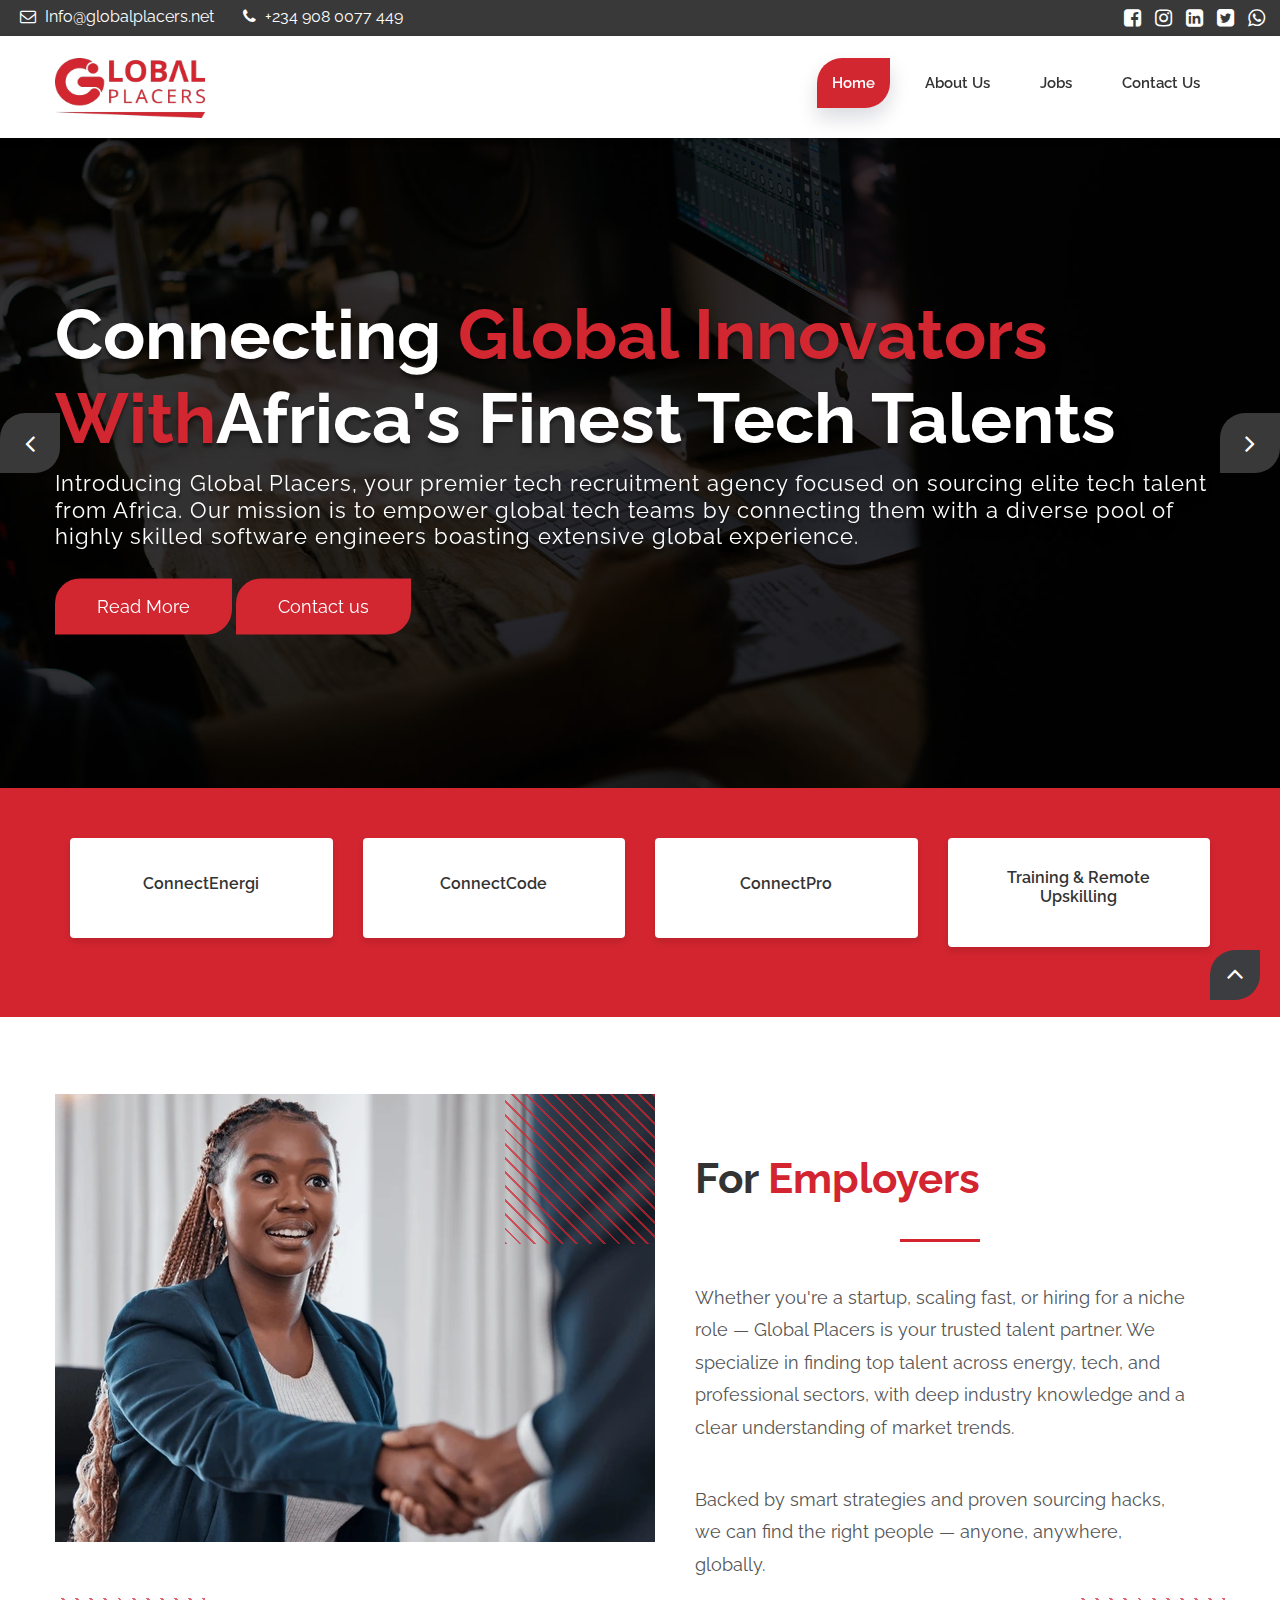
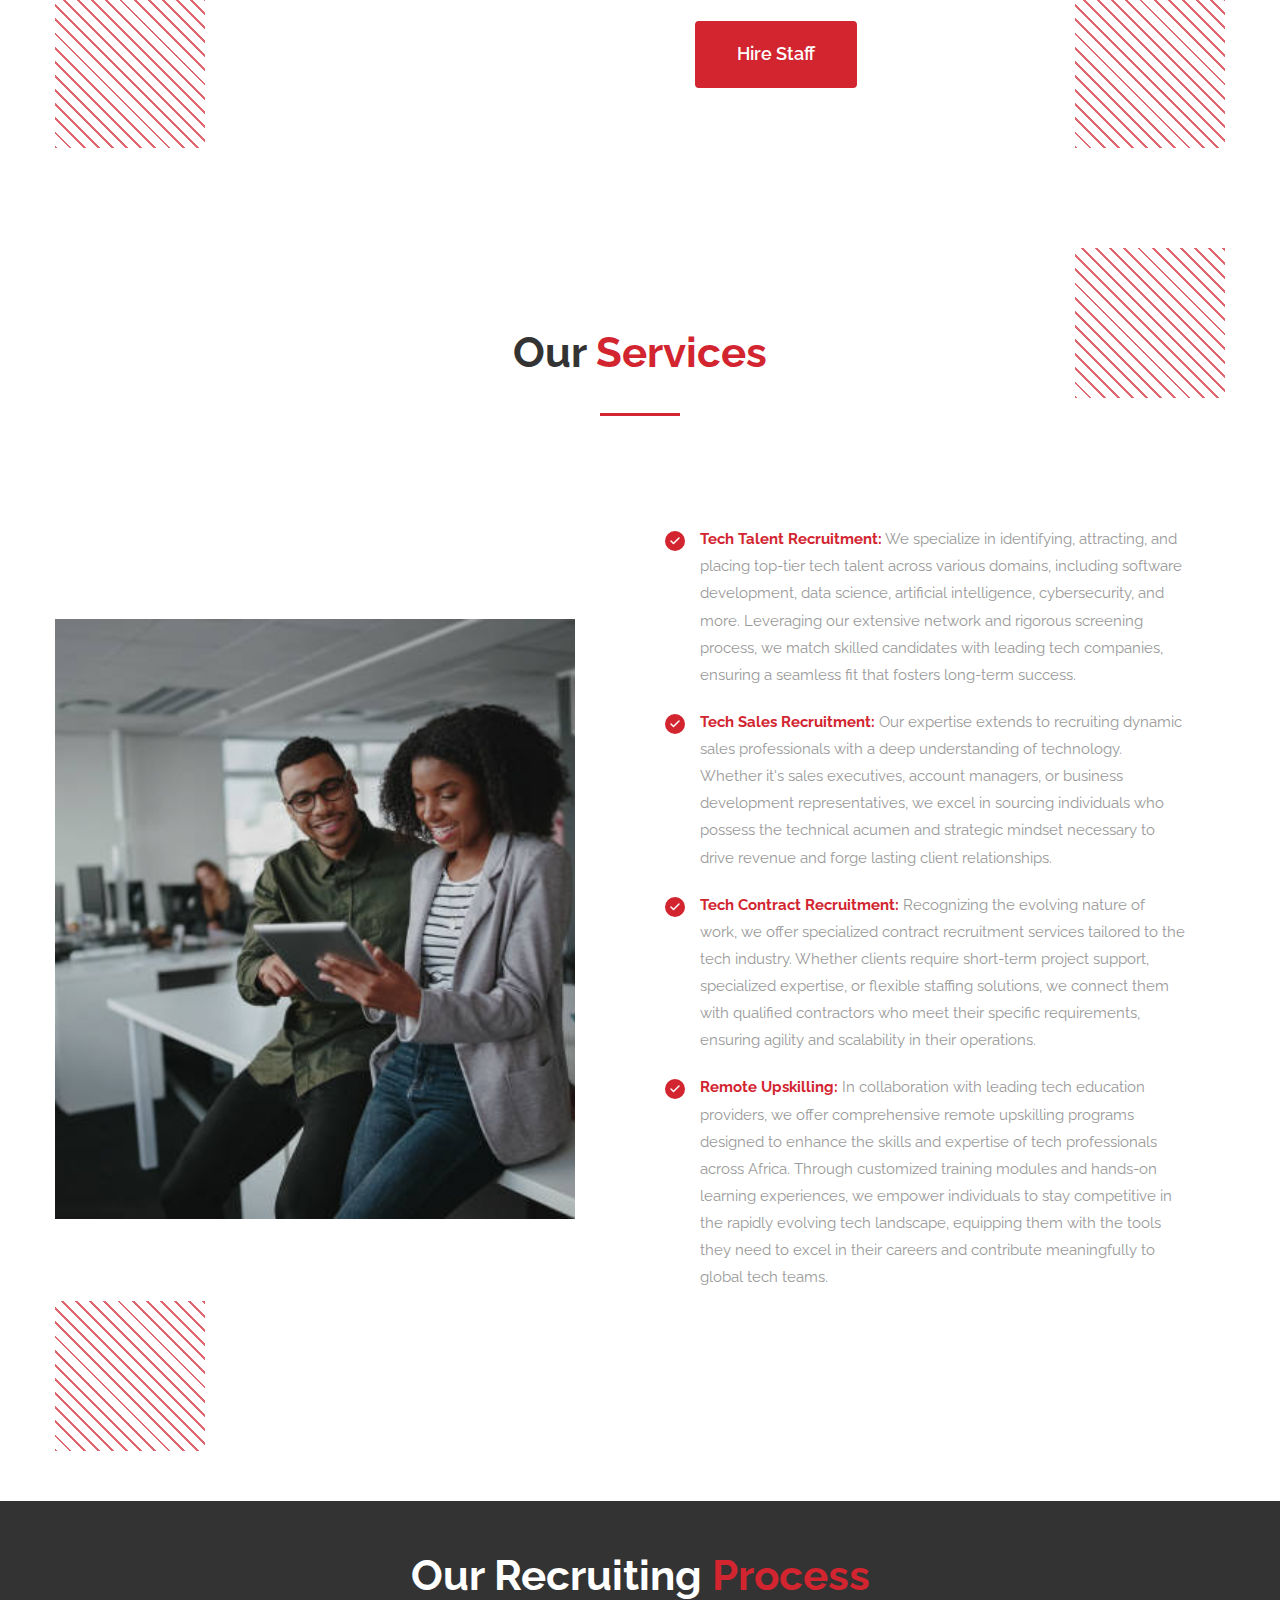
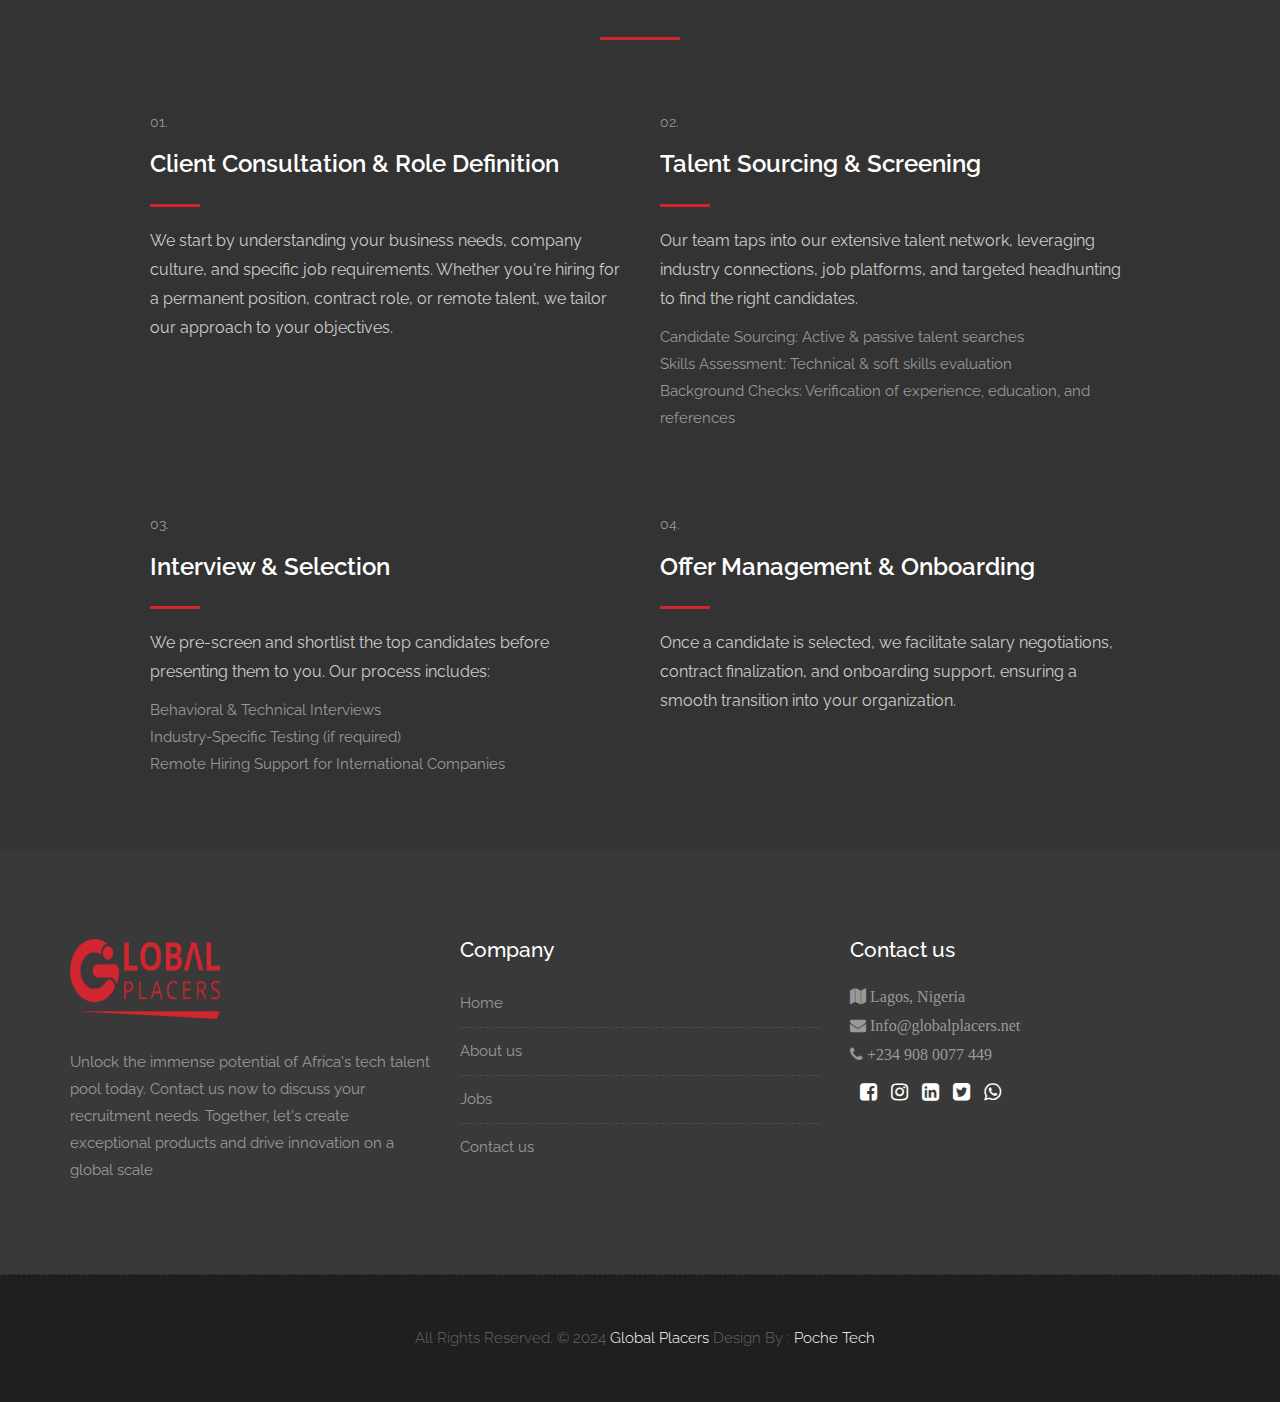
<file: index.html>
<!DOCTYPE html>
<html lang="en">
  <head>
    <!-- Basic -->
    <meta charset="utf-8" />
    <meta http-equiv="X-UA-Compatible" content="IE=edge" />

    <!-- Mobile Metas -->
    <meta
      name="viewport"
      content="width=device-width, minimum-scale=1.0, maximum-scale=1.0, user-scalable=no"
    />

    <!-- Site Metas -->
    <title>Global Placers</title>
    <meta name="keywords" content="" />
    <meta name="description" content="" />
    <meta name="author" content="" />

    <!-- Site Icons -->
    <link rel="shortcut icon" href="uploads/logo2.jpg" type="image/x-icon" />
    <link rel="apple-touch-icon" href="images/apple-touch-icon.png" />

    <!-- Bootstrap CSS -->
    <link rel="stylesheet" href="css/bootstrap.min.css" />
    <!-- Site CSS -->
    <link rel="stylesheet" href="style.css" />
    <!-- Responsive CSS -->
    <link rel="stylesheet" href="css/responsive.css" />
    <!-- Custom CSS -->
    <link rel="stylesheet" href="css/custom.css" />
    <link rel="stylesheet" href="css/update.css" />

    <!-- Modernizer for Portfolio -->
    <script src="js/modernizer.js"></script>

    <script
      src="https://cdn.jsdelivr.net/npm/@popperjs/core@2.11.6/dist/umd/popper.min.js"
      integrity="sha384-oBqDVmMz9ATKxIep9tiCxS/Z9fNfEXiDAYTujMAeBAsjFuCZSmKbSSUnQlmh/jp3"
      crossorigin="anonymous"
    ></script>
    <script
      src="https://cdn.jsdelivr.net/npm/bootstrap@5.3.0-alpha1/dist/js/bootstrap.bundle.min.js"
      integrity="sha384-cuYeSxntonz0PPNlHhBs68uyIAVpIIOZZ5JqeqvYYIcEL727kskC66kF92t6Xl2V"
      crossorigin="anonymous"
    ></script>

    <script src="https://oss.maxcdn.com/libs/html5shiv/3.7.0/html5shiv.js"></script>
    <script src="https://oss.maxcdn.com/libs/respond.js/1.4.2/respond.min.js"></script>
  </head>
  <body>
    <!-- LOADER -->
    <div id="preloader">
      <div class="loader">
        <div class="loader__bar"></div>
        <div class="loader__bar"></div>
        <div class="loader__bar"></div>
        <div class="loader__bar"></div>
        <div class="loader__bar"></div>
        <div class="loader__ball"></div>
      </div>
    </div>
    <!-- end loader -->
    <!-- END LOADER -->

    <div class="top-bar">
      <div class="container-fluid">
        <div class="row">
          <div class="col-md-6 col-sm-6">
            <div class="left-top">
              <div class="email-box">
                <a href="#"
                  ><i class="fa fa-envelope-o" aria-hidden="true"></i>
                  Info@globalplacers.net</a
                >
              </div>
              <div class="phone-box">
                <a href="tel:1234567890"
                  ><i class="fa fa-phone" aria-hidden="true"></i> +234 908 0077
                  449</a
                >
              </div>
            </div>
          </div>
          <div class="col-md-6 col-sm-6">
            <div class="right-top">
              <div class="social-box">
                <ul>
                  <li>
                    <a
                      href="https://www.facebook.com/profile.php?id=61557408827186&mibextid=ZbWKwL"
                      ><i class="fa fa-facebook-square" aria-hidden="true"></i
                    ></a>
                  </li>
                  <li>
                    <a href="#"
                      ><i class="fa fa-instagram" aria-hidden="true"></i
                    ></a>
                  </li>
                  <li>
                    <a href="#"
                      ><i class="fa fa-linkedin-square" aria-hidden="true"></i
                    ></a>
                  </li>
                  <li>
                    <a href="#"
                      ><i class="fa fa-twitter-square" aria-hidden="true"></i
                    ></a>
                  </li>
                  <li>
                    <a href="#"
                      ><i class="fa fab fa-whatsapp" aria-hidden="true"></i
                    ></a>
                  </li>
                </ul>
              </div>
            </div>
          </div>
        </div>
      </div>
    </div>
    <header class="header header_style_01">
      <nav class="megamenu navbar navbar-default">
        <div class="container-fluid">
          <div class="navbar-header">
            <button
              type="button"
              class="navbar-toggle collapsed"
              data-toggle="collapse"
              data-target="#navbar"
              aria-expanded="false"
              aria-controls="navbar"
            >
              <span class="sr-only">Toggle navigation</span>
              <span class="icon-bar"></span>
              <span class="icon-bar"></span>
              <span class="icon-bar"></span>
            </button>
            <a class="navbar-brand" href="index.html"
              ><img
                src="uploads/logo3-removebg-preview.png"
                style="width: 150px; height: 60px"
                alt="Logo"
            /></a>
          </div>
          <div id="navbar" class="navbar-collapse collapse">
            <ul class="nav navbar-nav navbar-right">
              <li><a class="active" href="index.html">Home</a></li>
              <li><a href="about-us.html">About us</a></li>
              <!-- <li><a href="about-us.html">Our Services</a></li> -->
              <li>
                <a
                  href="https://app.dover.io/dover/careers/a14faa8c-afca-4da8-99de-c5d52d61486c"
                  >Jobs</a
                >
              </li>
              <li><a href="contact.html">Contact us</a></li>
            </ul>
          </div>
        </div>
      </nav>
    </header>

    <div class="slider-area">
      <div class="slider-wrapper owl-carousel">
        <div
          class="slider-item home-one-slider-otem slider-item-four slider-bg-one"
        >
          <div class="container">
            <div class="row">
              <div class="slider-content-area">
                <div class="slide-text">
                  <h1 class="homepage-three-title">
                    Connecting <span> Global Innovators with</span>Africa's
                    Finest Tech Talents
                  </h1>
                  <h2>
                    Introducing Global Placers, your premier tech recruitment
                    agency focused on sourcing elite tech talent from Africa.
                    Our mission is to empower global tech teams by connecting
                    them with a diverse pool of highly skilled software
                    engineers boasting extensive global experience.
                  </h2>
                  <div class="slider-content-btn">
                    <a
                      class="button btn btn-light btn-radius btn-brd"
                      href="service1.html"
                      >Read More</a
                    >
                    <a
                      class="button btn btn-light btn-radius btn-brd"
                      href="contact.html"
                      >Contact us</a
                    >
                  </div>
                </div>
              </div>
            </div>
          </div>
        </div>
        <div
          class="slider-item home-one-slider-otem slider-item-four slider-bg-two"
        >
          <div class="container">
            <div class="row">
              <div class="slider-content-area">
                <div class="slide-text">
                  <h1 class="homepage-three-title">
                    Unleashing <span> Africa's Tech</span>Potential
                  </h1>
                  <h2>
                    At Global Placers, we're committed to facilitating impactful
                    partnerships that drive innovation and fuel success in the
                    ever-evolving African tech landscape.
                  </h2>
                  <div class="slider-content-btn">
                    <a
                      class="button btn btn-light btn-radius btn-brd"
                      href="service1.html"
                      >Read More</a
                    >
                    <a
                      class="button btn btn-light btn-radius btn-brd"
                      href="contact.html"
                      >Contact us</a
                    >
                  </div>
                </div>
              </div>
            </div>
          </div>
        </div>
        <div
          class="slider-item home-one-slider-otem slider-item-four slider-bg-three"
        >
          <div class="container">
            <div class="row">
              <div class="slider-content-area">
                <div class="slide-text">
                  <h1 class="homepage-three-title">
                    Gain access <span>to Africa's untapped</span> tech talent
                    pool.
                  </h1>
                  <h2>
                    Our meticulously vetted software engineers with extensive
                    global experience have contributed to projects for leading
                    tech teams worldwide and are eager to apply their expertise
                    to your team
                  </h2>
                  <div class="slider-content-btn">
                    <a
                      class="button btn btn-light btn-radius btn-brd"
                      href="service1.html"
                      >Read More</a
                    >
                    <a
                      class="button btn btn-light btn-radius btn-brd"
                      href="contact.html"
                      >Contact us</a
                    >
                  </div>
                </div>
              </div>
            </div>
          </div>
        </div>
      </div>
    </div>
    <section class="hero-section">
      <div class="container">
        <div class="row">
          <a href="service3.html" class="col-lg-3 col-md-6 col-sm-12">
            <div class="category-card">
              <h2 class="category-title">ConnectEnergi</h2>
            </div>
          </a>
          <a href="service2.html" class="col-lg-3 col-md-6 col-sm-12">
            <div class="category-card">
              <h2 class="category-title">ConnectCode</h2>
            </div>
          </a>
          <a href="service1.html" class="col-lg-3 col-md-6 col-sm-12">
            <div class="category-card">
              <h2 class="category-title">ConnectPro</h2>
            </div>
          </a>
          <a href="service4.html" class="col-lg-3 col-md-6 col-sm-12">
            <div class="category-card">
              <h2 class="category-title">Training & Remote Upskilling</h2>
            </div>
          </a>
        </div>
      </div>
    </section>
    <br />
    <div class="wrapper">
      <section class="employers-section">
        <div class="image-container">
          <img
            src="./images/busness_woman.webp"
            alt="Two professional women shaking hands in an office"
          />
          <div class="diagonal-pattern pattern-top-right"></div>
          <div class="diagonal-pattern pattern-bottom-left"></div>
        </div>
        <div class="content-container">
          <h2 class="section-title">
            <span class="title-black">For </span>
            <span class="title-primary">Employers</span>
          </h2>
          <div class="divider"></div>
          <p class="description">
            Whether you're a startup, scaling fast, or hiring for a niche role —
            Global Placers is your trusted talent partner. We specialize in
            finding top talent across energy, tech, and professional sectors,
            with deep industry knowledge and a clear understanding of market
            trends.
          </p>
          <p class="description">
            Backed by smart strategies and proven sourcing hacks, we can find
            the right people — anyone, anywhere, globally.
          </p>
          <a href="employees.html" class="cta-button">Hire Staff</a>
          <div class="diagonal-pattern pattern-bottom-right"></div>
        </div>
      </section>
    </div>
    <div class="wrapper">
      <section class="philosophy-section">
        <div class="section-header">
          <h2 class="section-title">
            <span class="title-black">Our </span>
            <span class="title-primary">Services</span>
          </h2>
          <div class="divider"></div>
        </div>

        <div class="content-wrapper">
          <div class="image-wrapper">
            <img
              src="./images/philosophyimage.jpg"
              alt="Business professionals reviewing documents"
            />
            <div class="diagonal-pattern pattern-top-right"></div>
            <div class="diagonal-pattern pattern-bottom-left"></div>
          </div>

          <div class="content-container">
            <!-- <p class="description">
              We understand that the process of finding a job or a new employee
              can be very difficult both morally and in terms of time spent. The
              cost of an error in this area is the wasted weeks (or even months)
              of your life, and tens of thousands of dollars for an employer.
            </p>

            <p class="description">
              We believe that for each employee there is an ideal workplace, and
              for each company there is an employee with extensive experience
              and respect for the values of the company. Our recruitment process
              takes a lot of time, but we are proud of our results and
              well-established partnership with employers throughout San
              Francisco Bay Area.
            </p>

            <h3 class="features-title">
              What makes Need People agency different?
            </h3> -->

            <ul class="feature-list">
              <li class="feature-item">
                <b style="color: #d22530">Tech Talent Recruitment:</b> We
                specialize in identifying, attracting, and placing top-tier tech
                talent across various domains, including software development,
                data science, artificial intelligence, cybersecurity, and more.
                Leveraging our extensive network and rigorous screening process,
                we match skilled candidates with leading tech companies,
                ensuring a seamless fit that fosters long-term success.
              </li>
              <li class="feature-item">
                <b style="color: #d22530">Tech Sales Recruitment:</b> Our
                expertise extends to recruiting dynamic sales professionals with
                a deep understanding of technology. Whether it's sales
                executives, account managers, or business development
                representatives, we excel in sourcing individuals who possess
                the technical acumen and strategic mindset necessary to drive
                revenue and forge lasting client relationships.
              </li>
              <li class="feature-item">
                <b style="color: #d22530">Tech Contract Recruitment:</b>
                Recognizing the evolving nature of work, we offer specialized
                contract recruitment services tailored to the tech industry.
                Whether clients require short-term project support, specialized
                expertise, or flexible staffing solutions, we connect them with
                qualified contractors who meet their specific requirements,
                ensuring agility and scalability in their operations.
              </li>
              <li class="feature-item">
                <b style="color: #d22530">Remote Upskilling:</b> In
                collaboration with leading tech education providers, we offer
                comprehensive remote upskilling programs designed to enhance the
                skills and expertise of tech professionals across Africa.
                Through customized training modules and hands-on learning
                experiences, we empower individuals to stay competitive in the
                rapidly evolving tech landscape, equipping them with the tools
                they need to excel in their careers and contribute meaningfully
                to global tech teams.
              </li>
            </ul>
          </div>
        </div>
      </section>
    </div>
    <div class="wrapperR">
      <div class="section-header">
        <h2 class="section-title">
          <span class="title-white">Our Recruiting </span>
          <span class="title-primary">Process</span>
        </h2>
        <div class="divider"></div>
      </div>

      <div class="process-grid">
        <!-- Process Item 1 -->
        <div class="process-item">
          <div class="process-number">01.</div>
          <h3 class="process-title">Client Consultation & Role Definition</h3>
          <div class="process-divider"></div>
          <p class="process-description">
            We start by understanding your business needs, company culture, and
            specific job requirements. Whether you're hiring for a permanent
            position, contract role, or remote talent, we tailor our approach to
            your objectives.
          </p>
        </div>

        <!-- Process Item 2 -->
        <div class="process-item">
          <div class="process-number">02.</div>
          <h3 class="process-title">Talent Sourcing & Screening</h3>
          <div class="process-divider"></div>
          <p class="process-description">
            Our team taps into our extensive talent network, leveraging industry
            connections, job platforms, and targeted headhunting to find the
            right candidates.
          </p>
          <ul>
            <li>Candidate Sourcing: Active & passive talent searches</li>
            <li>Skills Assessment: Technical & soft skills evaluation</li>
            <li>
              Background Checks: Verification of experience, education, and
              references
            </li>
          </ul>
        </div>

        <!-- Process Item 3 -->
        <div class="process-item">
          <div class="process-number">03.</div>
          <h3 class="process-title">Interview & Selection</h3>
          <div class="process-divider"></div>
          <p class="process-description">
            We pre-screen and shortlist the top candidates before presenting
            them to you. Our process includes:
          </p>
          <ul>
            <li>Behavioral & Technical Interviews</li>
            <li>Industry-Specific Testing (if required)</li>
            <li>
              Remote Hiring Support for International Companies
            </li>
          </ul>
        </div>

        <!-- Process Item 4 -->
        <div class="process-item">
          <div class="process-number">04.</div>
          <h3 class="process-title">Offer Management & Onboarding</h3>
          <div class="process-divider"></div>
          <p class="process-description">
            Once a candidate is selected, we facilitate salary negotiations, contract finalization, and onboarding support, ensuring a smooth transition into your organization.
          </p>
        </div>
      </div>
    </div>
    <!-- <div id="about" class="section wb">
      <a href="service1.html">
        <h1
          style="
            display: flex;
            align-items: center;
            justify-content: center;
            font-size: 35px;
          "
        >
          <b>ConnectPro Services</b>
        </h1></a
      >
      <br />
      <div class="container">
        <div class="row text-center">
          <div class="col-md-4 col-sm-6">
            <div class="about-item">
              <div class="about-icon">
                <span class="icon icon-display"></span>
              </div>
              <div class="about-text">
                <h3><a href="service1.html">Executive Search:</a></h3>
                <p>
                  ConnectPro's Executive Search service specializes in sourcing
                  and recruiting C-suite executives, senior management, and
                  leadership roles for our clients. Leveraging our extensive
                  network, industry expertise, and rigorous search methodology,
                  we identify and attract top talent who possess the leadership
                  qualities, strategic vision, and industry experience needed to
                  drive business success and achieve organizational objectives.
                </p>
              </div>
            </div>
          </div>
          <div class="col-md-4 col-sm-6">
            <div class="about-item">
              <div class="about-icon">
                <span class="icon icon-pie-chart"></span>
              </div>
              <div class="about-text">
                <h3><a href="service1.html">On-Demand Services:</a></h3>
                <p>
                  ConnectPro's On-Demand Services offer flexible staffing
                  solutions to meet our clients' immediate resource needs,
                  whether it's for short-term projects, temporary assignments,
                  or interim roles. We provide access to a pool of skilled
                  professionals across various functional areas, including
                  finance, marketing, human resources, operations, and project
                  management, who can quickly integrate into our clients' teams
                  and deliver value from day one.
                </p>
              </div>
            </div>
          </div>

          <div class="col-md-4 col-sm-6">
            <div class="about-item">
              <div class="about-icon">
                <span class="icon icon-laptop"></span>
              </div>
              <div class="about-text">
                <h3><a href="service1.html">Embedded Talent Services:</a></h3>
                <p>
                  ConnectPro's Embedded Talent Services involve deploying
                  dedicated recruiters to work onsite or remote within our
                  clients' organizations, embedded within their teams and
                  culture. Whether it's acting as an extension of the client's
                  HR department, managing recruitment processes, or providing
                  ongoing talent management support, our embedded talent
                  specialists offer personalized solutions to address our
                  clients' specific needs and objectives.
                </p>
              </div>
            </div>
          </div>
        </div>
      </div>
    </div> -->
    <!-- end section -->

    <!-- <br /> -->
    <footer class="footer">
      <div class="container">
        <div class="row">
          <div class="col-md-4 col-sm-4 col-xs-12">
            <div class="widget clearfix">
              <div class="widget-title">
                <img
                  src="uploads/logo3-removebg-preview.png"
                  style="width: 150px; height: 80px"
                  alt="Logo"
                />
              </div>
              <p>
                Unlock the immense potential of Africa's tech talent pool today.
                Contact us now to discuss your recruitment needs. Together,
                let's create exceptional products and drive innovation on a
                global scale
              </p>
            </div>
            <!-- end clearfix -->
          </div>
          <!-- end col -->

          <div class="col-md-4 col-sm-4 col-xs-12">
            <div class="widget clearfix">
              <div class="widget-title">
                <h3 style="color: white">Company</h3>
              </div>

              <ul class="footer-links hov">
                <li>
                  <a href="index.html"
                    >Home <span class="icon icon-arrow-right2"></span
                  ></a>
                </li>
                <li>
                  <a href="about-us.html"
                    >About us<span class="icon icon-arrow-right2"></span
                  ></a>
                </li>
                <li>
                  <a
                    href="https://app.dover.io/dover/careers/a14faa8c-afca-4da8-99de-c5d52d61486c"
                    >Jobs<span class="icon icon-arrow-right2"></span
                  ></a>
                </li>
                <li>
                  <a href="contact.html"
                    >Contact us<span class="icon icon-arrow-right2"></span
                  ></a>
                </li>
              </ul>
              <!-- end links -->
            </div>
            <!-- end clearfix -->
          </div>
          <!-- end col -->

          <div class="col-md-4 col-sm-4 col-xs-12">
            <div class="footer-distributed widget clearfix">
              <div class="widget-title">
                <h3>Contact us</h3>
                <br />

                <div class="footer-right">
                  <div class="footer-right" style="gap: 0px">
                    <h4 style="color: #999">
                      <i class="fa fas fas fas far fa-map"> Lagos, Nigeria</i>
                    </h4>

                    <h4 style="color: #999">
                      <i class="fa fa-envelope"> Info@globalplacers.net</i>
                    </h4>

                    <h4 style="color: #999">
                      <i class="fa fas fa-phone"> +234 908 0077 449</i>
                    </h4>
                  </div>

                  <div class="social-box footer-right">
                    <ul>
                      <li>
                        <a
                          href="https://www.facebook.com/profile.php?id=61557408827186&mibextid=ZbWKwL"
                          ><i
                            class="fa fa-facebook-square"
                            aria-hidden="true"
                          ></i
                        ></a>
                      </li>
                      <li>
                        <a href="#"
                          ><i class="fa fa-instagram" aria-hidden="true"></i
                        ></a>
                      </li>
                      <li>
                        <a href="#"
                          ><i
                            class="fa fa-linkedin-square"
                            aria-hidden="true"
                          ></i
                        ></a>
                      </li>
                      <li>
                        <a href="#"
                          ><i
                            class="fa fa-twitter-square"
                            aria-hidden="true"
                          ></i
                        ></a>
                      </li>
                      <li>
                        <a href="#"
                          ><i class="fa fab fa-whatsapp" aria-hidden="true"></i
                        ></a>
                      </li>
                    </ul>
                  </div>
                </div>
              </div>
            </div>
            <!-- end clearfix -->
          </div>
          <!-- end col -->
        </div>
        <!-- end row -->
      </div>
      <!-- end container -->
    </footer>
    <!-- end footer -->

    <div class="copyrights">
      <div class="container">
        <div class="footer-distributed">
          <div class="footer-left">
            <p class="footer-company-name">
              All Rights Reserved. &copy; 2024
              <a href="index.html">Global Placers</a> Design By :
              <a href="https://www.instagram.com/pochetech/">Poche Tech</a>
            </p>
          </div>
        </div>
      </div>
      <!-- end container -->
    </div>
    <!-- end copyrights -->

    <a href="#" id="scroll-to-top" class="dmtop global-radius"
      ><i class="fa fa-angle-up"></i
    ></a>

    <!-- ALL JS FILES -->
    <script src="js/all.js"></script>
    <!-- ALL PLUGINS -->
    <script src="js/custom.js"></script>
    <script src="js/portfolio.js"></script>
    <script src="js/hoverdir.js"></script>
  </body>
</html>
</file>
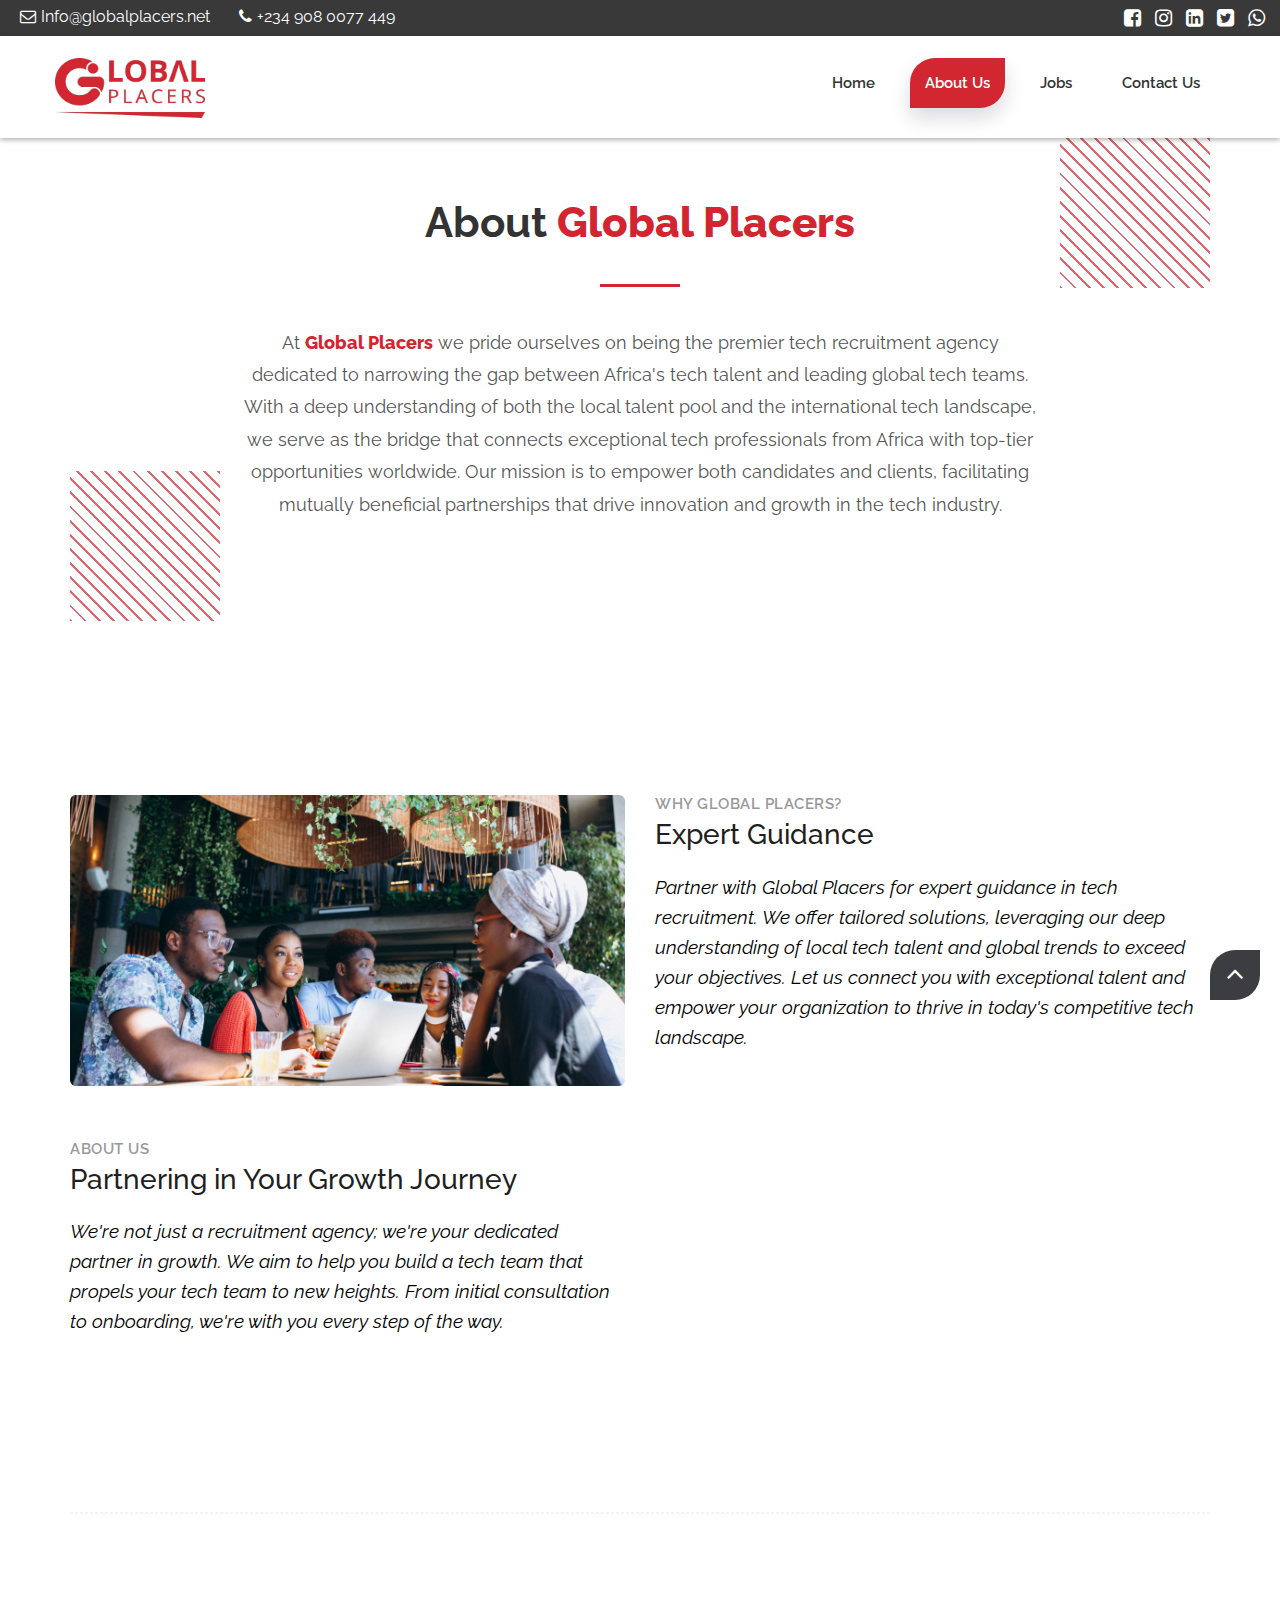
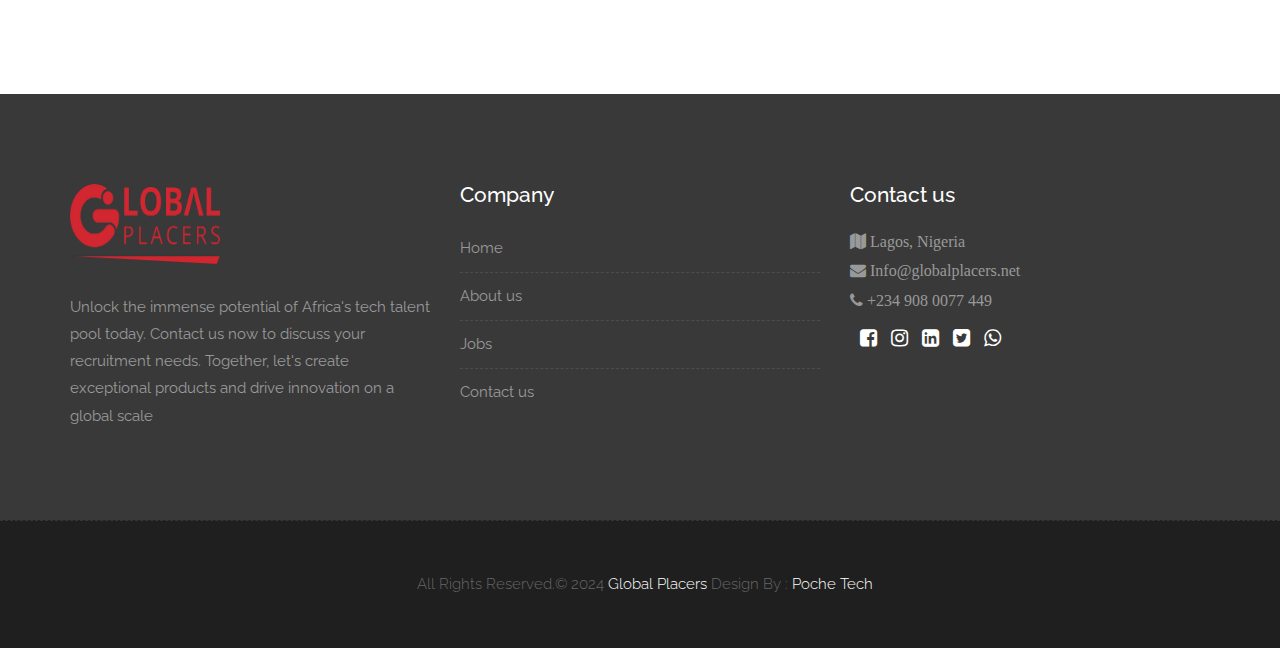
<file: about-us.html>
<!DOCTYPE html>
<html lang="en">
  <head>
    <!-- Basic -->
    <meta charset="utf-8" />
    <meta http-equiv="X-UA-Compatible" content="IE=edge" />

    <!-- Mobile Metas -->
    <meta
      name="viewport"
      content="width=device-width, minimum-scale=1.0, maximum-scale=1.0, user-scalable=no"
    />

    <!-- Site Metas -->
    <title>Global Placers</title>
    <meta name="keywords" content="" />
    <meta name="description" content="" />
    <meta name="author" content="" />

    <!-- Site Icons -->
    <link rel="shortcut icon" href="uploads/logo2.jpg" type="image/x-icon" />
    <link rel="apple-touch-icon" href="images/apple-touch-icon.png" />

    <!-- Bootstrap CSS -->
    <link rel="stylesheet" href="css/bootstrap.min.css" />
    <!-- Site CSS -->
    <link rel="stylesheet" href="style.css" />
    <!-- Responsive CSS -->
    <link rel="stylesheet" href="css/responsive.css" />
    <!-- Custom CSS -->
    <link rel="stylesheet" href="css/custom.css" />
    <link rel="stylesheet" href="./css/update.css" />

    <!-- Modernizer for Portfolio -->
    <script src="js/modernizer.js"></script>

    <!--[if lt IE 9]>
      <script src="https://oss.maxcdn.com/libs/html5shiv/3.7.0/html5shiv.js"></script>
      <script src="https://oss.maxcdn.com/libs/respond.js/1.4.2/respond.min.js"></script>
    <![endif]-->
  </head>
  <body>
    <!-- LOADER -->
    <div id="preloader">
      <div class="loader">
        <div class="loader__bar"></div>
        <div class="loader__bar"></div>
        <div class="loader__bar"></div>
        <div class="loader__bar"></div>
        <div class="loader__bar"></div>
        <div class="loader__ball"></div>
      </div>
    </div>
    <!-- end loader -->
    <!-- END LOADER -->

    <div class="top-bar">
      <div class="container-fluid">
        <div class="row">
          <div class="col-md-6 col-sm-6">
            <div class="left-top">
              <div class="email-box">
                <a href="#"
                  ><i class="fa fa-envelope-o" aria-hidden="true"></i
                  >Info@globalplacers.net</a
                >
              </div>
              <div class="phone-box">
                <a href="tel:1234567890"
                  ><i class="fa fa-phone" aria-hidden="true"></i>+234 908 0077
                  449</a
                >
              </div>
            </div>
          </div>
          <div class="col-md-6 col-sm-6">
            <div class="right-top">
              <div class="social-box">
                <ul>
                  <li>
                    <a href="#"
                      ><i class="fa fa-facebook-square" aria-hidden="true"></i
                    ></a>
                  </li>
                  <li>
                    <a href="#"
                      ><i class="fa fa-instagram" aria-hidden="true"></i
                    ></a>
                  </li>
                  <li>
                    <a href="#"
                      ><i class="fa fa-linkedin-square" aria-hidden="true"></i
                    ></a>
                  </li>
                  <li>
                    <a href="#"
                      ><i class="fa fa-twitter-square" aria-hidden="true"></i
                    ></a>
                  </li>
                  <li>
                    <a href="#"
                      ><i class="fa fa-whatsapp" aria-hidden="true"></i
                    ></a>
                  </li>
                </ul>
              </div>
            </div>
          </div>
        </div>
      </div>
    </div>
    <header class="header header_style_01">
      <nav class="megamenu navbar navbar-default">
        <div class="container-fluid">
          <div class="navbar-header">
            <button
              type="button"
              class="navbar-toggle collapsed"
              data-toggle="collapse"
              data-target="#navbar"
              aria-expanded="false"
              aria-controls="navbar"
            >
              <span class="sr-only">Toggle navigation</span>
              <span class="icon-bar"></span>
              <span class="icon-bar"></span>
              <span class="icon-bar"></span>
            </button>
            <a class="navbar-brand" href="index.html"
              ><img
                src="uploads/logo3-removebg-preview.png"
                style="width: 150px; height: 60px"
                alt="Logo"
            /></a>
          </div>
          <div id="navbar" class="navbar-collapse collapse">
            <ul class="nav navbar-nav navbar-right">
              <li><a href="index.html">Home</a></li>
              <li><a class="active" href="about-us.html">About us</a></li>
              <li>
                <a
                  href="https://app.dover.io/dover/careers/a14faa8c-afca-4da8-99de-c5d52d61486c"
                  >Jobs</a
                >
              </li>
              <li><a href="contact.html">Contact us</a></li>
            </ul>
          </div>
        </div>
      </nav>
    </header>

    <!-- <div class="banner-area banner-bg-1">
      <div class="container">
        <div class="row">
          <div class="col-md-12">
            <div class="banner">
              <h2>About Us</h2>
              <ul class="page-title-link">
                <li><a href="index.html">Home</a></li>
                <li><a href="about-us.html">About Us</a></li>
              </ul>
            </div>
          </div>
        </div>
      </div>
    </div> -->

    <div class="container">
      <section data-aos="fade-down" class="about-section">
        <div class="diagonal-pattern pattern-top-right"></div>
        <div class="diagonal-pattern pattern-bottom-left"></div>

        <h2 class="section-title">
          About <span class="company-name">Global Placers</span>
        </h2>
        <div class="divider"></div>

        <p class="description">
          At <span class="company-name">Global Placers</span> we pride ourselves
          on being the premier tech recruitment agency dedicated to narrowing
          the gap between Africa's tech talent and leading global tech teams.
          With a deep understanding of both the local talent pool and the
          international tech landscape, we serve as the bridge that connects
          exceptional tech professionals from Africa with top-tier opportunities
          worldwide. Our mission is to empower both candidates and clients,
          facilitating mutually beneficial partnerships that drive innovation
          and growth in the tech industry.
        </p>

        <!-- <div class="services-container">
          <a href="#executive" class="service-item">
            <h3 class="service-title">Executive Search</h3>
          </a>

          <a href="#ondemand" class="service-item">
            <h3 class="service-title">On-Demand Services</h3>
          </a>

          <a href="#embedded" class="service-item">
            <h3 class="service-title">Embedded Talent Services</h3>
          </a>
        </div> -->
      </section>
    </div>

    <div id="about" class="section wb">
      <div class="container">
        <!-- <div class="row">
          <div class="col-md-6">
            <div class="message-box">
              <h4>About Us</h4>
              <h2>Welcome to Global Placers</h2>
              <p class="lead">
                At Global Placers, we pride ourselves on being the premier tech
                recruitment agency dedicated to narrowing the gap between
                Africa's tech talent and leading global tech teams. With a deep
                understanding of both the local talent pool and the
                international tech landscape, we serve as the bridge that
                connects exceptional tech professionals from Africa with
                top-tier opportunities worldwide. Our mission is to empower both
                candidates and clients, facilitating mutually beneficial
                partnerships that drive innovation and growth in the tech
                industry.
              </p>

              <a
                href="services.html"
                class="btn btn-light btn-radius btn-brd grd1"
                >Learn More</a
              >
            </div>
          </div>

          <div class="col-md-6">
            <div class="post-media wow fadeIn">
              <img
                src="uploads/tech4.jpg.png"
                alt=""
                class="img-responsive img-rounded"
              />
            </div>
          </div>
        </div> -->
        <!-- end row -->
        <br />
        <br />
        <div class="row">
          <div class="col-md-6">
            <div class="post-media wow fadeIn">
              <img
                src="uploads/tech2.jpg (1).png"
                alt=""
                class="img-responsive img-rounded"
              />
            </div>
            <!-- end media -->
          </div>
          <!-- end col -->

          <div class="col-md-6">
            <div class="message-box">
              <h4>Why Global Placers?</h4>
              <h2>Expert Guidance</h2>
              <p class="lead">
                Partner with Global Placers for expert guidance in tech
                recruitment. We offer tailored solutions, leveraging our deep
                understanding of local tech talent and global trends to exceed
                your objectives. Let us connect you with exceptional talent and
                empower your organization to thrive in today's competitive tech
                landscape.
              </p>

              <!-- <a
                href="services.html"
                class="btn btn-light btn-radius btn-brd grd1"
                >Learn More</a
              > -->
            </div>
            <!-- end messagebox -->
          </div>
          <!-- end col -->
        </div>
        <br />
        <br />
        <div class="row">
          <div class="col-md-6">
            <div class="message-box">
              <h4>About Us</h4>
              <h2>Partnering in Your Growth Journey</h2>
              <p class="lead">
                We're not just a recruitment agency; we're your dedicated
                partner in growth. We aim to help you build a tech team that
                propels your tech team to new heights. From initial consultation
                to onboarding, we're with you every step of the way.
              </p>

              <!-- <a
                href="services.html"
                class="btn btn-light btn-radius btn-brd grd1"
                >Learn More</a
              > -->
            </div>
            <!-- end messagebox -->
          </div>
          <!-- end col -->

          <div class="col-md-6">
            <div class="post-media wow fadeIn">
              <img
                src="uploads/tech3.jpg (1).png"
                alt=""
                class="img-responsive img-rounded"
              />
            </div>
            <!-- end media -->
          </div>
          <!-- end col -->
        </div>
        <!-- end row -->
        <hr class="hr1" />
      </div>
      <!-- end container -->
    </div>
    <!-- end section -->

    <footer class="footer">
      <div class="container">
        <div class="row">
          <div class="col-md-4 col-sm-4 col-xs-12">
            <div class="widget clearfix">
              <div class="widget-title">
                <img
                  src="uploads/logo3-removebg-preview.png"
                  style="width: 150px; height: 80px"
                  alt="Logo"
                />
              </div>
              <p>
                Unlock the immense potential of Africa's tech talent pool today.
                Contact us now to discuss your recruitment needs. Together,
                let's create exceptional products and drive innovation on a
                global scale
              </p>
            </div>
            <!-- end clearfix -->
          </div>
          <!-- end col -->

          <div class="col-md-4 col-sm-4 col-xs-12">
            <div class="widget clearfix">
              <div class="widget-title">
                <h3 style="color: white">Company</h3>
              </div>

              <ul class="footer-links hov">
                <li>
                  <a href="index.html"
                    >Home <span class="icon icon-arrow-right2"></span
                  ></a>
                </li>
                <li>
                  <a href="about-us.html"
                    >About us<span class="icon icon-arrow-right2"></span
                  ></a>
                </li>
                <li>
                  <a
                    href="https://app.dover.io/dover/careers/a14faa8c-afca-4da8-99de-c5d52d61486c"
                    >Jobs<span class="icon icon-arrow-right2"></span
                  ></a>
                </li>
                <li>
                  <a href="contact.html"
                    >Contact us<span class="icon icon-arrow-right2"></span
                  ></a>
                </li>
              </ul>
              <!-- end links -->
            </div>
            <!-- end clearfix -->
          </div>
          <!-- end col -->

          <div class="col-md-4 col-sm-4 col-xs-12">
            <div class="footer-distributed widget clearfix">
              <div class="widget-title">
                <h3>Contact us</h3>
                <br />

                <div class="footer-right">
                  <div class="footer-right" style="gap: 0px">
                    <h4 style="color: #999">
                      <i class="fa fas fas fas far fa-map"> Lagos, Nigeria</i>
                    </h4>

                    <h4 style="color: #999">
                      <i class="fa fa-envelope"> Info@globalplacers.net</i>
                    </h4>

                    <h4 style="color: #999">
                      <i class="fa fas fa-phone"> +234 908 0077 449</i>
                    </h4>
                  </div>

                  <div class="social-box footer-right">
                    <ul>
                      <li>
                        <a href="#"
                          ><i
                            class="fa fa-facebook-square"
                            aria-hidden="true"
                          ></i
                        ></a>
                      </li>
                      <li>
                        <a href="#"
                          ><i class="fa fa-instagram" aria-hidden="true"></i
                        ></a>
                      </li>
                      <li>
                        <a href="#"
                          ><i
                            class="fa fa-linkedin-square"
                            aria-hidden="true"
                          ></i
                        ></a>
                      </li>
                      <li>
                        <a href="#"
                          ><i
                            class="fa fa-twitter-square"
                            aria-hidden="true"
                          ></i
                        ></a>
                      </li>
                      <li>
                        <a href="#"
                          ><i class="fa fab fa-whatsapp" aria-hidden="true"></i
                        ></a>
                      </li>
                    </ul>
                  </div>
                </div>
              </div>
            </div>
            <!-- end clearfix -->
          </div>
          <!-- end col -->
        </div>
        <!-- end row -->
      </div>
      <!-- end container -->
    </footer>
    <!-- end footer -->
    <div class="copyrights">
      <div class="container">
        <div class="footer-distributed">
          <div class="footer-left">
            <p class="footer-company-name">
              All Rights Reserved.&copy; 2024
              <a href="index.html">Global Placers</a> Design By :
              <a href="https://www.instagram.com/pochetech/">Poche Tech</a>
            </p>
          </div>
        </div>
      </div>
      <!-- end container -->
    </div>
    <!-- end copyrights -->

    <a href="#" id="scroll-to-top" class="dmtop global-radius"
      ><i class="fa fa-angle-up"></i
    ></a>

    <!-- ALL JS FILES -->
    <script src="js/all.js"></script>
    <!-- ALL PLUGINS -->
    <script src="js/custom.js"></script>
    <script src="js/portfolio.js"></script>
    <script src="js/hoverdir.js"></script>
  </body>
</html>
</file>
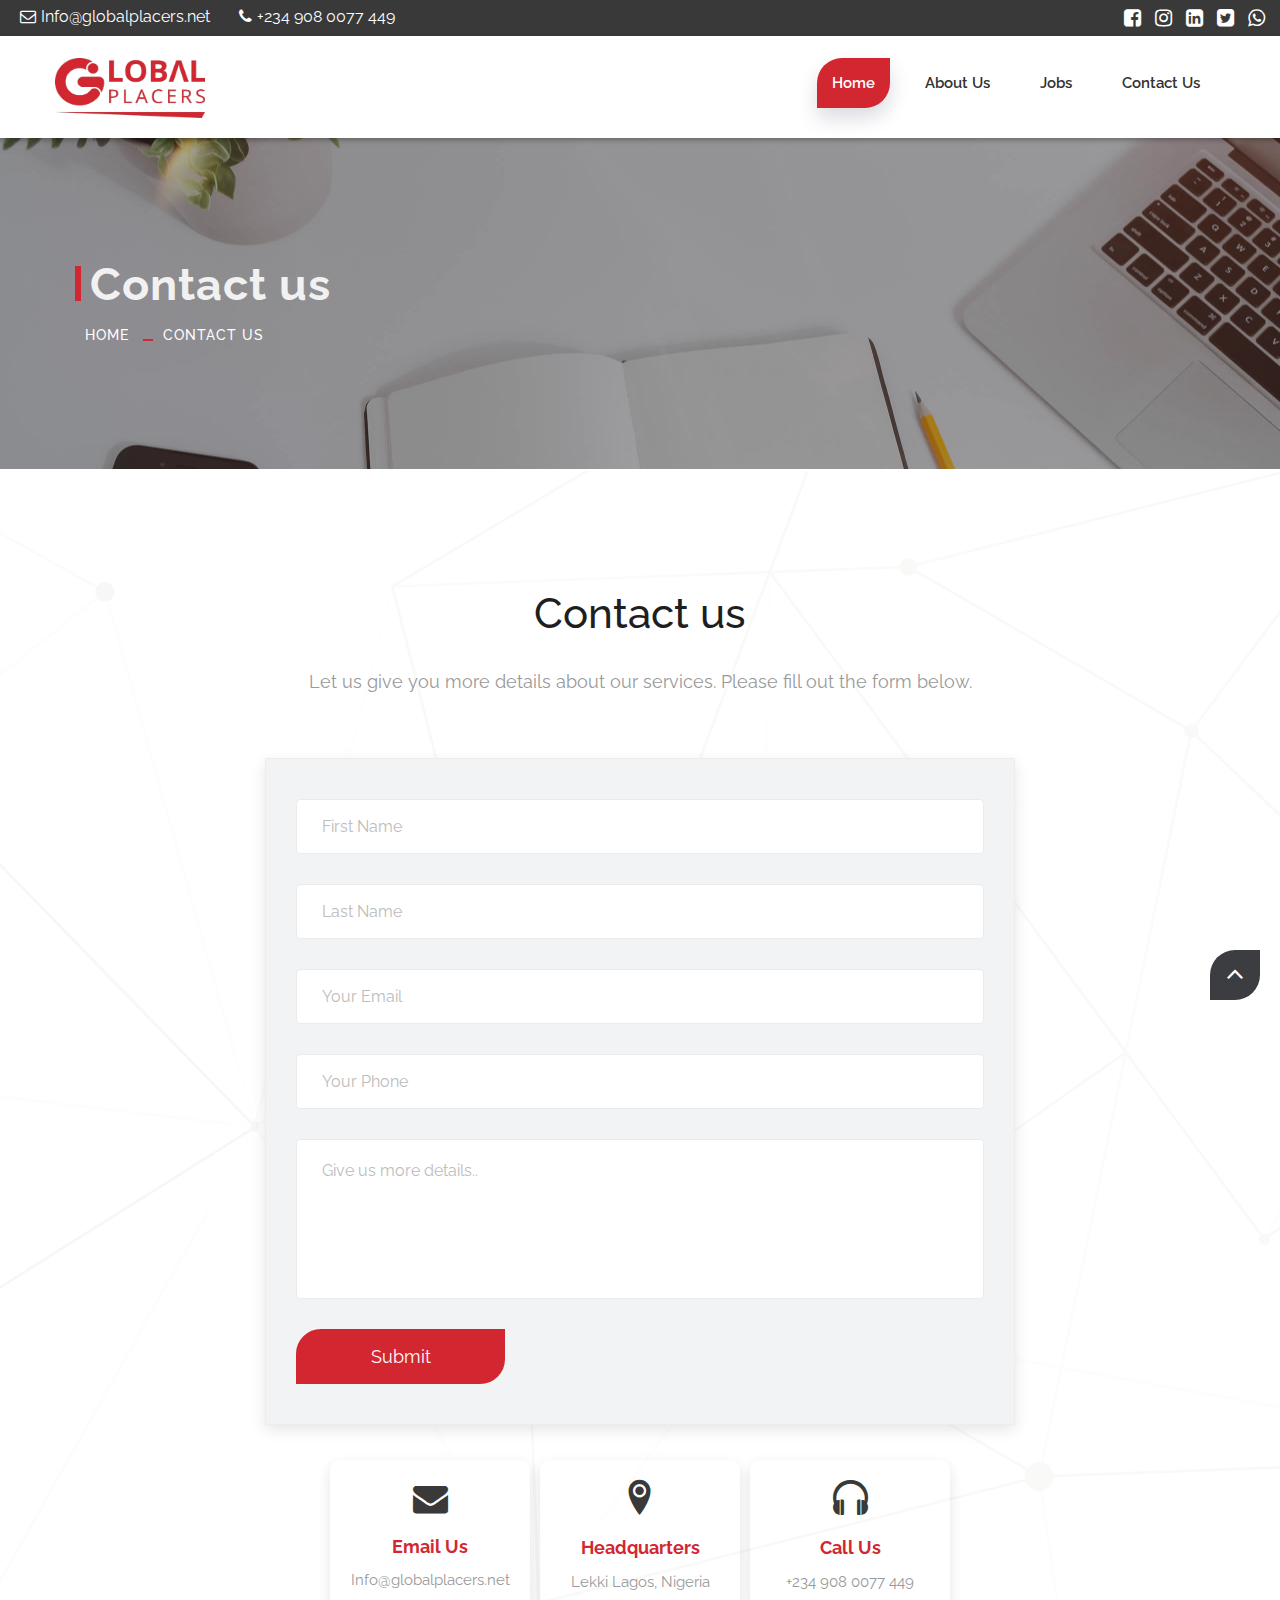
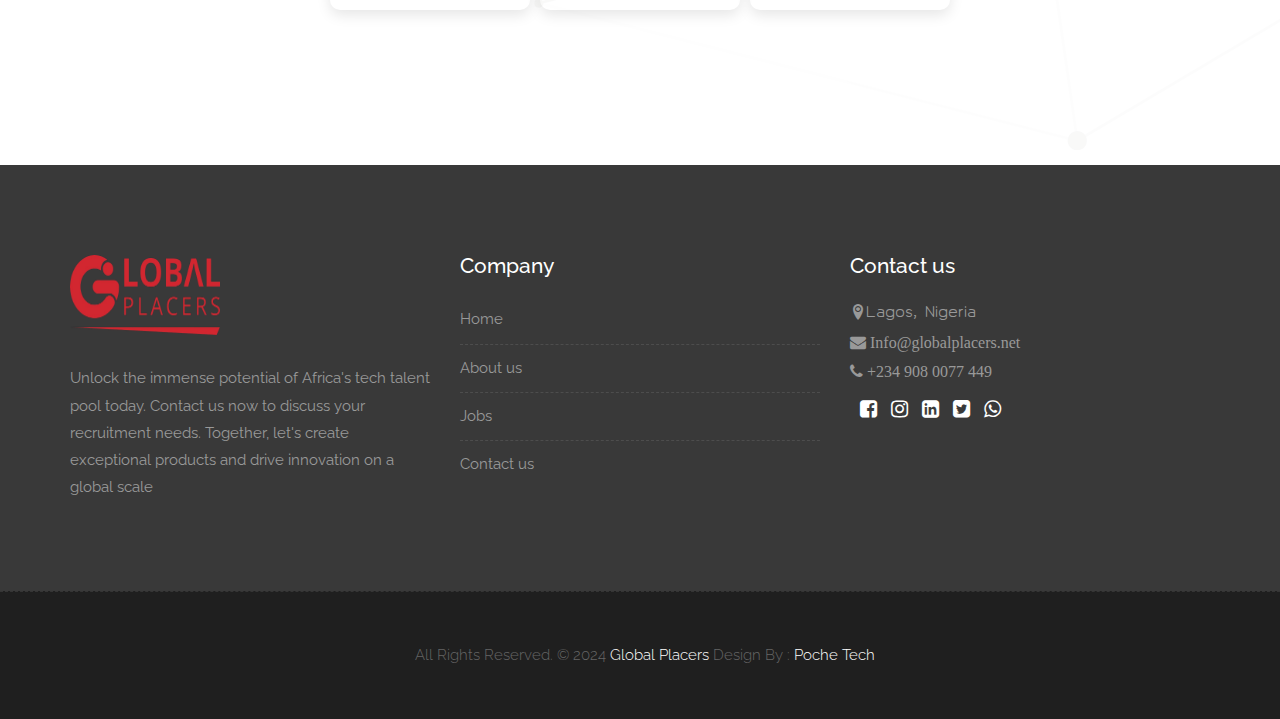
<file: contact.html>
<!DOCTYPE html>
<html lang="en">

    <!-- Basic -->
    <meta charset="utf-8">
    <meta http-equiv="X-UA-Compatible" content="IE=edge">   
   
    <!-- Mobile Metas -->
    <meta name="viewport" content="width=device-width, minimum-scale=1.0, maximum-scale=1.0, user-scalable=no">
 
     <!-- Site Metas -->
    <title>Global Placers</title>  
    <meta name="keywords" content="">
    <meta name="description" content="">
    <meta name="author" content="">

    <!-- Site Icons -->
    <link rel="shortcut icon" href="uploads/logo2.jpg" type="image/x-icon" />
    <link rel="apple-touch-icon" href="uploads/upload3.jpg">

    <!-- Bootstrap CSS -->
    <link rel="stylesheet" href="css/bootstrap.min.css">
    <!-- Site CSS -->
    <link rel="stylesheet" href="style.css">  
    <!-- Responsive CSS -->
    <link rel="stylesheet" href="css/responsive.css">
    <!-- Custom CSS -->
    <link rel="stylesheet" href="css/custom.css">

    <!-- Modernizer for Portfolio -->
    <script src="js/modernizer.js"></script>

    <!--[if lt IE 9]>
      <script src="https://oss.maxcdn.com/libs/html5shiv/3.7.0/html5shiv.js"></script>
      <script src="https://oss.maxcdn.com/libs/respond.js/1.4.2/respond.min.js"></script>
    <![endif]-->


</head>
<body>

    <!-- LOADER -->
    <div id="preloader">
        <div class="loader">
			<div class="loader__bar"></div>
			<div class="loader__bar"></div>
			<div class="loader__bar"></div>
			<div class="loader__bar"></div>
			<div class="loader__bar"></div>
			<div class="loader__ball"></div>
		</div>
    </div><!-- end loader -->
    <!-- END LOADER -->
    
	<div class="top-bar">
		<div class="container-fluid">
			<div class="row">
				<div class="col-md-6 col-sm-6">
					<div class="left-top">
						<div class="email-box">
							<a href="#"><i class="fa fa-envelope-o" aria-hidden="true"></i>Info@globalplacers.net</a>
						</div>
						<div class="phone-box">
							<a href="tel:1234567890"><i class="fa fa-phone" aria-hidden="true"></i>+234 908 0077 449</a>
						</div>
					</div>
				</div>
				<div class="col-md-6 col-sm-6">
					<div class="right-top">
						<div class="social-box">
							<ul>
								<li><a href="#"><i class="fa fa-facebook-square" aria-hidden="true"></i></a></li>
								<li><a href="#"><i class="fa fa-instagram" aria-hidden="true"></i></a></li>
								<li><a href="#"><i class="fa fa-linkedin-square" aria-hidden="true"></i></a></li>
								<li><a href="#"><i class="fa fa-twitter-square" aria-hidden="true"></i></a></li>
								<li><a href="#"><i class="fa fa-whatsapp" aria-hidden="true"></i></a></li>
							<ul>
						</div>
					</div>
				</div>
			</div>
		</div>
	</div>
    <header class="header header_style_01">
        <nav class="megamenu navbar navbar-default">
            <div class="container-fluid">
                <div class="navbar-header">
                    <button type="button" class="navbar-toggle collapsed" data-toggle="collapse" data-target="#navbar" aria-expanded="false" aria-controls="navbar">
                        <span class="sr-only">Toggle navigation</span>
                        <span class="icon-bar"></span>
                        <span class="icon-bar"></span>
                        <span class="icon-bar"></span>
                    </button>
                    <a class="navbar-brand" href="index.html"><img src="uploads/logo3-removebg-preview.png" style="width: 150px; height: 60px;" alt="Logo"></a>
                </div>
                <div id="navbar" class="navbar-collapse collapse">
                    <ul class="nav navbar-nav navbar-right">
                        <li><a class="active" href="index.html">Home</a></li>
                        <li><a href="about-us.html">About us</a></li>
                        <li><a href="https://app.dover.io/dover/careers/a14faa8c-afca-4da8-99de-c5d52d61486c">Jobs</a></li>
						<li><a href="contact.html">Contact us</a></li>
                    </ul>
                </div>
            </div>
        </nav>
    </header>

   	<div class="banner-area banner-bg-1">
		<div class="container">
			<div class="row">
				<div class="col-md-12">
					<div class="banner">
						<h2>Contact us</h2>
						<ul class="page-title-link">
							<li><a href="index.html">Home</a></li>
							<li><a href="contact.html">Contact us</a></li>
						</ul>
					</div>
				</div>
			</div>
		</div>
	</div>

    <div id="contact" class="section wb">
        <div class="container">
            <div class="section-title text-center">
                <h3>Contact us</h3>
                <p class="lead">Let us give you more details about our services. Please fill out the form below.</p>
            </div><!-- end title -->

            <div class="row">
                <div class="col-md-8 col-md-offset-2">
                    <div class="contact_form">
                        <div id="message"></div>
                        <form id="contactform" class="row" action="contact.php" name="contactform" method="post">
                            <fieldset class="row-fluid">
                                <div class="col-lg-12 col-md-12 col-sm-12 col-xs-12">
                                    <input type="text" name="first_name" id="first_name" class="form-control" placeholder="First Name" required>
                                </div>
                                <div class="col-lg-12 col-md-12 col-sm-12 col-xs-12">
                                    <input type="text" name="last_name" id="last_name" class="form-control" placeholder="Last Name" required>
                                </div>
                                <div class="col-lg-12 col-md-12 col-sm-12 col-xs-12">
                                    <input type="email" name="email" id="email" class="form-control" placeholder="Your Email" required>
                                </div>
                                <div class="col-lg-12 col-md-12 col-sm-12 col-xs-12">
                                    <input type="text" name="phone" id="phone" class="form-control" placeholder="Your Phone" required>
                                </div>
                               
                                <div class="col-lg-12 col-md-12 col-sm-12 col-xs-12">
                                    <textarea class="form-control" name="comments" id="comments" rows="6" placeholder="Give us more details.." required></textarea>
                                </div>
                                <div class="col-lg-4 col-md-4 col-sm-4 col-xs-12 text-center">
                                    <button type="submit" value="SEND" id="submit" class="btn btn-light btn-radius btn-brd grd1 btn-block">Submit</button>
                                </div>
                            </fieldset>
                        </form>
                    </div>
                    <div class="message">
                        <div class="success" id="success">
                          Your Message was Successfully Sent
                          <span class="check-icon"><i class="fa fas fa-check"></i></span>
                        </div>
                      </div>
                </div><!-- end col -->
            </div><!-- end row -->
		          </div>
		            
		          
		          <div class="row pad" style="padding: 3.5rem; display: flex; align-items: center; justify-content: center; gap: 10px">
		              <div class="address-box" 
		              style="width:20rem; height: 15rem;
		              box-shadow: 0 5px 14px rgba(0, 0, 0, 0.1);
		              display: flex; flex-direction: column;
		              align-items: center; justify-content: center;
		              border-radius: 1rem;
		              ">
		                 <div class="address-icon" >
							<i class="fa fa-envelope" aria-hidden="true" style="align-item: center;  font-size: 35px"></i>
						</div>
						<h3 style="font-size: 18px; color:#D22630; "><b>Email Us</b></h3>
						<p>Info@globalplacers.net</p>
		              </div>
		          
		         
		              <div class="address-box" 
		              style="width:20rem; height: 15rem;
		              box-shadow: 0 5px 14px rgba(0, 0, 0, 0.1);
		              display: flex; flex-direction: column;
		              align-items: center; justify-content: center;
		              border-radius: 1rem;
		              ">
		                 <div class="address-icon" >
							<i class="icon icon-location2" style=" align-item: center; font-size: 35px"></i>
						</div>
						<h3 style="font-size: 18px; color:#D22630; "><b>Headquarters</b></h3>
						<p>Lekki Lagos, Nigeria</p>
		              </div>
		          
		          
		          
		              <div class="address-box" 
		              style="width:20rem; height: 15rem;
		              box-shadow: 0 5px 14px rgba(0, 0, 0, 0.1);
		              display: flex; flex-direction: column;
		              align-items: center; justify-content: center;
		              border-radius: 1rem;
		              ">
		                 <div class="address-icon" >
							<i class="icon icon-headphones" style=" align-item: center;  font-size: 35px"></i>
						</div>
						<h3 style="font-size: 18px; color:#D22630; "><b>Call Us</b></h3>
						<p>+234 908 0077 449</p>
		              </div>
		          </div>
		           </div>
		          
		          
		           
    <footer class="footer">
        <div class="container">
            <div class="row">
                <div class="col-md-4 col-sm-4 col-xs-12">
                    <div class="widget clearfix">
                        <div class="widget-title">
                            <img src="uploads/logo3-removebg-preview.png" style="width: 150px; height: 80px;" alt="Logo" />
                        </div>
                        <p>Unlock the immense potential of Africa's tech talent pool today. Contact us now to discuss your recruitment needs. Together, let's create exceptional products and drive innovation on a global scale</p>
                    </div><!-- end clearfix -->
                </div><!-- end col -->

				<div class="col-md-4 col-sm-4 col-xs-12">
                    <div class="widget clearfix">
                        <div class="widget-title">
                            <h3 style="color: white;">Company</h3>
                        </div>

                        <ul class="footer-links hov">
                            <li><a href="index.html">Home <span class="icon icon-arrow-right2"></span></a></li>
							<li><a href="about-us.html">About us<span class="icon icon-arrow-right2"></span></a></li>
							<li><a href="https://app.dover.io/dover/careers/a14faa8c-afca-4da8-99de-c5d52d61486c">Jobs<span class="icon icon-arrow-right2"></span></a></li>
							<li><a href="contact.html">Contact us<span class="icon icon-arrow-right2"></span></a></li>
                        </ul><!-- end links -->
                    </div><!-- end clearfix -->
                </div><!-- end col -->
				
                <div class="col-md-4 col-sm-4 col-xs-12">
                    <div class="footer-distributed widget clearfix">
                        <div class="widget-title">
                            <h3>Contact us</h3>
                            <br>
							
                            <div class="">
                                <div class="" style="gap: 0px;">
                                   
                                    <h4 style="color: #999;"><i class="icon icon-location2">Lagos, Nigeria</i></h4>
                                    
                                    <h4 style="color: #999;"><i class="fa fa-envelope">  Info@globalplacers.net</i></h4>
                                    
                                    <h4 style="color: #999;"><i class="fa fas fa-phone">  +234 908 0077 449</i></h4>
                                    
                                </div>

                                <div class="social-box footer-right">
                                    <ul>
                                        <li><a href="#"><i class="fa fa-facebook-square" aria-hidden="true"></i></a></li>
                                        <li><a href="#"><i class="fa fa-instagram" aria-hidden="true"></i></a></li>
                                        <li><a href="#"><i class="fa fa-linkedin-square" aria-hidden="true"></i></a></li>
                                        <li><a href="#"><i class="fa fa-twitter-square" aria-hidden="true"></i></a></li>
                                        <li><a href="#"><i class="fa fab fa-whatsapp" aria-hidden="true"></i></a></li>
                                    <ul>
                                </div
                            </div>
                        </div>   
                        </div>
                    </div><!-- end clearfix -->
                </div><!-- end col -->
            </div><!-- end row -->
        </div><!-- end container -->
    </footer><!-- end footer -->



    <div class="copyrights">
        <div class="container">
            <div class="footer-distributed">
                <div class="footer-left">                   
                    <p class="footer-company-name">All Rights Reserved. &copy; 2024 <a href="index.html">Global Placers</a> Design By : 
                        <a href="https://www.instagram.com/pochetech/">Poche Tech</a></p>
                </div>

                
            </div>
        </div><!-- end container -->
    </div><!-- end copyrights -->

    <a href="#" id="scroll-to-top" class="dmtop global-radius"><i class="fa fa-angle-up"></i></a>

    <!-- ALL JS FILES -->
    <script src="js/all.js"></script>
    <!-- ALL PLUGINS -->
    <script src="js/custom.js"></script>
    <script src="js/portfolio.js"></script>
    <script src="js/hoverdir.js"></script>



</body>
</html>
</file>
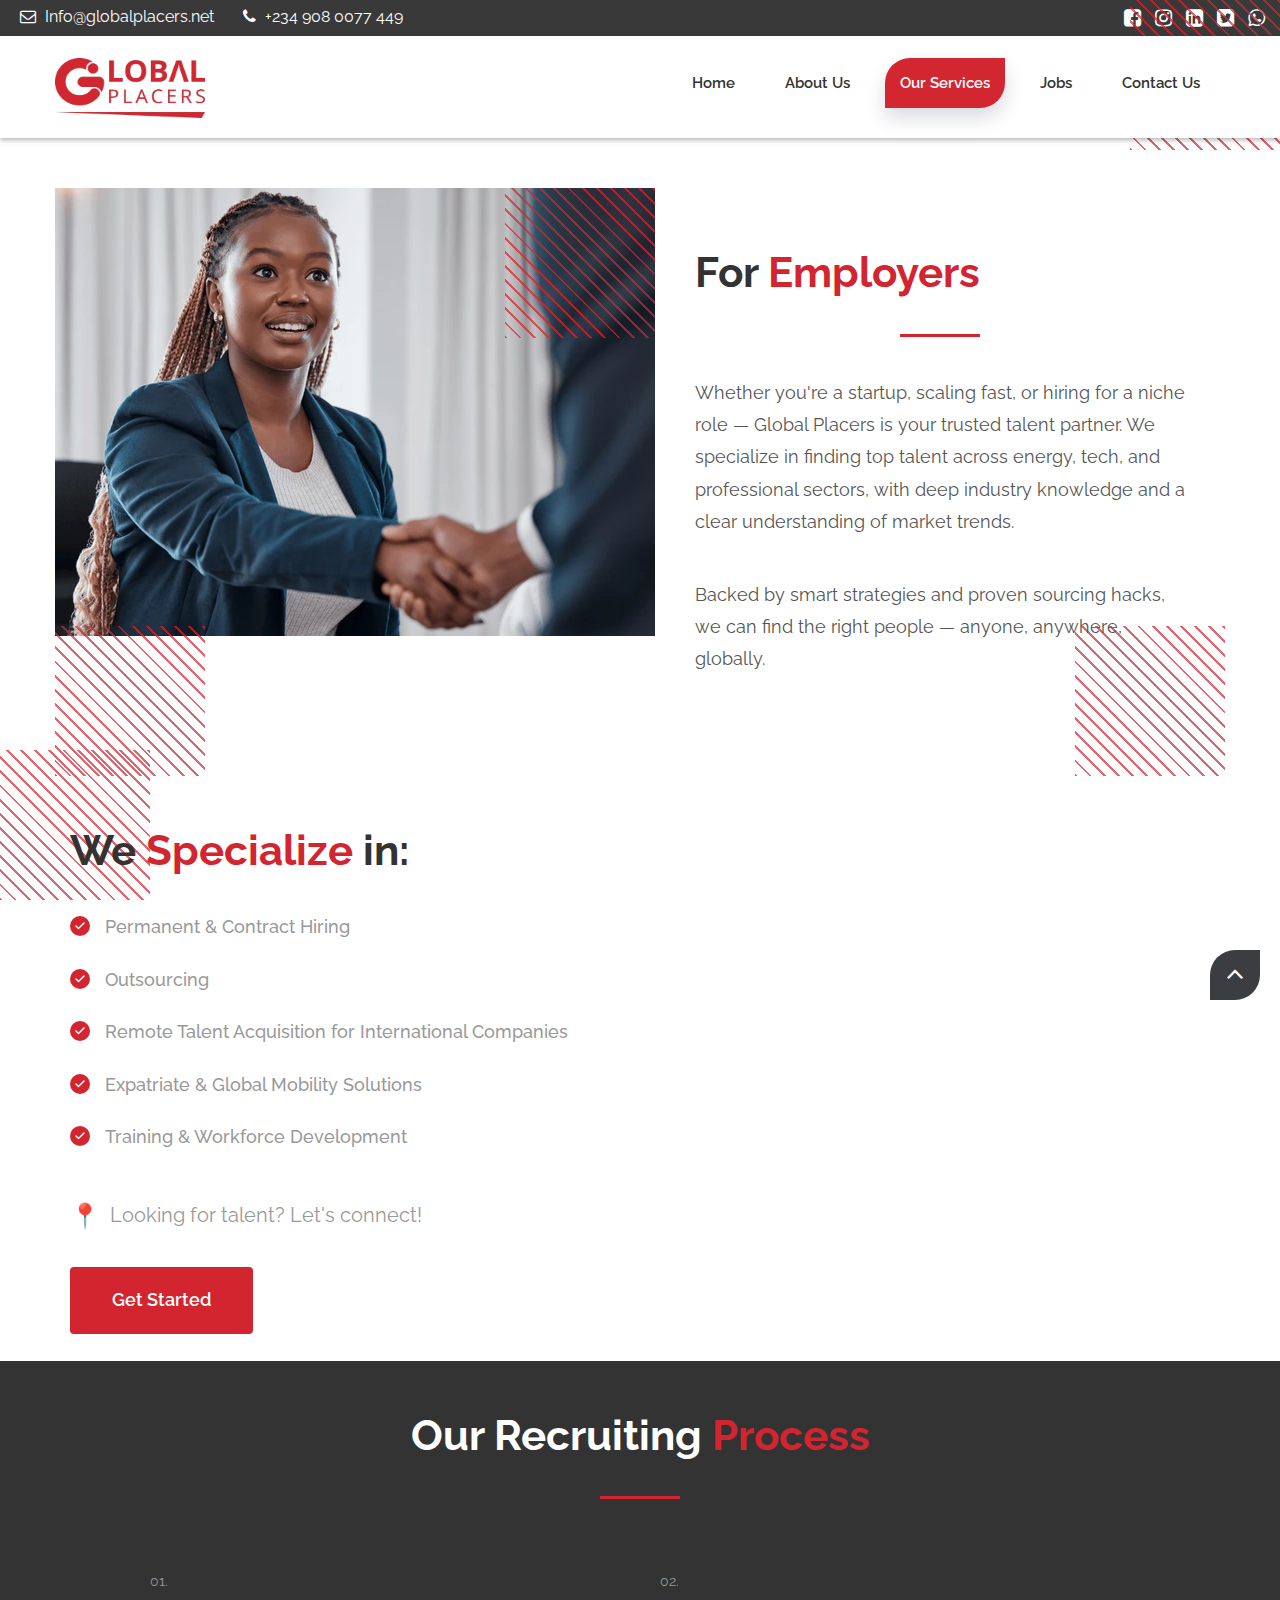
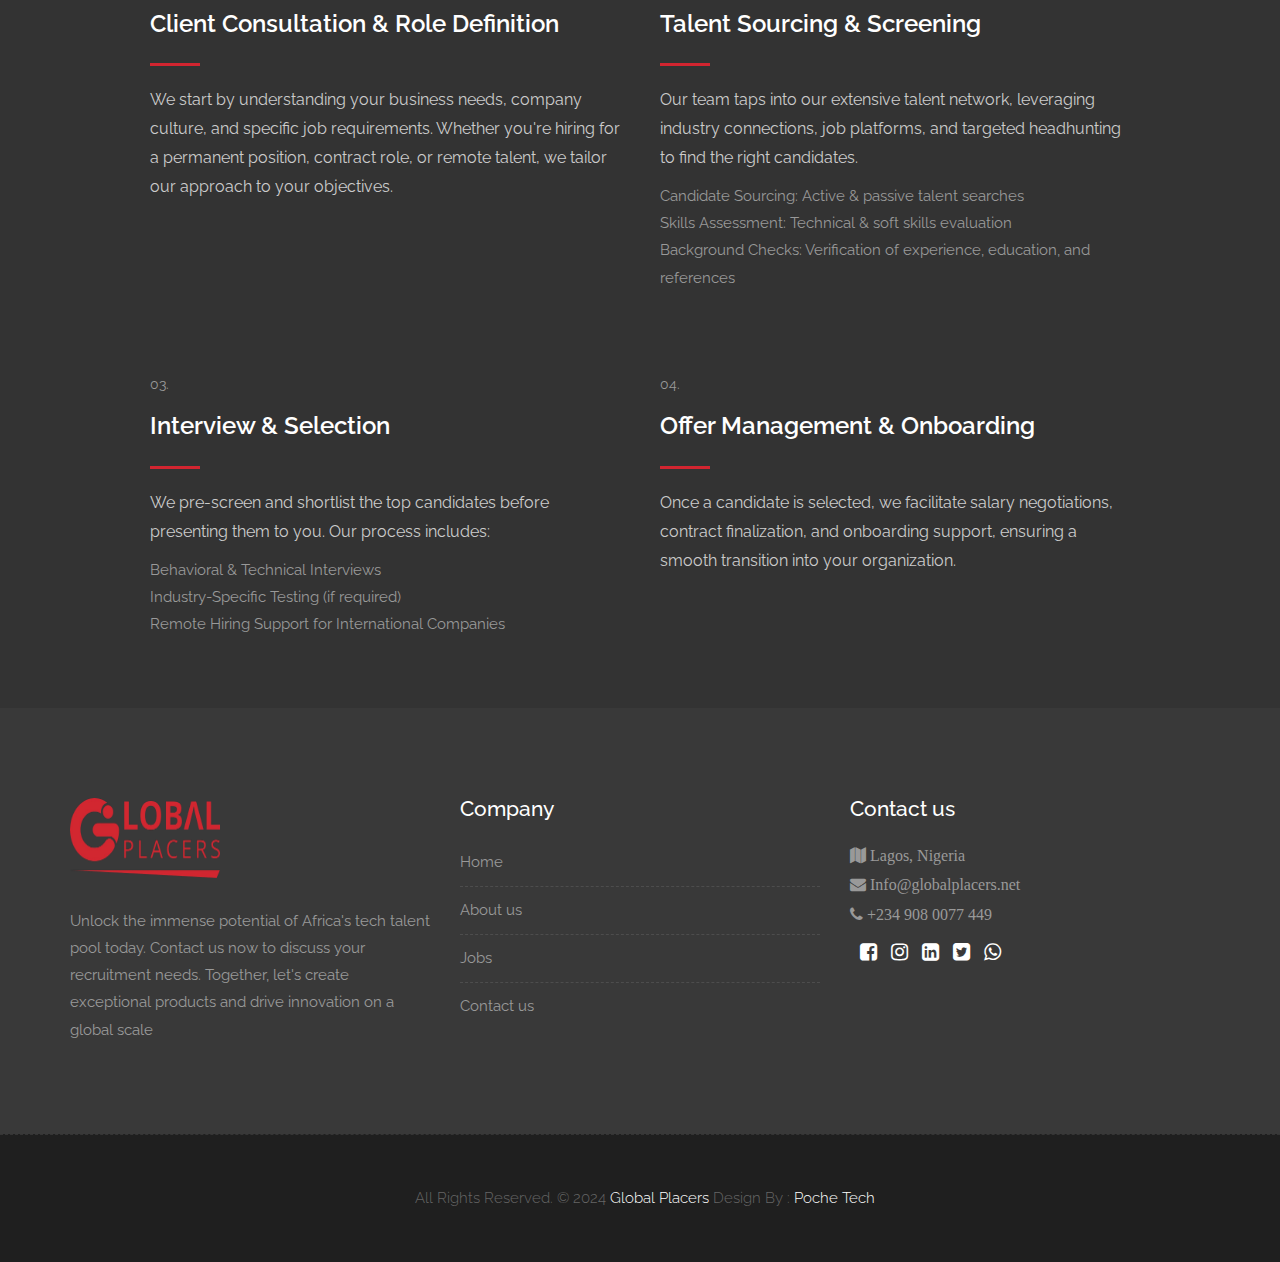
<file: employees.html>
<!DOCTYPE html>
<html lang="en">
  <head>
    <meta charset="utf-8" />
    <meta http-equiv="X-UA-Compatible" content="IE=edge" />

    <!-- Mobile Metas -->
    <meta
      name="viewport"
      content="width=device-width, minimum-scale=1.0, maximum-scale=1.0, user-scalable=no"
    />

    <!-- Site Metas -->
    <title>Global Placers</title>
    <meta name="keywords" content="" />
    <meta name="description" content="" />
    <meta name="author" content="" />

    <!-- Site Icons -->
    <link rel="shortcut icon" href="uploads/logo2.jpg" type="image/x-icon" />
    <link rel="apple-touch-icon" href="images/apple-touch-icon.png" />

    <!-- Bootstrap CSS -->
    <link rel="stylesheet" href="css/bootstrap.min.css" />
    <!-- Site CSS -->
    <link rel="stylesheet" href="style.css" />
    <!-- Responsive CSS -->
    <link rel="stylesheet" href="css/responsive.css" />
    <!-- Custom CSS -->
    <link rel="stylesheet" href="css/custom.css" />
    <link rel="stylesheet" href="./css/update.css" />

    <!-- Modernizer for Portfolio -->
    <script src="js/modernizer.js"></script>
  </head>
  <body>
    <!-- LOADER -->
    <div id="preloader">
      <div class="loader">
        <div class="loader__bar"></div>
        <div class="loader__bar"></div>
        <div class="loader__bar"></div>
        <div class="loader__bar"></div>
        <div class="loader__bar"></div>
        <div class="loader__ball"></div>
      </div>
    </div>
    <!-- end loader -->
    <!-- END LOADER -->

    <div class="top-bar">
      <div class="container-fluid">
        <div class="row">
          <div class="col-md-6 col-sm-6">
            <div class="left-top">
              <div class="email-box">
                <a href="#"
                  ><i class="fa fa-envelope-o" aria-hidden="true"></i>
                  Info@globalplacers.net</a
                >
              </div>
              <div class="phone-box">
                <a href="tel:1234567890"
                  ><i class="fa fa-phone" aria-hidden="true"></i> +234 908 0077
                  449</a
                >
              </div>
            </div>
          </div>
          <div class="col-md-6 col-sm-6">
            <div class="right-top">
              <div class="social-box">
                <ul>
                  <li>
                    <a
                      href="https://www.facebook.com/profile.php?id=61557408827186&mibextid=ZbWKwL"
                      ><i class="fa fa-facebook-square" aria-hidden="true"></i
                    ></a>
                  </li>
                  <li>
                    <a href="#"
                      ><i class="fa fa-instagram" aria-hidden="true"></i
                    ></a>
                  </li>
                  <li>
                    <a href="#"
                      ><i class="fa fa-linkedin-square" aria-hidden="true"></i
                    ></a>
                  </li>
                  <li>
                    <a href="#"
                      ><i class="fa fa-twitter-square" aria-hidden="true"></i
                    ></a>
                  </li>
                  <li>
                    <a href="#"
                      ><i class="fa fab fa-whatsapp" aria-hidden="true"></i
                    ></a>
                  </li>
                </ul>
              </div>
            </div>
          </div>
        </div>
      </div>
    </div>
    <header class="header header_style_01">
      <nav class="megamenu navbar navbar-default">
        <div class="container-fluid">
          <div class="navbar-header">
            <button
              type="button"
              class="navbar-toggle collapsed"
              data-toggle="collapse"
              data-target="#navbar"
              aria-expanded="false"
              aria-controls="navbar"
            >
              <span class="sr-only">Toggle navigation</span>
              <span class="icon-bar"></span>
              <span class="icon-bar"></span>
              <span class="icon-bar"></span>
            </button>
            <a class="navbar-brand" href="index.html"
              ><img
                src="uploads/logo3-removebg-preview.png"
                style="width: 150px; height: 60px"
                alt="Logo"
            /></a>
          </div>
          <div id="navbar" class="navbar-collapse collapse">
            <ul class="nav navbar-nav navbar-right">
              <li><a href="index.html">Home</a></li>
              <li><a href="about-us.html">About us</a></li>
              <li><a class="active" href="#">Our Services</a></li>
              <li>
                <a
                  href="https://app.dover.io/dover/careers/a14faa8c-afca-4da8-99de-c5d52d61486c"
                  >Jobs</a
                >
              </li>
              <li><a href="contact.html">Contact us</a></li>
            </ul>
          </div>
        </div>
      </nav>
    </header>
    <div class="wrapper">
      <section class="employers-section">
        <div class="image-container">
          <img
            src="./images/busness_woman.webp"
            alt="Two professional women shaking hands in an office"
          />
          <div class="diagonal-pattern pattern-top-right"></div>
          <div class="diagonal-pattern pattern-bottom-left"></div>
        </div>
        <div class="content-container">
          <h2 class="section-title">
            <span class="title-black">For </span>
            <span class="title-primary">Employers</span>
          </h2>
          <div class="divider"></div>
          <p class="description">
            Whether you're a startup, scaling fast, or hiring for a niche role —
            Global Placers is your trusted talent partner. We specialize in
            finding top talent across energy, tech, and professional sectors,
            with deep industry knowledge and a clear understanding of market
            trends.
          </p>
          <p class="description">
            Backed by smart strategies and proven sourcing hacks, we can find
            the right people — anyone, anywhere, globally.
          </p>
          <div class="diagonal-pattern pattern-bottom-right"></div>
        </div>
      </section>
    </div>
    <div class="container">
      <section class="specializations-section">
        <div class="diagonal-pattern pattern-top-right"></div>
        <div class="diagonal-pattern pattern-bottom-left"></div>

        <div class="section-content">
          <h2 class="section-title">
            We <span class="title-primary">Specialize</span> in:
          </h2>

          <ul class="specialization-list">
            <li class="specialization-item">Permanent & Contract Hiring</li>
            <li class="specialization-item">Outsourcing</li>
            <li class="specialization-item">
              Remote Talent Acquisition for International Companies
            </li>
            <li class="specialization-item">
              Expatriate & Global Mobility Solutions
            </li>
            <li class="specialization-item">
              Training & Workforce Development
            </li>
          </ul>

          <p class="location-text">
            <span class="location-icon">📍</span> Looking for talent? Let's
            connect!
          </p>

          <a href="/contact.html" class="cta-button">Get Started</a>
        </div>
      </section>
    </div>
    <br />
    <div class="wrapperR">
      <div class="section-header">
        <h2 class="section-title">
          <span class="title-white">Our Recruiting </span>
          <span class="title-primary">Process</span>
        </h2>
        <div class="divider"></div>
      </div>

      <div class="process-grid">
        <!-- Process Item 1 -->
        <div class="process-item">
          <div class="process-number">01.</div>
          <h3 class="process-title">Client Consultation & Role Definition</h3>
          <div class="process-divider"></div>
          <p class="process-description">
            We start by understanding your business needs, company culture, and
            specific job requirements. Whether you're hiring for a permanent
            position, contract role, or remote talent, we tailor our approach to
            your objectives.
          </p>
        </div>

        <!-- Process Item 2 -->
        <div class="process-item">
          <div class="process-number">02.</div>
          <h3 class="process-title">Talent Sourcing & Screening</h3>
          <div class="process-divider"></div>
          <p class="process-description">
            Our team taps into our extensive talent network, leveraging industry
            connections, job platforms, and targeted headhunting to find the
            right candidates.
          </p>
          <ul>
            <li>Candidate Sourcing: Active & passive talent searches</li>
            <li>Skills Assessment: Technical & soft skills evaluation</li>
            <li>
              Background Checks: Verification of experience, education, and
              references
            </li>
          </ul>
        </div>

        <!-- Process Item 3 -->
        <div class="process-item">
          <div class="process-number">03.</div>
          <h3 class="process-title">Interview & Selection</h3>
          <div class="process-divider"></div>
          <p class="process-description">
            We pre-screen and shortlist the top candidates before presenting
            them to you. Our process includes:
          </p>
          <ul>
            <li>Behavioral & Technical Interviews</li>
            <li>Industry-Specific Testing (if required)</li>
            <li>Remote Hiring Support for International Companies</li>
          </ul>
        </div>

        <!-- Process Item 4 -->
        <div class="process-item">
          <div class="process-number">04.</div>
          <h3 class="process-title">Offer Management & Onboarding</h3>
          <div class="process-divider"></div>
          <p class="process-description">
            Once a candidate is selected, we facilitate salary negotiations,
            contract finalization, and onboarding support, ensuring a smooth
            transition into your organization.
          </p>
        </div>
      </div>
    </div>
    <footer class="footer">
      <div class="container">
        <div class="row">
          <div class="col-md-4 col-sm-4 col-xs-12">
            <div class="widget clearfix">
              <div class="widget-title">
                <img
                  src="uploads/logo3-removebg-preview.png"
                  style="width: 150px; height: 80px"
                  alt="Logo"
                />
              </div>
              <p>
                Unlock the immense potential of Africa's tech talent pool today.
                Contact us now to discuss your recruitment needs. Together,
                let's create exceptional products and drive innovation on a
                global scale
              </p>
            </div>
            <!-- end clearfix -->
          </div>
          <!-- end col -->

          <div class="col-md-4 col-sm-4 col-xs-12">
            <div class="widget clearfix">
              <div class="widget-title">
                <h3 style="color: white">Company</h3>
              </div>

              <ul class="footer-links hov">
                <li>
                  <a href="index.html"
                    >Home <span class="icon icon-arrow-right2"></span
                  ></a>
                </li>
                <li>
                  <a href="about-us.html"
                    >About us<span class="icon icon-arrow-right2"></span
                  ></a>
                </li>
                <li>
                  <a
                    href="https://app.dover.io/dover/careers/a14faa8c-afca-4da8-99de-c5d52d61486c"
                    >Jobs<span class="icon icon-arrow-right2"></span
                  ></a>
                </li>
                <li>
                  <a href="contact.html"
                    >Contact us<span class="icon icon-arrow-right2"></span
                  ></a>
                </li>
              </ul>
              <!-- end links -->
            </div>
            <!-- end clearfix -->
          </div>
          <!-- end col -->

          <div class="col-md-4 col-sm-4 col-xs-12">
            <div class="footer-distributed widget clearfix">
              <div class="widget-title">
                <h3>Contact us</h3>
                <br />

                <div class="footer-right">
                  <div class="footer-right" style="gap: 0px">
                    <h4 style="color: #999">
                      <i class="fa fas fas fas far fa-map"> Lagos, Nigeria</i>
                    </h4>

                    <h4 style="color: #999">
                      <i class="fa fa-envelope"> Info@globalplacers.net</i>
                    </h4>

                    <h4 style="color: #999">
                      <i class="fa fas fa-phone"> +234 908 0077 449</i>
                    </h4>
                  </div>

                  <div class="social-box footer-right">
                    <ul>
                      <li>
                        <a
                          href="https://www.facebook.com/profile.php?id=61557408827186&mibextid=ZbWKwL"
                          ><i
                            class="fa fa-facebook-square"
                            aria-hidden="true"
                          ></i
                        ></a>
                      </li>
                      <li>
                        <a href="#"
                          ><i class="fa fa-instagram" aria-hidden="true"></i
                        ></a>
                      </li>
                      <li>
                        <a href="#"
                          ><i
                            class="fa fa-linkedin-square"
                            aria-hidden="true"
                          ></i
                        ></a>
                      </li>
                      <li>
                        <a href="#"
                          ><i
                            class="fa fa-twitter-square"
                            aria-hidden="true"
                          ></i
                        ></a>
                      </li>
                      <li>
                        <a href="#"
                          ><i class="fa fab fa-whatsapp" aria-hidden="true"></i
                        ></a>
                      </li>
                    </ul>
                  </div>
                </div>
              </div>
            </div>
            <!-- end clearfix -->
          </div>
          <!-- end col -->
        </div>
        <!-- end row -->
      </div>
      <!-- end container -->
    </footer>
    <!-- end footer -->

    <div class="copyrights">
      <div class="container">
        <div class="footer-distributed">
          <div class="footer-left">
            <p class="footer-company-name">
              All Rights Reserved. &copy; 2024
              <a href="index.html">Global Placers</a> Design By :
              <a href="https://www.instagram.com/pochetech/">Poche Tech</a>
            </p>
          </div>
        </div>
      </div>
      <!-- end container -->
    </div>
    <!-- end copyrights -->

    <a href="#" id="scroll-to-top" class="dmtop global-radius"
      ><i class="fa fa-angle-up"></i
    ></a>

    <!-- ALL JS FILES -->
    <script src="js/all.js"></script>
    <!-- ALL PLUGINS -->
    <script src="js/custom.js"></script>
    <script src="js/portfolio.js"></script>
    <script src="js/hoverdir.js"></script>
  </body>
</html>
</file>
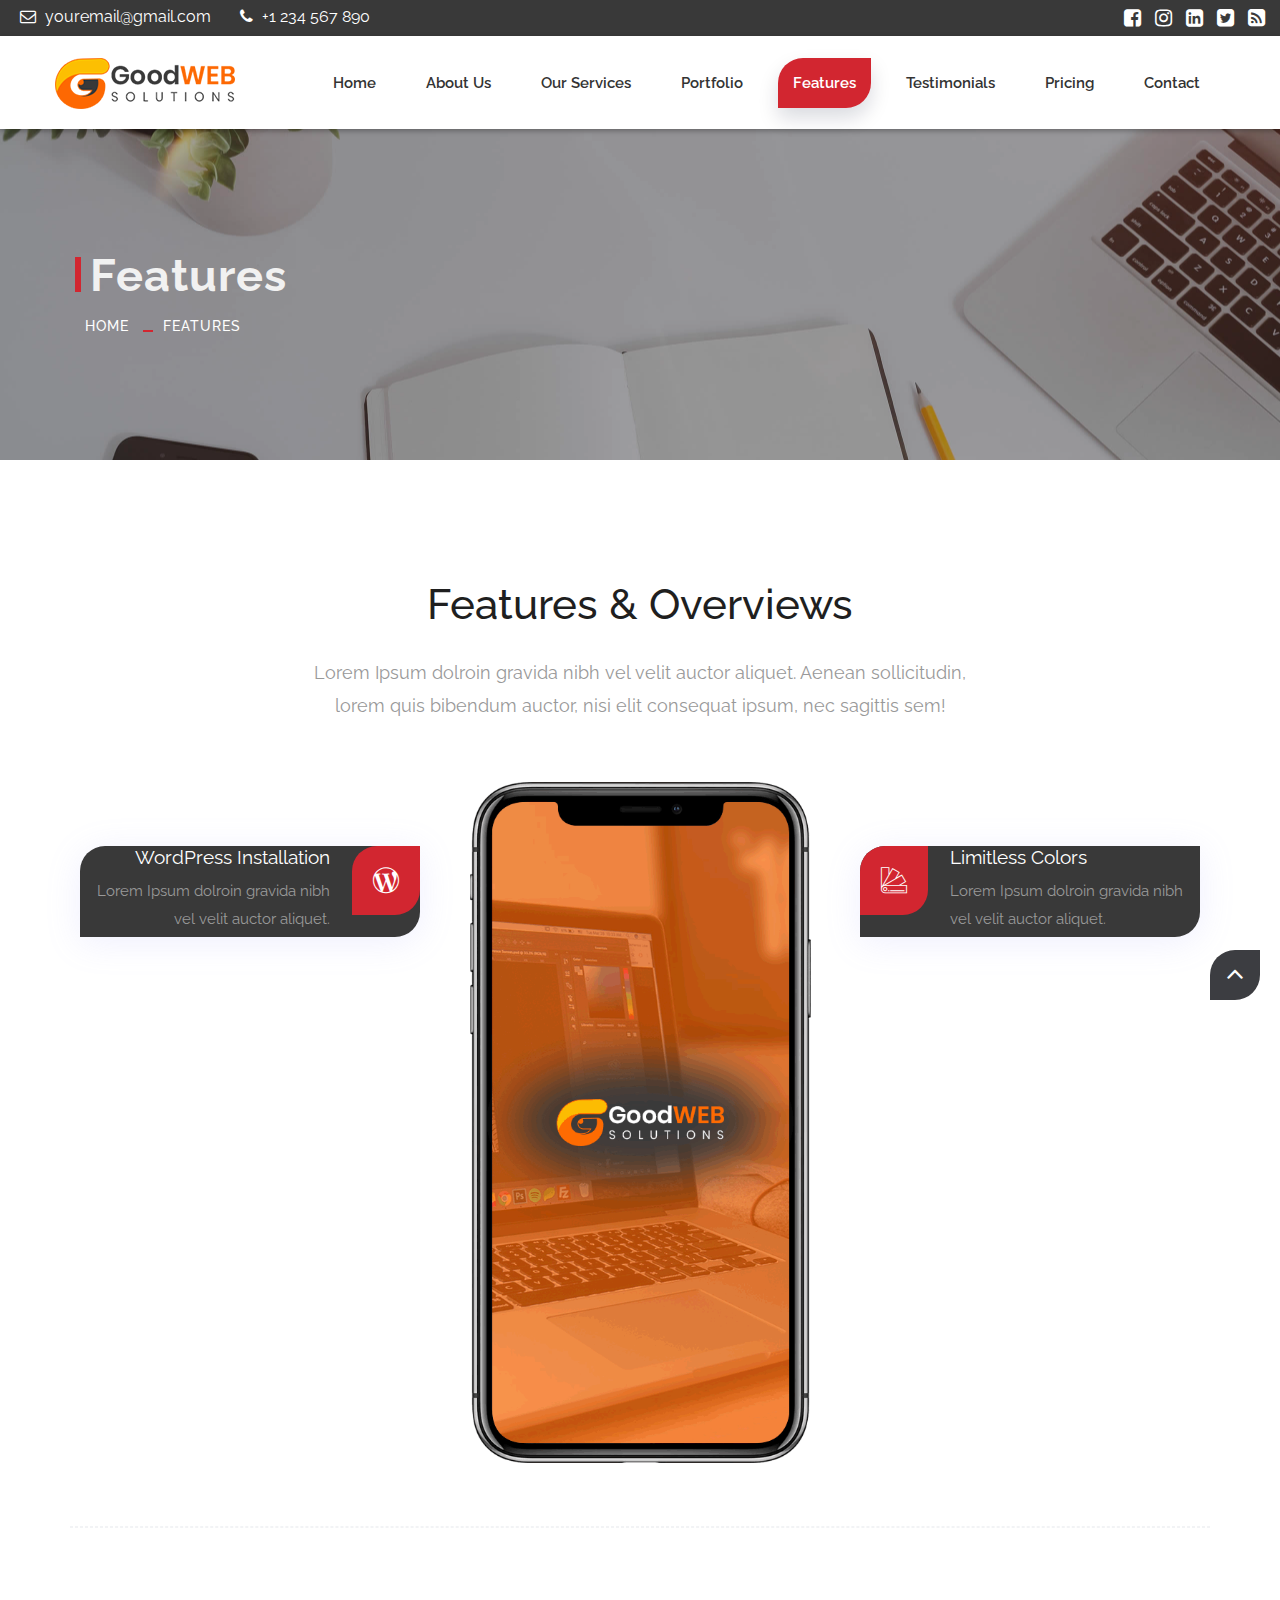
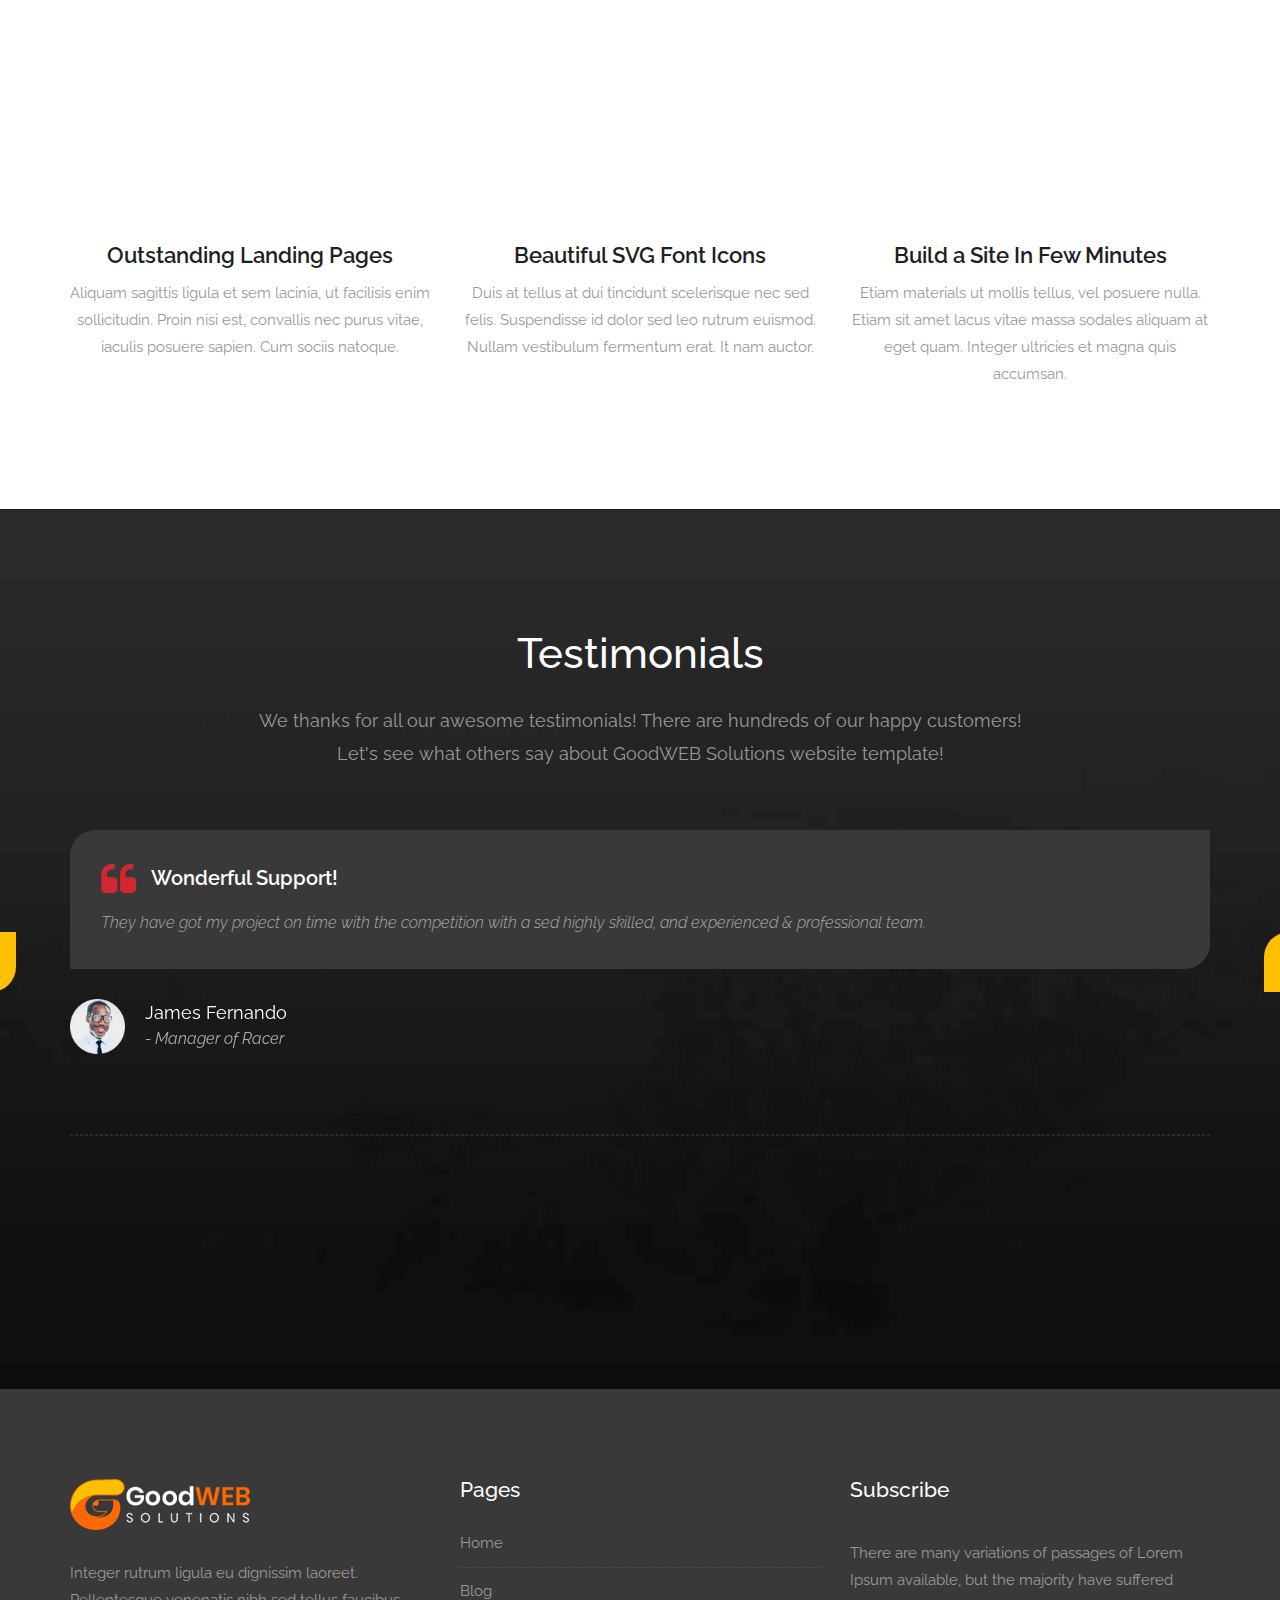
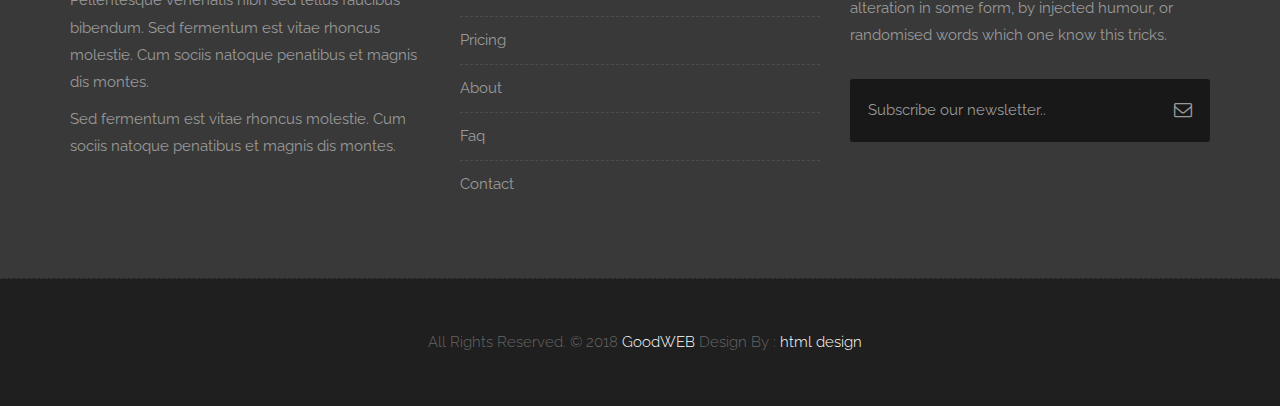
<file: features.html>
<!DOCTYPE html>
<html lang="en">

    <!-- Basic -->
    <meta charset="utf-8">
    <meta http-equiv="X-UA-Compatible" content="IE=edge">   
   
    <!-- Mobile Metas -->
    <meta name="viewport" content="width=device-width, minimum-scale=1.0, maximum-scale=1.0, user-scalable=no">
 
     <!-- Site Metas -->
    <title>GoodWEB Solutions - Responsive HTML5 Landing Page Template</title>  
    <meta name="keywords" content="">
    <meta name="description" content="">
    <meta name="author" content="">

    <!-- Site Icons -->
    <link rel="shortcut icon" href="images/favicon.ico" type="image/x-icon" />
    <link rel="apple-touch-icon" href="images/apple-touch-icon.png">

    <!-- Bootstrap CSS -->
    <link rel="stylesheet" href="css/bootstrap.min.css">
    <!-- Site CSS -->
    <link rel="stylesheet" href="style.css">
    <!-- Responsive CSS -->
    <link rel="stylesheet" href="css/responsive.css">
    <!-- Custom CSS -->
    <link rel="stylesheet" href="css/custom.css">

    <!-- Modernizer for Portfolio -->
    <script src="js/modernizer.js"></script>

    <!--[if lt IE 9]>
      <script src="https://oss.maxcdn.com/libs/html5shiv/3.7.0/html5shiv.js"></script>
      <script src="https://oss.maxcdn.com/libs/respond.js/1.4.2/respond.min.js"></script>
    <![endif]-->

</head>
<body>

    <!-- LOADER -->
    <div id="preloader">
        <div class="loader">
			<div class="loader__bar"></div>
			<div class="loader__bar"></div>
			<div class="loader__bar"></div>
			<div class="loader__bar"></div>
			<div class="loader__bar"></div>
			<div class="loader__ball"></div>
		</div>
    </div><!-- end loader -->
    <!-- END LOADER -->
    
	<div class="top-bar">
		<div class="container-fluid">
			<div class="row">
				<div class="col-md-6 col-sm-6">
					<div class="left-top">
						<div class="email-box">
							<a href="#"><i class="fa fa-envelope-o" aria-hidden="true"></i> youremail@gmail.com</a>
						</div>
						<div class="phone-box">
							<a href="tel:1234567890"><i class="fa fa-phone" aria-hidden="true"></i> +1 234 567 890</a>
						</div>
					</div>
				</div>
				<div class="col-md-6 col-sm-6">
					<div class="right-top">
						<div class="social-box">
							<ul>
								<li><a href="#"><i class="fa fa-facebook-square" aria-hidden="true"></i></a></li>
								<li><a href="#"><i class="fa fa-instagram" aria-hidden="true"></i></a></li>
								<li><a href="#"><i class="fa fa-linkedin-square" aria-hidden="true"></i></a></li>
								<li><a href="#"><i class="fa fa-twitter-square" aria-hidden="true"></i></a></li>
								<li><a href="#"><i class="fa fa-rss-square" aria-hidden="true"></i></a></li>
							<ul>
						</div>
					</div>
				</div>
			</div>
		</div>
	</div>
    <header class="header header_style_01">
        <nav class="megamenu navbar navbar-default">
            <div class="container-fluid">
                <div class="navbar-header">
                    <button type="button" class="navbar-toggle collapsed" data-toggle="collapse" data-target="#navbar" aria-expanded="false" aria-controls="navbar">
                        <span class="sr-only">Toggle navigation</span>
                        <span class="icon-bar"></span>
                        <span class="icon-bar"></span>
                        <span class="icon-bar"></span>
                    </button>
                    <a class="navbar-brand" href="index.html"><img src="images/logos/logo.png" alt="image"></a>
                </div>
                <div id="navbar" class="navbar-collapse collapse">
                    <ul class="nav navbar-nav navbar-right">
                        <li><a href="index.html">Home</a></li>
                        <li><a href="about-us.html">About us</a></li>
                        <li><a href="services.html">Our Services</a></li>
                        <li><a href="portfolio.html">Portfolio</a></li>
                        <li><a class="active" href="features.html">Features</a></li>
                        <li><a href="testimonials.html">Testimonials</a></li>
                        <li><a href="pricing.html">Pricing</a></li>
						<li><a href="contact.html">Contact</a></li>
                    </ul>
                </div>
            </div>
        </nav>
    </header>

   	<div class="banner-area banner-bg-1">
		<div class="container">
			<div class="row">
				<div class="col-md-12">
					<div class="banner">
						<h2>Features</h2>
						<ul class="page-title-link">
							<li><a href="#">Home</a></li>
							<li><a href="#">Features</a></li>
						</ul>
					</div>
				</div>
			</div>
		</div>
	</div>

    <div id="features" class="section wb">
        <div class="container">
            <div class="section-title text-center">
                <h3>Features & Overviews</h3>
                <p class="lead">Lorem Ipsum dolroin gravida nibh vel velit auctor aliquet. Aenean sollicitudin, <br>lorem quis bibendum auctor, nisi elit consequat ipsum, nec sagittis sem!</p>
            </div><!-- end title -->

            <div class="row">
                <div class="col-md-4 col-sm-6 col-xs-12">
                    <ul class="features-left">
                        <li class="wow fadeInLeft" data-wow-duration="1s" data-wow-delay="0.2s">
                            <i class="flaticon-wordpress-logo"></i>
                            <div class="fl-inner">
                                <h4>WordPress Installation</h4>
                                <p>Lorem Ipsum dolroin gravida nibh vel velit auctor aliquet. </p>
                            </div>
                        </li>
                        <li class="wow fadeInLeft" data-wow-duration="1s" data-wow-delay="0.3s">
                            <i class="flaticon-windows"></i>
                            <div class="fl-inner">
                                <h4>Browser Compatible</h4>
                                <p>Lorem Ipsum dolroin gravida nibh vel velit auctor aliquet. </p>
                            </div>
                        </li>
                        <li class="wow fadeInLeft" data-wow-duration="1s" data-wow-delay="0.4s">
                            <i class="flaticon-price-tag"></i>
                            <div class="fl-inner">
                                <h4>eCommerce Ready</h4>
                                <p>Lorem Ipsum dolroin gravida nibh vel velit auctor aliquet. </p>
                            </div>
                        </li>
                        <li class="wow fadeInLeft" data-wow-duration="1s" data-wow-delay="0.5s">
                            <i class="flaticon-new-file"></i>
                            <div class="fl-inner">
                                <h4>Easy to Customize</h4>
                                <p>Lorem Ipsum dolroin gravida nibh vel velit auctor aliquet. </p>
                            </div>
                        </li>
                    </ul>
                </div>
                <div class="col-md-4 hidden-xs hidden-sm">
                    <img src="uploads/ipad.png" class="img-center img-responsive" alt="">
                </div>
                <div class="col-md-4 col-sm-6 col-xs-12">
                    <ul class="features-right">
                        <li class="wow fadeInRight" data-wow-duration="1s" data-wow-delay="0.2s">
                            <i class="flaticon-pantone"></i>
                            <div class="fr-inner">
                                <h4>Limitless Colors</h4>
                                <p>Lorem Ipsum dolroin gravida nibh vel velit auctor aliquet. </p>
                            </div>
                        </li>
                        <li class="wow fadeInRight" data-wow-duration="1s" data-wow-delay="0.3s">
                            <i class="flaticon-cloud-computing"></i>
                            <div class="fr-inner">
                                <h4>Lifetime Update</h4>
                                <p>Lorem Ipsum dolroin gravida nibh vel velit auctor aliquet. </p>
                            </div>
                        </li>
                        <li class="wow fadeInRight" data-wow-duration="1s" data-wow-delay="0.4s">
                            <i class="flaticon-line-graph"></i>
                            <div class="fr-inner">
                                <h4>SEO Friendly</h4>
                                <p>Lorem Ipsum dolroin gravida nibh vel velit auctor aliquet. </p>
                            </div>
                        </li>
                        <li class="wow fadeInRight" data-wow-duration="1s" data-wow-delay="0.5s">
                            <i class="flaticon-coding"></i>
                            <div class="fr-inner">
                                <h4>Simple Clean Code</h4>
                                <p>Lorem Ipsum dolroin gravida nibh vel velit auctor aliquet. </p>
                            </div>
                        </li>
                    </ul>
                </div><!-- end col -->
            </div><!-- end row -->

            <hr class="hr1">

            <div class="row text-center">
                <div class="col-md-4 col-sm-4 col-xs-12">
                    <div class="service-widget">
                        <div class="post-media wow fadeIn">
                            <a href="uploads/features_01.jpg" data-rel="prettyPhoto[gal]" class="hoverbutton global-radius"><i class="flaticon-unlink"></i></a>
                            <img src="uploads/features_01.jpg" alt="" class="img-responsive img-rounded">
                        </div>
                        <h3>Outstanding Landing Pages</h3>
                        <p>Aliquam sagittis ligula et sem lacinia, ut facilisis enim sollicitudin. Proin nisi est, convallis nec purus vitae, iaculis posuere sapien. Cum sociis natoque.</p>
                    </div><!-- end service -->
                </div><!-- end col -->

                <div class="col-md-4 col-sm-4 col-xs-12">
                    <div class="service-widget">
                        <div class="post-media wow fadeIn">
                            <a href="uploads/features_02.jpg" data-rel="prettyPhoto[gal]" class="hoverbutton global-radius"><i class="flaticon-unlink"></i></a>
                            <img src="uploads/features_02.jpg" alt="" class="img-responsive img-rounded">
                        </div>
                        <h3>Beautiful SVG Font Icons</h3>
                        <p>Duis at tellus at dui tincidunt scelerisque nec sed felis. Suspendisse id dolor sed leo rutrum euismod. Nullam vestibulum fermentum erat. It nam auctor. </p>
                    </div><!-- end service -->
                </div><!-- end col -->

                <div class="col-md-4 col-sm-4 col-xs-12">
                    <div class="service-widget">
                        <div class="post-media wow fadeIn">
                            <a href="uploads/features_03.jpg" data-rel="prettyPhoto[gal]" class="hoverbutton global-radius"><i class="flaticon-unlink"></i></a>
                            <img src="uploads/features_03.jpg" alt="" class="img-responsive img-rounded">
                        </div>
                        <h3>Build a Site In Few Minutes</h3>
                        <p>Etiam materials ut mollis tellus, vel posuere nulla. Etiam sit amet lacus vitae massa sodales aliquam at eget quam. Integer ultricies et magna quis accumsan.</p>
                    </div><!-- end service -->
                </div><!-- end col -->
            </div><!-- end row -->
        </div><!-- end container -->
    </div><!-- end section -->

    <div id="testimonials" class="parallax section db parallax-off" style="background-image:url('uploads/parallax_03.jpg');">
        <div class="container">
            <div class="section-title text-center">
                <h3>Testimonials</h3>
                <p class="lead">We thanks for all our awesome testimonials! There are hundreds of our happy customers! <br>Let's see what others say about GoodWEB Solutions website template!</p>
            </div><!-- end title -->

            <div class="row">
                <div class="col-md-12 col-sm-12">
                    <div class="testi-carousel owl-carousel owl-theme">
                        <div class="testimonial clearfix">
                            <div class="desc">
                                <h3><i class="fa fa-quote-left"></i> Wonderful Support!</h3>
                                <p class="lead">They have got my project on time with the competition with a sed highly skilled, and experienced & professional team.</p>
                            </div>
                            <div class="testi-meta">
                                <img src="uploads/testi_01.png" alt="" class="img-responsive alignleft">
                                <h4>James Fernando <small>- Manager of Racer</small></h4>
                            </div>
                            <!-- end testi-meta -->
                        </div>
                        <!-- end testimonial -->

                        <div class="testimonial clearfix">
                            <div class="desc">
                                <h3><i class="fa fa-quote-left"></i> Awesome Services!</h3>
                                <p class="lead">Explain to you how all this mistaken idea of denouncing pleasure and praising pain was born and I will give you completed.</p>
                            </div>
                            <div class="testi-meta">
                                <img src="uploads/testi_02.png" alt="" class="img-responsive alignleft">
                                <h4>Jacques Philips <small>- Designer</small></h4>
                            </div>
                            <!-- end testi-meta -->
                        </div>
                        <!-- end testimonial -->

                        <div class="testimonial clearfix">
                            <div class="desc">
                                <h3><i class="fa fa-quote-left"></i> Great & Talented Team!</h3>
                                <p class="lead">The master-builder of human happines no one rejects, dislikes avoids pleasure itself, because it is very pursue pleasure. </p>
                            </div>
                            <div class="testi-meta">
                                <img src="uploads/testi_03.png" alt="" class="img-responsive alignleft">
                                <h4>Venanda Mercy <small>- Newyork City</small></h4>
                            </div>
                            <!-- end testi-meta -->
                        </div>
                        <!-- end testimonial -->
                        <div class="testimonial clearfix">
                            <div class="desc">
                                <h3><i class="fa fa-quote-left"></i> Wonderful Support!</h3>
                                <p class="lead">They have got my project on time with the competition with a sed highly skilled, and experienced & professional team.</p>
                            </div>
                            <div class="testi-meta">
                                <img src="uploads/testi_01.png" alt="" class="img-responsive alignleft">
                                <h4>James Fernando <small>- Manager of Racer</small></h4>
                            </div>
                            <!-- end testi-meta -->
                        </div>
                        <!-- end testimonial -->

                        <div class="testimonial clearfix">
                            <div class="desc">
                                <h3><i class="fa fa-quote-left"></i> Awesome Services!</h3>
                                <p class="lead">Explain to you how all this mistaken idea of denouncing pleasure and praising pain was born and I will give you completed.</p>
                            </div>
                            <div class="testi-meta">
                                <img src="uploads/testi_02.png" alt="" class="img-responsive alignleft">
                                <h4>Jacques Philips <small>- Designer</small></h4>
                            </div>
                            <!-- end testi-meta -->
                        </div>
                        <!-- end testimonial -->

                        <div class="testimonial clearfix">
                            <div class="desc">
                                <h3><i class="fa fa-quote-left"></i> Great & Talented Team!</h3>
                                <p class="lead">The master-builder of human happines no one rejects, dislikes avoids pleasure itself, because it is very pursue pleasure. </p>
                            </div>
                            <div class="testi-meta">
                                <img src="uploads/testi_03.png" alt="" class="img-responsive alignleft">
                                <h4>Venanda Mercy <small>- Newyork City</small></h4>
                            </div>
                            <!-- end testi-meta -->
                        </div><!-- end testimonial -->
                    </div><!-- end carousel -->
                </div><!-- end col -->
            </div><!-- end row -->

            <hr class="hr1">

            <div class="row logos">
                <div class="col-md-2 col-sm-2 col-xs-6 wow fadeInUp">
                    <a href="#"><img src="uploads/logo_01.png" alt="" class="img-repsonsive"></a>
                </div>
                <div class="col-md-2 col-sm-2 col-xs-6 wow fadeInUp">
                    <a href="#"><img src="uploads/logo_02.png" alt="" class="img-repsonsive"></a>
                </div>
                <div class="col-md-2 col-sm-2 col-xs-6 wow fadeInUp">
                    <a href="#"><img src="uploads/logo_03.png" alt="" class="img-repsonsive"></a>
                </div>
                <div class="col-md-2 col-sm-2 col-xs-6 wow fadeInUp">
                    <a href="#"><img src="uploads/logo_04.png" alt="" class="img-repsonsive"></a>
                </div>
                <div class="col-md-2 col-sm-2 col-xs-6 wow fadeInUp">
                    <a href="#"><img src="uploads/logo_05.png" alt="" class="img-repsonsive"></a>
                </div>
                <div class="col-md-2 col-sm-2 col-xs-6 wow fadeInUp">
                    <a href="#"><img src="uploads/logo_06.png" alt="" class="img-repsonsive"></a>
                </div>
            </div><!-- end row -->

        </div><!-- end container -->
    </div><!-- end section -->

    <footer class="footer">
        <div class="container">
            <div class="row">
                <div class="col-md-4 col-sm-4 col-xs-12">
                    <div class="widget clearfix">
                        <div class="widget-title">
                            <img src="images/logos/logo-2.png" alt="" />
                        </div>
                        <p> Integer rutrum ligula eu dignissim laoreet. Pellentesque venenatis nibh sed tellus faucibus bibendum. Sed fermentum est vitae rhoncus molestie. Cum sociis natoque penatibus et magnis dis montes.</p>
                        <p>Sed fermentum est vitae rhoncus molestie. Cum sociis natoque penatibus et magnis dis montes.</p>
                    </div><!-- end clearfix -->
                </div><!-- end col -->

				<div class="col-md-4 col-sm-4 col-xs-12">
                    <div class="widget clearfix">
                        <div class="widget-title">
                            <h3>Pages</h3>
                        </div>

                        <ul class="footer-links hov">
                            <li><a href="#">Home <span class="icon icon-arrow-right2"></span></a></li>
							<li><a href="#">Blog <span class="icon icon-arrow-right2"></span></a></li>
							<li><a href="#">Pricing <span class="icon icon-arrow-right2"></span></a></li>
							<li><a href="#">About <span class="icon icon-arrow-right2"></span></a></li>
							<li><a href="#">Faq <span class="icon icon-arrow-right2"></span></a></li>
							<li><a href="#">Contact <span class="icon icon-arrow-right2"></span></a></li>
                        </ul><!-- end links -->
                    </div><!-- end clearfix -->
                </div><!-- end col -->
				
                <div class="col-md-4 col-sm-4 col-xs-12">
                    <div class="footer-distributed widget clearfix">
                        <div class="widget-title">
                            <h3>Subscribe</h3>
							<p>There are many variations of passages of Lorem Ipsum available, but the majority have suffered alteration in some form, by injected humour, or randomised words which one know this tricks.</p>
                        </div>
						
						<div class="footer-right">
							<form method="get" action="#">
								<input placeholder="Subscribe our newsletter.." name="search">
								<i class="fa fa-envelope-o"></i>
							</form>
						</div>                        
                    </div><!-- end clearfix -->
                </div><!-- end col -->
            </div><!-- end row -->
        </div><!-- end container -->
    </footer><!-- end footer -->

    <div class="copyrights">
        <div class="container">
            <div class="footer-distributed">
                <div class="footer-left">                   
                    <p class="footer-company-name">All Rights Reserved. &copy; 2018 <a href="#">GoodWEB</a> Design By : 
					<a href="https://html.design/">html design</a></p>
                </div>

                
            </div>
        </div><!-- end container -->
    </div><!-- end copyrights -->

    <a href="#" id="scroll-to-top" class="dmtop global-radius"><i class="fa fa-angle-up"></i></a>

    <!-- ALL JS FILES -->
    <script src="js/all.js"></script>
    <!-- ALL PLUGINS -->
    <script src="js/custom.js"></script>
    <script src="js/portfolio.js"></script>
    <script src="js/hoverdir.js"></script>    

</body>
</html>
</file>
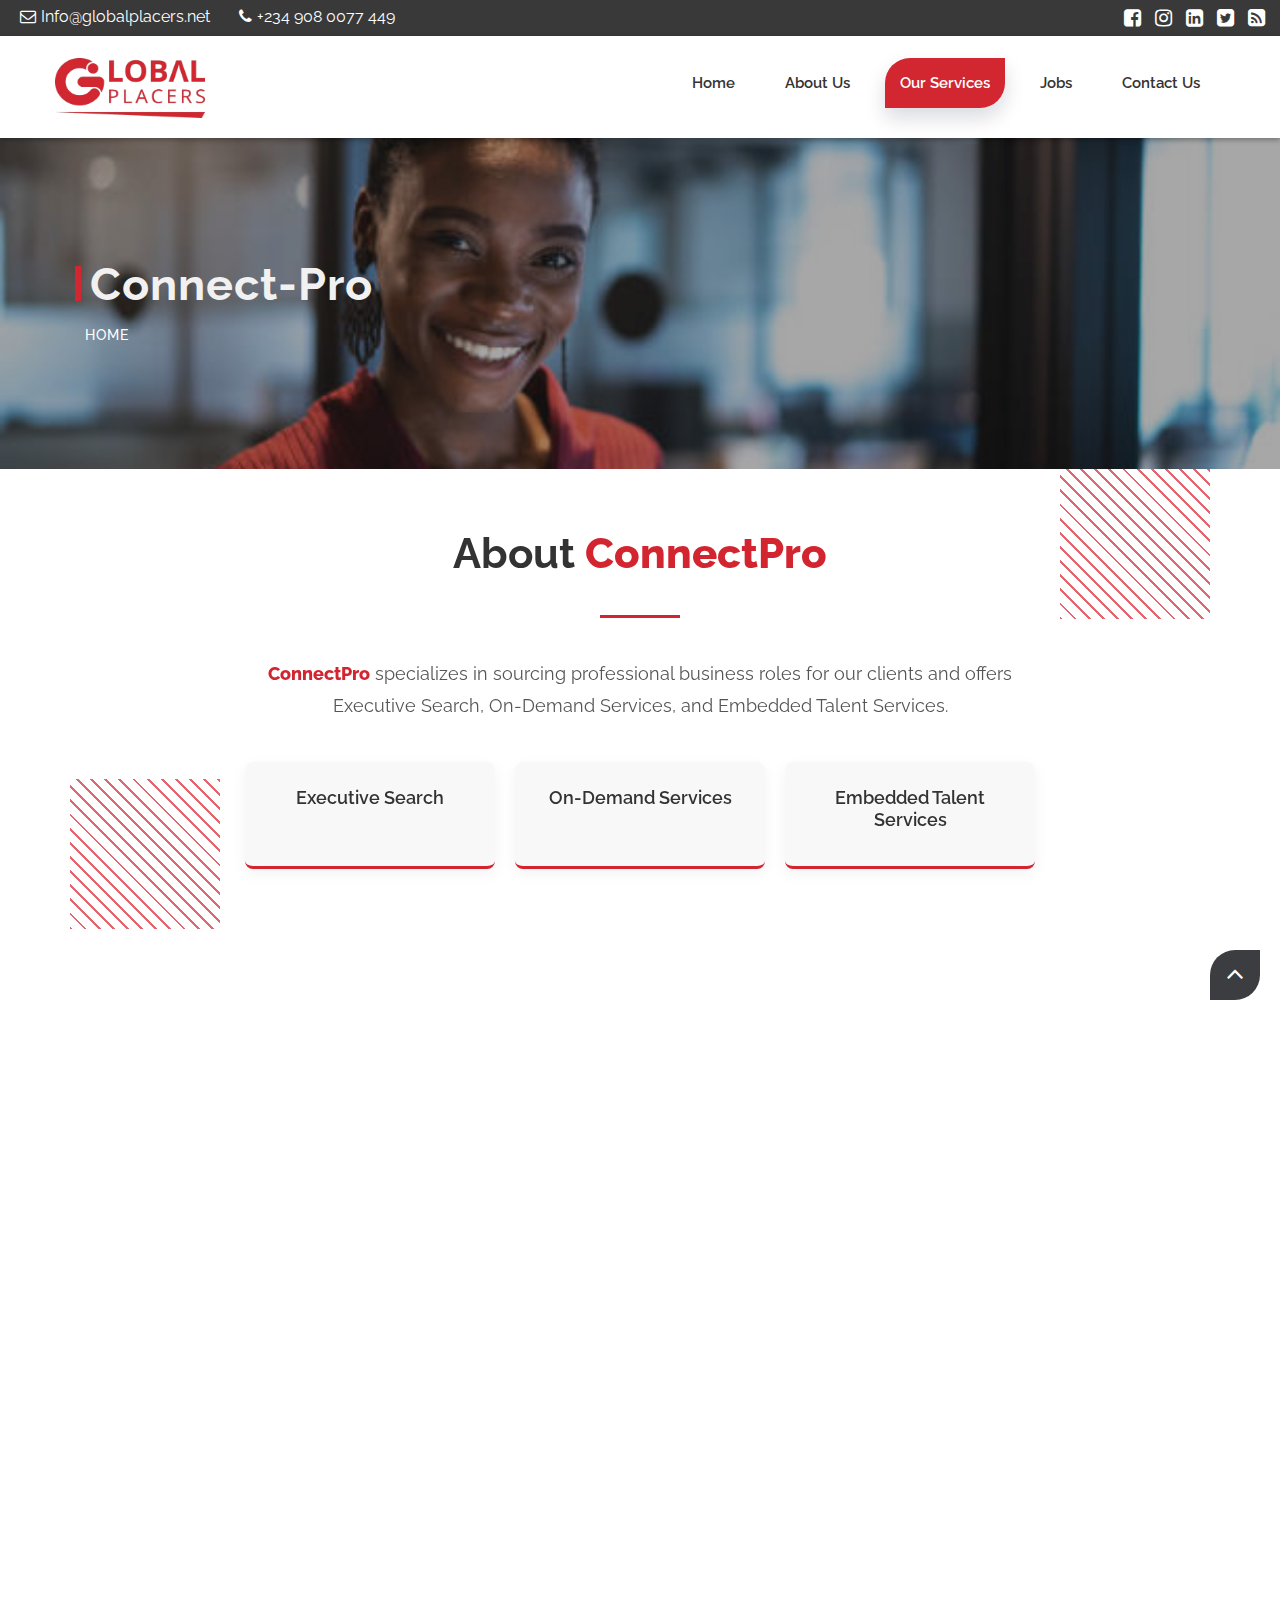
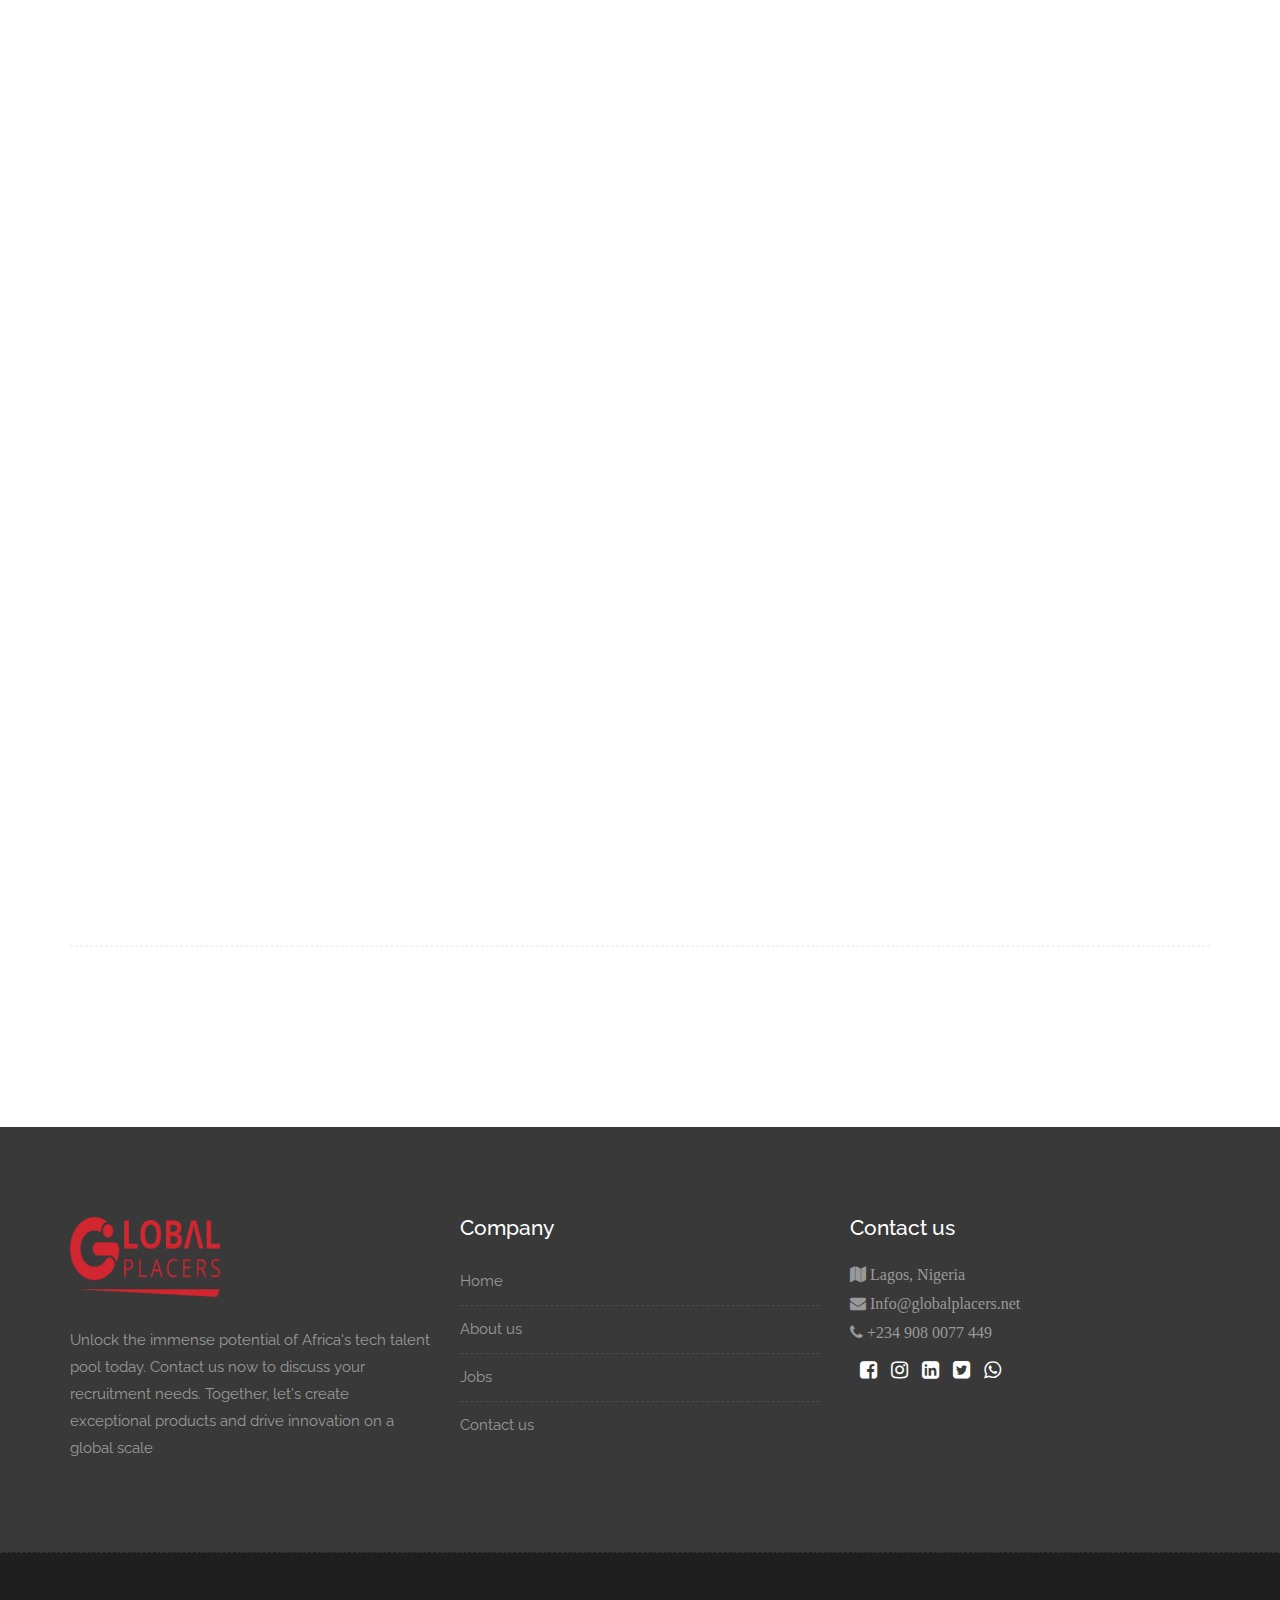
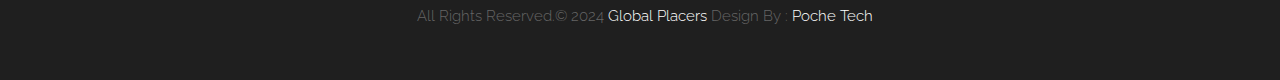
<file: service1.html>
<!DOCTYPE html>

<html lang="en">
  <head>
    <!-- Basic -->
    <meta charset="utf-8" />
    <meta http-equiv="X-UA-Compatible" content="IE=edge" />

    <!-- Mobile Metas -->
    <meta
      name="viewport"
      content="width=device-width, minimum-scale=1.0, maximum-scale=1.0, user-scalable=no"
    />

    <!-- Site Metas -->
    <title>Global Placers</title>
    <meta name="keywords" content="" />
    <meta name="description" content="" />
    <meta name="author" content="" />

    <!-- Site Icons -->
    <link rel="shortcut icon" href="uploads/logo2.jpg" type="image/x-icon" />
    <link rel="apple-touch-icon" href="images/apple-touch-icon.png" />

    <!-- Bootstrap CSS -->
    <link rel="stylesheet" href="css/bootstrap.min.css" />
    <!-- Site CSS -->
    <link rel="stylesheet" href="style.css" />
    <!-- Responsive CSS -->
    <link rel="stylesheet" href="css/responsive.css" />
    <!-- Custom CSS -->
    <link rel="stylesheet" href="css/custom.css" />
    <link rel="stylesheet" href="./css/update.css" />

    <link href="https://unpkg.com/aos@2.3.4/dist/aos.css" rel="stylesheet" />

    <!-- AOS JS -->
    <script src="https://unpkg.com/aos@2.3.4/dist/aos.js"></script>

    <!-- Modernizer for Portfolio -->
    <script src="js/modernizer.js"></script>

    <!--[if lt IE 9]>
      <script src="https://oss.maxcdn.com/libs/html5shiv/3.7.0/html5shiv.js"></script>
      <script src="https://oss.maxcdn.com/libs/respond.js/1.4.2/respond.min.js"></script>
    <![endif]-->
  </head>
  <body>
    <!-- LOADER -->
    <div id="preloader">
      <div class="loader">
        <div class="loader__bar"></div>
        <div class="loader__bar"></div>
        <div class="loader__bar"></div>
        <div class="loader__bar"></div>
        <div class="loader__bar"></div>
        <div class="loader__ball"></div>
      </div>
    </div>
    <!-- end loader -->
    <!-- END LOADER -->

    <div class="top-bar">
      <div class="container-fluid">
        <div class="row">
          <div class="col-md-6 col-sm-6">
            <div class="left-top">
              <div class="email-box">
                <a href="#"
                  ><i class="fa fa-envelope-o" aria-hidden="true"></i
                  >Info@globalplacers.net</a
                >
              </div>
              <div class="phone-box">
                <a href="tel:1234567890"
                  ><i class="fa fa-phone" aria-hidden="true"></i>+234 908 0077
                  449</a
                >
              </div>
            </div>
          </div>
          <div class="col-md-6 col-sm-6">
            <div class="right-top">
              <div class="social-box">
                <ul>
                  <li>
                    <a href="#"
                      ><i class="fa fa-facebook-square" aria-hidden="true"></i
                    ></a>
                  </li>
                  <li>
                    <a href="#"
                      ><i class="fa fa-instagram" aria-hidden="true"></i
                    ></a>
                  </li>
                  <li>
                    <a href="#"
                      ><i class="fa fa-linkedin-square" aria-hidden="true"></i
                    ></a>
                  </li>
                  <li>
                    <a href="#"
                      ><i class="fa fa-twitter-square" aria-hidden="true"></i
                    ></a>
                  </li>
                  <li>
                    <a href="#"
                      ><i class="fa fa-rss-square" aria-hidden="true"></i
                    ></a>
                  </li>
                </ul>
              </div>
            </div>
          </div>
        </div>
      </div>
    </div>
    <header class="header header_style_01">
      <nav class="megamenu navbar navbar-default">
        <div class="container-fluid">
          <div class="navbar-header">
            <button
              type="button"
              class="navbar-toggle collapsed"
              data-toggle="collapse"
              data-target="#navbar"
              aria-expanded="false"
              aria-controls="navbar"
            >
              <span class="sr-only">Toggle navigation</span>
              <span class="icon-bar"></span>
              <span class="icon-bar"></span>
              <span class="icon-bar"></span>
            </button>
            <a class="navbar-brand" href="index.html"
              ><img
                src="uploads/logo3-removebg-preview.png"
                style="width: 150px; height: 60px"
                alt="Logo"
            /></a>
          </div>
          <div id="navbar" class="navbar-collapse collapse">
            <ul class="nav navbar-nav navbar-right">
              <li><a href="index.html">Home</a></li>
              <li><a href="about-us.html">About us</a></li>
              <li><a class="active" href="#">Our Services</a></li>
              <li>
                <a
                  href="https://app.dover.io/dover/careers/a14faa8c-afca-4da8-99de-c5d52d61486c"
                  >Jobs</a
                >
              </li>
              <li><a href="contact.html">Contact us</a></li>
            </ul>
          </div>
        </div>
      </nav>
    </header>

    <div class="banner-area banner-bg-2">
      <div class="container">
        <div class="row">
          <div class="col-md-12">
            <div class="banner">
              <h2>Connect-Pro</h2>
              <ul class="page-title-link">
                <li><a href="index.html">Home</a></li>
                <!-- <li><a href="services.html">Our Services</a></li> -->
              </ul>
            </div>
          </div>
        </div>
      </div>
    </div>

    <div class="container">
      <section data-aos="fade-down" class="about-section">
        <div class="diagonal-pattern pattern-top-right"></div>
        <div class="diagonal-pattern pattern-bottom-left"></div>

        <h2 class="section-title">
          About <span class="company-name">ConnectPro</span>
        </h2>
        <div class="divider"></div>

        <p class="description">
          <span class="company-name">ConnectPro</span> specializes in sourcing
          professional business roles for our clients and offers Executive
          Search, On-Demand Services, and Embedded Talent Services.
        </p>

        <div class="services-container">
          <a href="#executive" class="service-item">
            <h3 class="service-title">Executive Search</h3>
          </a>

          <a href="#ondemand" class="service-item">
            <h3 class="service-title">On-Demand Services</h3>
          </a>

          <a href="#embedded" class="service-item">
            <h3 class="service-title">Embedded Talent Services</h3>
          </a>
        </div>
      </section>
    </div>

    <div id="about" class="section wb">
      <div class="container">
        <div id="executive" class="row">
          <div class="col-md-6 col-sm-6">
            <div data-aos="fade-in" data-aos-delay="500" class="message-box">
              <!-- <div class="banner">
                <h4 style="color: #999; font-size: 20px">
                  <b>Connect-Pro Services</b>
                </h4>
              </div> -->
              <br />
              <h3 style="font-size: 20px"><b>Executive Search:</b></h3>
              <p class="lead">
                ConnectPro's Executive Search service specializes in sourcing
                and recruiting C-suite executives, senior management, and
                leadership roles for our clients. Leveraging our extensive
                network, industry expertise, and rigorous search methodology, we
                identify and attract top talent who possess the leadership
                qualities, strategic vision, and industry experience needed to
                drive business success and achieve organizational objectives.
                <br />
              </p>
            </div>

            <!-- end messagebox -->
          </div>
          <!-- end col -->

          <div class="col-md-6">
            <div class="post-media wow fadeIn">
              <img
                src="uploads/post4.jpg"
                alt=""
                class="img-responsive img-rounded"
              />
            </div>
            <!-- end media -->
          </div>
          <!-- end col -->
        </div>
        <!--end of row-->
        <br />
        <br />
        <br />
        <div id="ondemand" class="row">
          <div class="col-md-6">
            <div class="post-media wow fadeIn">
              <img
                src="uploads/post2.jpg"
                alt=""
                class="img-responsive img-rounded"
              />
            </div>
            <!-- end media -->
          </div>
          <!-- end col -->

          <div class="col-md-6 col-sm-6 col-lg-6">
            <div data-aos="fade-in" data-aos-delay="500" class="message-box">
              <h3 style="font-size: 20px"><b>On-Demand Services:</b></h3>
              <p class="lead">
                ConnectPro's On-Demand Services offer flexible staffing
                solutions to meet our clients' immediate resource needs, whether
                it's for short-term projects, temporary assignments, or interim
                roles. We provide access to a pool of skilled professionals
                across various functional areas, including finance, marketing,
                human resources, operations, and project management, who can
                quickly integrate into our clients' teams and deliver value from
                day one.
              </p>
            </div>
            <!-- end messagebox -->
          </div>
          <!-- end col -->
        </div>
        <!--end of row-->
        <br />
        <br />
        <br />
        <br />

        <div id="embedded" class="row">
          <div class="col-md-6 col-sm-6 col-lg-6">
            <div data-aos="fade-in" data-aos-delay="500" class="message-box">
              <h3 style="font-size: 20px"><b>Embedded Talent Services:</b></h3>
              <p class="lead">
                ConnectPro's Embedded Talent Services involve deploying
                dedicated recruiters to work onsite or remote within our
                clients' organizations, embedded within their teams and culture.
                Whether it's acting as an extension of the client's HR
                department, managing recruitment processes, or providing ongoing
                talent management support, our embedded talent specialists offer
                personalized solutions to address our clients' specific needs
                and objectives.
              </p>
              <br />
            </div>
            <!-- end messagebox -->
          </div>
          <!-- end col -->
          <div class="col-md-6">
            <div class="post-media wow fadeIn">
              <img
                src="uploads/post5.jpg"
                alt=""
                class="img-responsive img-rounded"
              />
            </div>
            <!-- end media -->
          </div>
          <!-- end col -->
        </div>
        <!--end of row-->
        <br />
        <br />
        <br />
        <br />
        <br />
        <hr class="hr1" />
      </div>
      <!-- end container -->
    </div>
    <!-- end section -->

    <footer class="footer">
      <div class="container">
        <div class="row">
          <div class="col-md-4 col-sm-4 col-xs-12">
            <div class="widget clearfix">
              <div class="widget-title">
                <img
                  src="uploads/logo3-removebg-preview.png"
                  style="width: 150px; height: 80px"
                  alt="Logo"
                />
              </div>
              <p>
                Unlock the immense potential of Africa's tech talent pool today.
                Contact us now to discuss your recruitment needs. Together,
                let's create exceptional products and drive innovation on a
                global scale
              </p>
            </div>
            <!-- end clearfix -->
          </div>
          <!-- end col -->

          <div class="col-md-4 col-sm-4 col-xs-12">
            <div class="widget clearfix">
              <div class="widget-title">
                <h3 style="color: white">Company</h3>
              </div>

              <ul class="footer-links hov">
                <li>
                  <a href="index.html"
                    >Home <span class="icon icon-arrow-right2"></span
                  ></a>
                </li>
                <li>
                  <a href="about-us.html"
                    >About us<span class="icon icon-arrow-right2"></span
                  ></a>
                </li>
                <li>
                  <a
                    href="https://app.dover.io/dover/careers/a14faa8c-afca-4da8-99de-c5d52d61486c"
                    >Jobs<span class="icon icon-arrow-right2"></span
                  ></a>
                </li>
                <li>
                  <a href="contact.html"
                    >Contact us<span class="icon icon-arrow-right2"></span
                  ></a>
                </li>
              </ul>
              <!-- end links -->
            </div>
            <!-- end clearfix -->
          </div>
          <!-- end col -->

          <div class="col-md-4 col-sm-4 col-xs-12">
            <div class="footer-distributed widget clearfix">
              <div class="widget-title">
                <h3>Contact us</h3>
                <br />

                <div class="footer-right">
                  <div class="footer-right" style="gap: 0px">
                    <h4 style="color: #999">
                      <i class="fa fas fas fas far fa-map"> Lagos, Nigeria</i>
                    </h4>

                    <h4 style="color: #999">
                      <i class="fa fa-envelope"> Info@globalplacers.net</i>
                    </h4>

                    <h4 style="color: #999">
                      <i class="fa fas fa-phone"> +234 908 0077 449</i>
                    </h4>
                  </div>

                  <div class="social-box footer-right">
                    <ul>
                      <li>
                        <a
                          href="https://www.facebook.com/profile.php?id=61557408827186&mibextid=ZbWKwL                                            "
                          ><i
                            class="fa fa-facebook-square"
                            aria-hidden="true"
                          ></i
                        ></a>
                      </li>
                      <li>
                        <a href="#"
                          ><i class="fa fa-instagram" aria-hidden="true"></i
                        ></a>
                      </li>
                      <li>
                        <a href="#"
                          ><i
                            class="fa fa-linkedin-square"
                            aria-hidden="true"
                          ></i
                        ></a>
                      </li>
                      <li>
                        <a href="#"
                          ><i
                            class="fa fa-twitter-square"
                            aria-hidden="true"
                          ></i
                        ></a>
                      </li>
                      <li>
                        <a href="#"
                          ><i class="fa fab fa-whatsapp" aria-hidden="true"></i
                        ></a>
                      </li>
                    </ul>
                  </div>
                </div>
              </div>
            </div>
            <!-- end clearfix -->
          </div>
          <!-- end col -->
        </div>
        <!-- end row -->
      </div>
      <!-- end container -->
    </footer>
    <!-- end footer -->

    <div class="copyrights">
      <div class="container">
        <div class="footer-distributed">
          <div class="footer-left">
            <p class="footer-company-name">
              All Rights Reserved.&copy; 2024
              <a href="index.html">Global Placers</a> Design By :
              <a href="https://www.instagram.com/pochetech/">Poche Tech</a>
            </p>
          </div>
        </div>
      </div>
      <!-- end container -->
    </div>
    <!-- end copyrights -->

    <a href="#" id="scroll-to-top" class="dmtop global-radius"
      ><i class="fa fa-angle-up"></i
    ></a>

    <!-- ALL JS FILES -->
    <script src="js/all.js"></script>
    <!-- ALL PLUGINS -->
    <script src="js/custom.js"></script>
    <script src="js/portfolio.js"></script>
    <script src="js/hoverdir.js"></script>
    <script>
      AOS.init();
    </script>
  </body>
</html>
</file>
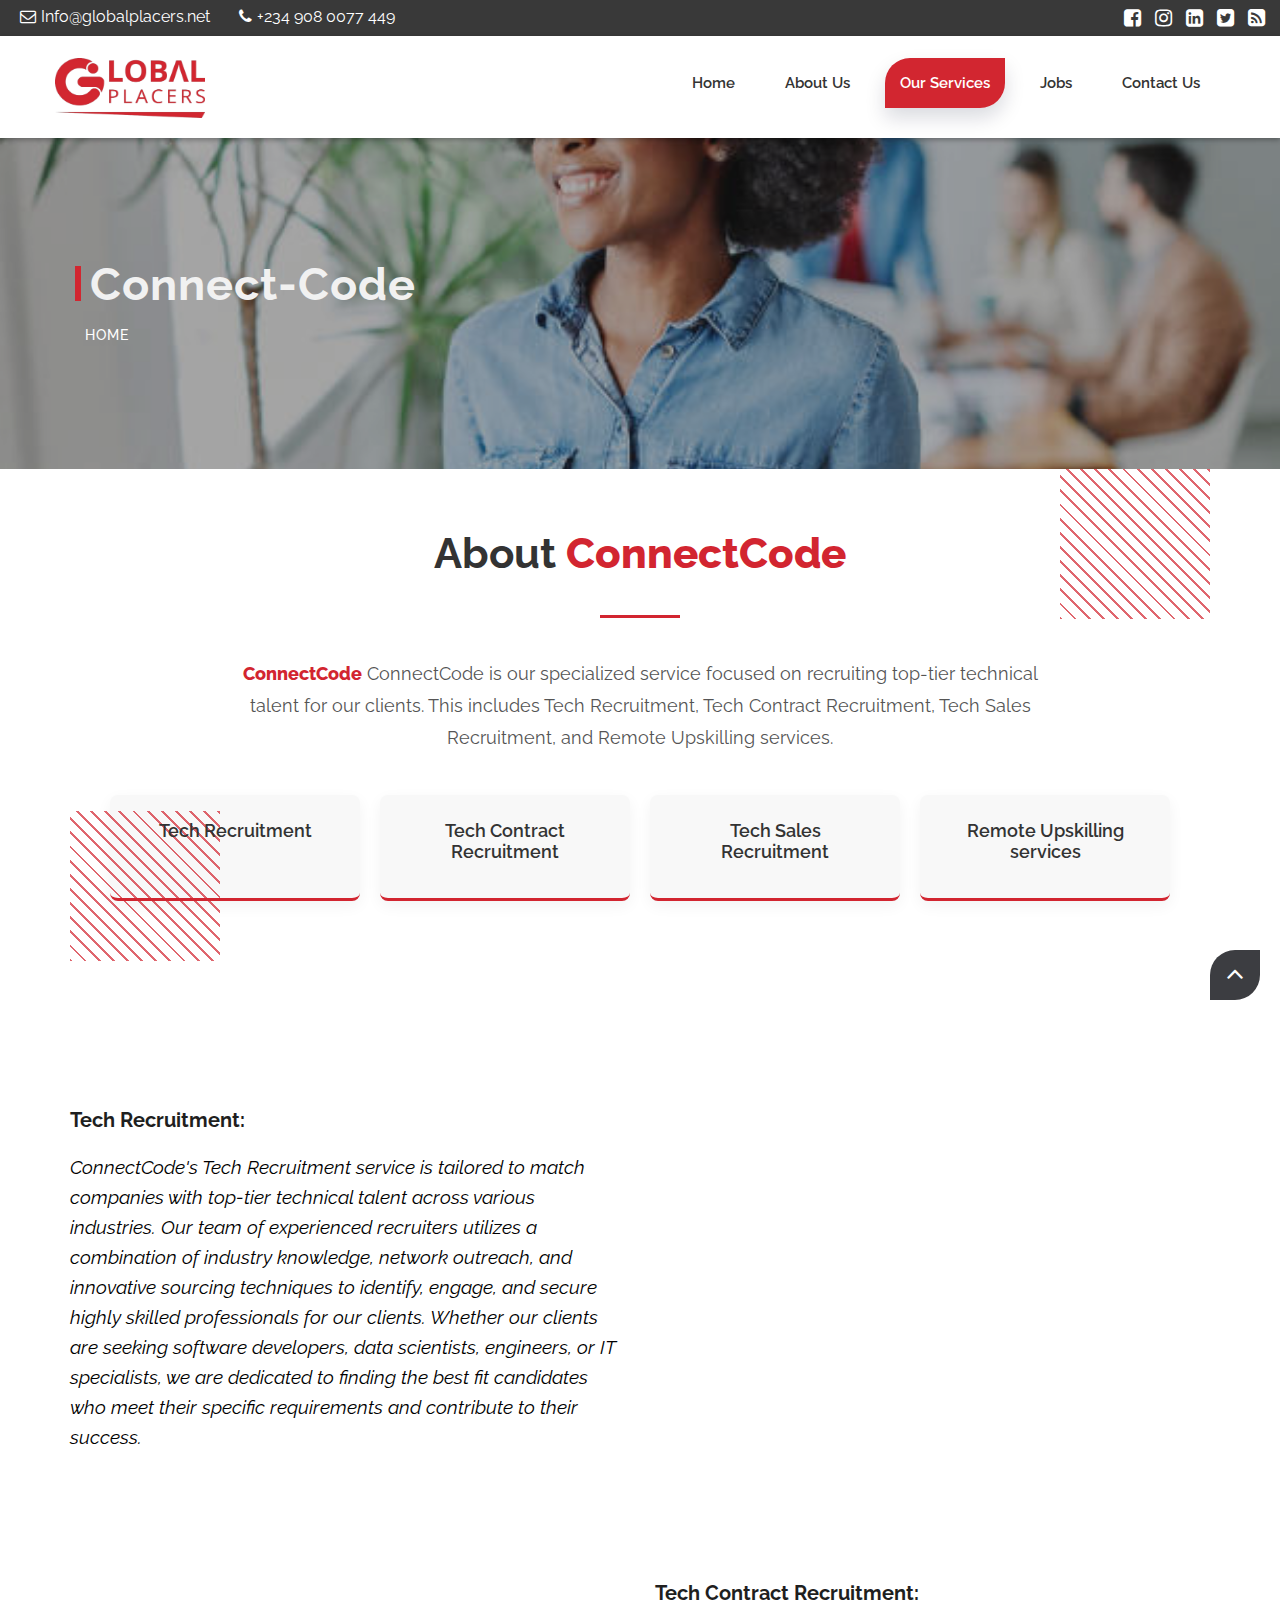
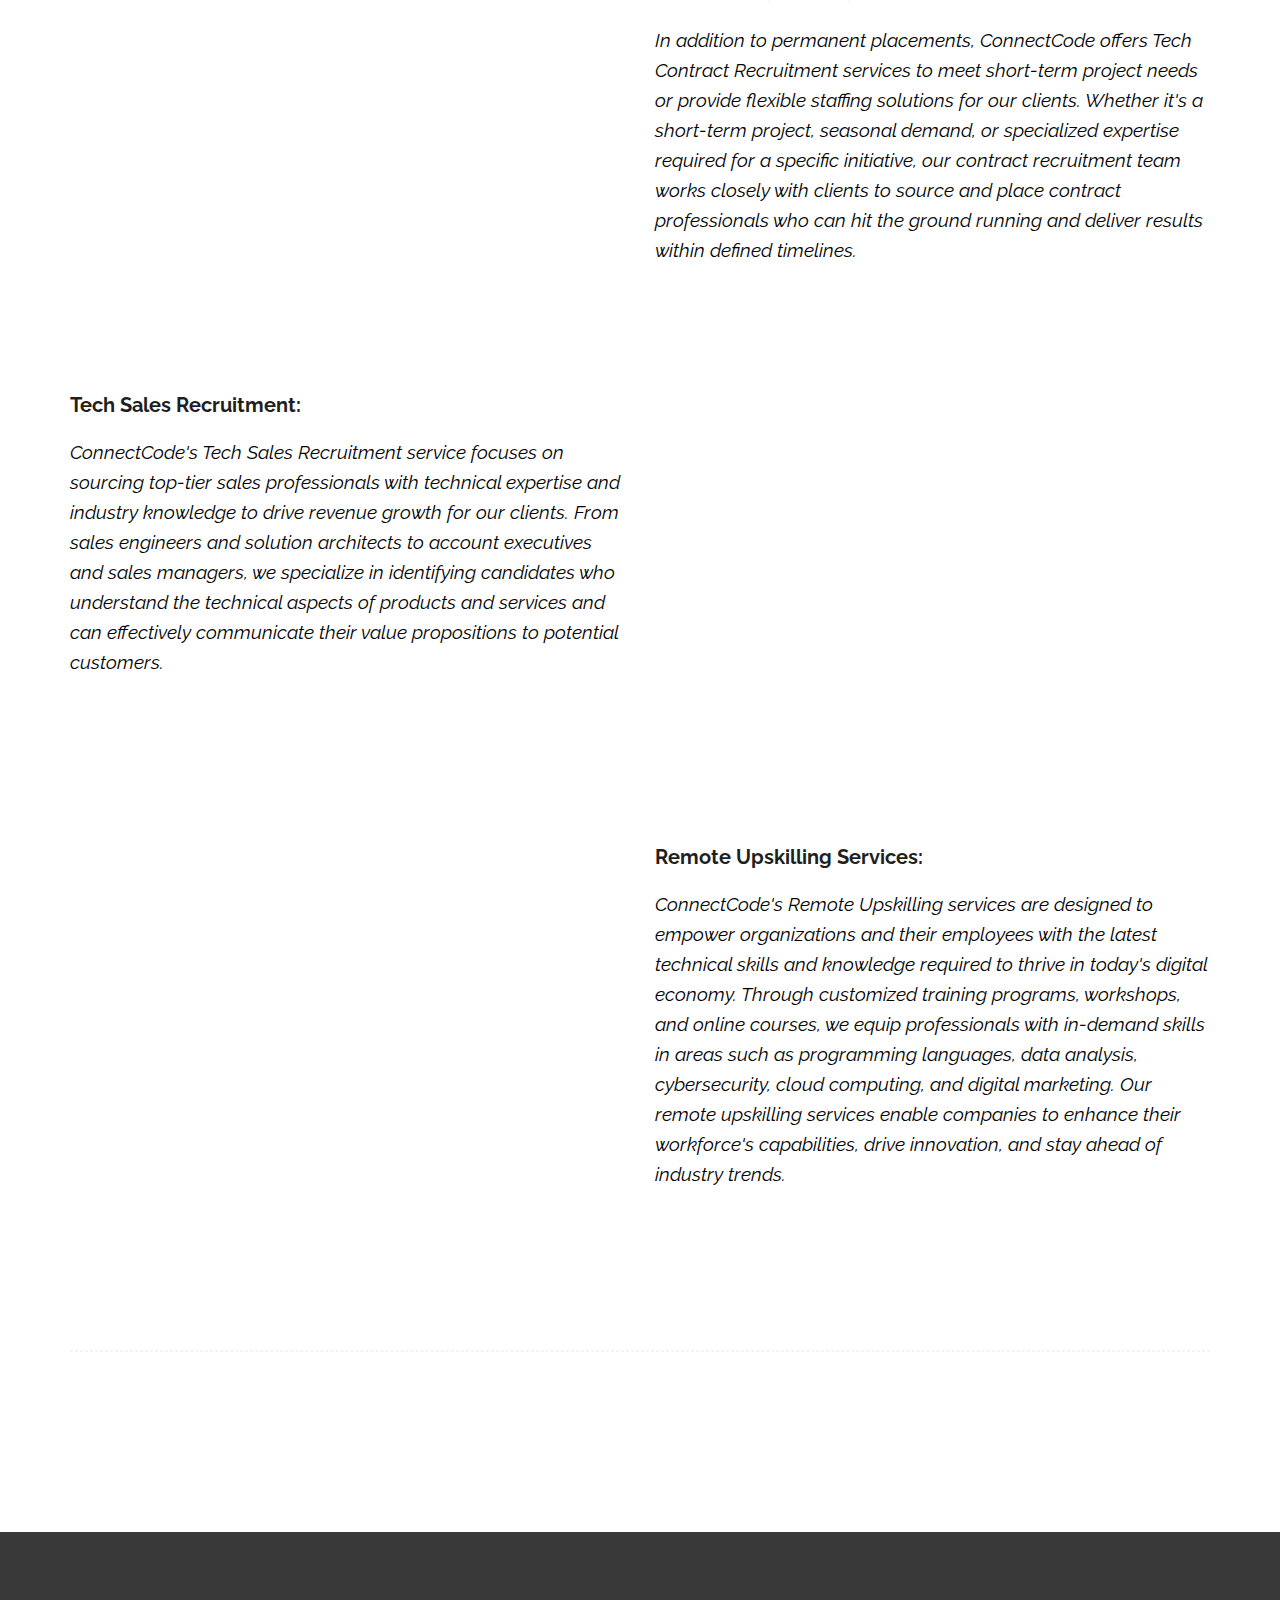
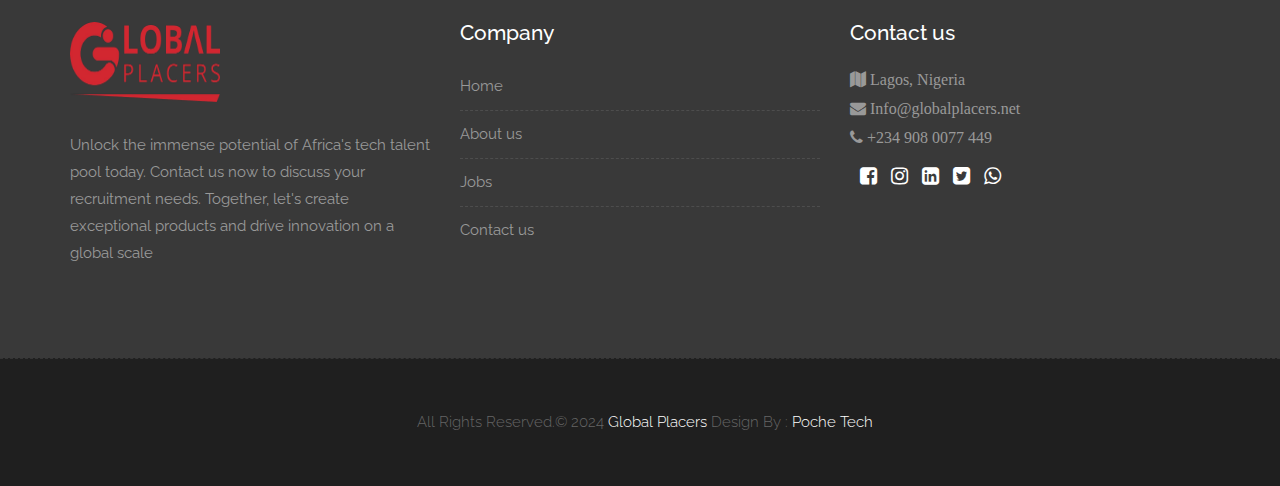
<file: service2.html>
<!DOCTYPE html>

<html lang="en">
  <head>
    <!-- Basic -->
    <meta charset="utf-8" />
    <meta http-equiv="X-UA-Compatible" content="IE=edge" />

    <!-- Mobile Metas -->
    <meta
      name="viewport"
      content="width=device-width, minimum-scale=1.0, maximum-scale=1.0, user-scalable=no"
    />

    <!-- Site Metas -->
    <title>Global Placers</title>
    <meta name="keywords" content="" />
    <meta name="description" content="" />
    <meta name="author" content="" />

    <!-- Site Icons -->
    <link rel="shortcut icon" href="uploads/logo2.jpg" type="image/x-icon" />
    <link rel="apple-touch-icon" href="images/apple-touch-icon.png" />

    <!-- Bootstrap CSS -->
    <link rel="stylesheet" href="css/bootstrap.min.css" />
    <!-- Site CSS -->
    <link rel="stylesheet" href="style.css" />
    <!-- Responsive CSS -->
    <link rel="stylesheet" href="css/responsive.css" />
    <!-- Custom CSS -->
    <link rel="stylesheet" href="css/custom.css" />
    <link rel="stylesheet" href="./css/update.css" />

    <!-- Modernizer for Portfolio -->
    <script src="js/modernizer.js"></script>

    <!--[if lt IE 9]>
      <script src="https://oss.maxcdn.com/libs/html5shiv/3.7.0/html5shiv.js"></script>
      <script src="https://oss.maxcdn.com/libs/respond.js/1.4.2/respond.min.js"></script>
    <![endif]-->
  </head>
  <body>
    <!-- LOADER -->
    <div id="preloader">
      <div class="loader">
        <div class="loader__bar"></div>
        <div class="loader__bar"></div>
        <div class="loader__bar"></div>
        <div class="loader__bar"></div>
        <div class="loader__bar"></div>
        <div class="loader__ball"></div>
      </div>
    </div>
    <!-- end loader -->
    <!-- END LOADER -->

    <div class="top-bar">
      <div class="container-fluid">
        <div class="row">
          <div class="col-md-6 col-sm-6">
            <div class="left-top">
              <div class="email-box">
                <a href="#"
                  ><i class="fa fa-envelope-o" aria-hidden="true"></i
                  >Info@globalplacers.net</a
                >
              </div>
              <div class="phone-box">
                <a href="tel:1234567890"
                  ><i class="fa fa-phone" aria-hidden="true"></i>+234 908 0077
                  449</a
                >
              </div>
            </div>
          </div>
          <div class="col-md-6 col-sm-6">
            <div class="right-top">
              <div class="social-box">
                <ul>
                  <li>
                    <a href="#"
                      ><i class="fa fa-facebook-square" aria-hidden="true"></i
                    ></a>
                  </li>
                  <li>
                    <a href="#"
                      ><i class="fa fa-instagram" aria-hidden="true"></i
                    ></a>
                  </li>
                  <li>
                    <a href="#"
                      ><i class="fa fa-linkedin-square" aria-hidden="true"></i
                    ></a>
                  </li>
                  <li>
                    <a href="#"
                      ><i class="fa fa-twitter-square" aria-hidden="true"></i
                    ></a>
                  </li>
                  <li>
                    <a href="#"
                      ><i class="fa fa-rss-square" aria-hidden="true"></i
                    ></a>
                  </li>
                </ul>
              </div>
            </div>
          </div>
        </div>
      </div>
    </div>
    <header class="header header_style_01">
      <nav class="megamenu navbar navbar-default">
        <div class="container-fluid">
          <div class="navbar-header">
            <button
              type="button"
              class="navbar-toggle collapsed"
              data-toggle="collapse"
              data-target="#navbar"
              aria-expanded="false"
              aria-controls="navbar"
            >
              <span class="sr-only">Toggle navigation</span>
              <span class="icon-bar"></span>
              <span class="icon-bar"></span>
              <span class="icon-bar"></span>
            </button>
            <a class="navbar-brand" href="index.html"
              ><img
                src="uploads/logo3-removebg-preview.png"
                style="width: 150px; height: 60px"
                alt="Logo"
            /></a>
          </div>
          <div id="navbar" class="navbar-collapse collapse">
            <ul class="nav navbar-nav navbar-right">
              <li><a href="index.html">Home</a></li>
              <li><a href="about-us.html">About us</a></li>
              <li><a class="active" href="#">Our Services</a></li>
              <li>
                <a
                  href="https://app.dover.io/dover/careers/a14faa8c-afca-4da8-99de-c5d52d61486c"
                  >Jobs</a
                >
              </li>
              <li><a href="contact.html">Contact us</a></li>
            </ul>
          </div>
        </div>
      </nav>
    </header>

    <div class="banner-area banner-bg-3">
      <div class="container">
        <div class="row">
          <div class="col-md-12">
            <div class="banner">
              <h2>Connect-Code</h2>
              <ul class="page-title-link">
                <li><a href="index.html">Home</a></li>
                <!-- <li><a href="services.html">Our Services</a></li> -->
              </ul>
            </div>
          </div>
        </div>
      </div>
    </div>

    <div class="container">
      <section data-aos="fade-down" class="about-section">
        <div class="diagonal-pattern pattern-top-right"></div>
        <div class="diagonal-pattern pattern-bottom-left"></div>

        <h2 class="section-title">
          About <span class="company-name">ConnectCode</span>
        </h2>
        <div class="divider"></div>

        <p class="description">
          <span class="company-name">ConnectCode</span> ConnectCode is our
          specialized service focused on recruiting top-tier technical talent
          for our clients. This includes Tech Recruitment, Tech Contract
          Recruitment, Tech Sales Recruitment, and Remote Upskilling services.
        </p>

        <div class="services-container">
          <a href="#executive" class="service-item">
            <h3 class="service-title">Tech Recruitment</h3>
          </a>

          <a href="#ondemand" class="service-item">
            <h3 class="service-title">Tech Contract Recruitment</h3>
          </a>

          <a href="#embedded" class="service-item">
            <h3 class="service-title">Tech Sales Recruitment</h3>
          </a>
          <a href="#embedded" class="service-item">
            <h3 class="service-title">Remote Upskilling services</h3>
          </a>
        </div>
      </section>
    </div>

    <div id="about" class="section wb">
      <div class="container">
        <div class="row">
          <div class="col-md-6 col-sm-6">
            <div class="message-box">
              <!-- <div class="banner">
                <h4 style="color: #999; font-size: 20px">
                  <b>Tech Sales Recruitment:</b>
                </h4>
              </div> -->
              <br />
              <h3 style="font-size: 20px">
                <b>Tech Recruitment:</b>
              </h3>
              <p class="lead">
                ConnectCode's Tech Recruitment service is tailored to match
                companies with top-tier technical talent across various
                industries. Our team of experienced recruiters utilizes a
                combination of industry knowledge, network outreach, and
                innovative sourcing techniques to identify, engage, and secure
                highly skilled professionals for our clients. Whether our
                clients are seeking software developers, data scientists,
                engineers, or IT specialists, we are dedicated to finding the
                best fit candidates who meet their specific requirements and
                contribute to their success.
              </p>
              <br />
              <!-- <a
                href="about-us.html"
                class="btn btn-light btn-radius btn-brd grd2"
                >Learn More</a
              > -->
            </div>
            <!-- end messagebox -->
          </div>
          <!-- end col -->

          <div class="col-md-6">
            <div class="post-media wow fadeIn">
              <img
                src="uploads/post10.jpg.png"
                alt=""
                class="img-responsive img-rounded"
              />
            </div>
            <!-- end media -->
          </div>
          <!-- end col -->
        </div>
        <!--end of row-->
        <br />
        <br />
        <br />
        <div class="row">
          <div class="col-md-6">
            <div class="post-media wow fadeIn">
              <img
                src="uploads/post8.jpg.png"
                alt=""
                class="img-responsive img-rounded"
              />
            </div>
            <!-- end media -->
          </div>
          <!-- end col -->

          <div class="col-md-6 col-sm-6 col-lg-6">
            <div class="message-box">
              <h3 style="font-size: 20px">
                <b>Tech Contract Recruitment:</b>
              </h3>
              <p class="lead">
                In addition to permanent placements, ConnectCode offers Tech
                Contract Recruitment services to meet short-term project needs
                or provide flexible staffing solutions for our clients. Whether
                it's a short-term project, seasonal demand, or specialized
                expertise required for a specific initiative, our contract
                recruitment team works closely with clients to source and place
                contract professionals who can hit the ground running and
                deliver results within defined timelines.
              </p>
              <br />
              <!-- <a
                href="about-us.html"
                class="btn btn-light btn-radius btn-brd grd2"
                >Learn More</a
              > -->
            </div>
            <!-- end messagebox -->
          </div>
          <!-- end col -->
        </div>
        <!--end of row-->
        <br />
        <br />
        <br />

        <div class="row">
          <div class="col-md-6 col-sm-6 col-lg-6">
            <div class="message-box">
              <h3 style="font-size: 20px">
                <b>Tech Sales Recruitment:</b>
              </h3>
              <p class="lead">
                ConnectCode's Tech Sales Recruitment service focuses on sourcing
                top-tier sales professionals with technical expertise and
                industry knowledge to drive revenue growth for our clients. From
                sales engineers and solution architects to account executives
                and sales managers, we specialize in identifying candidates who
                understand the technical aspects of products and services and
                can effectively communicate their value propositions to
                potential customers.
              </p>
              <br />
              <!-- <a
                href="about-us.html"
                class="btn btn-light btn-radius btn-brd grd2"
                >Learn More</a
              > -->
            </div>
            <!-- end messagebox -->
          </div>
          <!-- end col -->
          <div class="col-md-6">
            <div class="post-media wow fadeIn">
              <img
                src="uploads/post9.jpg.png"
                alt=""
                class="img-responsive img-rounded"
              />
            </div>
            <!-- end media -->
          </div>
          <!-- end col -->
        </div>
        <!--end of row-->
        <br />
        <br />
        <br />

        <div class="row">
          <div class="col-md-6">
            <div class="post-media wow fadeIn">
              <img
                src="uploads/post7.jpg.png"
                alt=""
                class="img-responsive img-rounded"
              />
            </div>
            <!-- end media -->
          </div>
          <!-- end col -->

          <div class="col-md-6 col-sm-6 col-lg-6">
            <div class="message-box">
              <h3 style="font-size: 20px">
                <b>Remote Upskilling Services:</b>
              </h3>
              <p class="lead">
                ConnectCode's Remote Upskilling services are designed to empower
                organizations and their employees with the latest technical
                skills and knowledge required to thrive in today's digital
                economy. Through customized training programs, workshops, and
                online courses, we equip professionals with in-demand skills in
                areas such as programming languages, data analysis,
                cybersecurity, cloud computing, and digital marketing. Our
                remote upskilling services enable companies to enhance their
                workforce's capabilities, drive innovation, and stay ahead of
                industry trends.
              </p>
              <br />
              <!-- <a
                href="about-us.html"
                class="btn btn-light btn-radius btn-brd grd1"
                >Learn More</a
              > -->
            </div>
            <!-- end messagebox -->
          </div>
          <!-- end col -->
        </div>
        <!-- end row -->
        <br />
        <br />

        <!-- <div class="row">
          <div class="col-md-6 col-sm-6 col-lg-6">
            <div class="message-box">
              <h3 style="font-size: 20px">
                <b>Continuous Talent Development: </b>
              </h3>
              <p class="lead">
                Our commitment to client success extends beyond the recruitment
                process. We provide ongoing support and talent development
                initiatives to help clients nurture and retain top sales talent.
                Whether through coaching, training programs, or performance
                evaluations, we help clients maximize the potential of their
                sales teams and achieve sustainable growth.
              </p>
              <br />
              <a
                href="about-us.html"
                class="btn btn-light btn-radius btn-brd grd1"
                >Learn More</a
              >
            </div>
          </div>
          

          <div class="col-md-6">
            <div class="post-media wow fadeIn">
              <img
                src="uploads/post11.jpg.png"
                alt=""
                class="img-responsive img-rounded"
              />
            </div>
           
          </div>
          
        </div> -->
        <!-- end row -->
        <hr class="hr1" />
      </div>
      <!-- end container -->
    </div>
    <!-- end section -->

    <footer class="footer">
      <div class="container">
        <div class="row">
          <div class="col-md-4 col-sm-4 col-xs-12">
            <div class="widget clearfix">
              <div class="widget-title">
                <img
                  src="uploads/logo3-removebg-preview.png"
                  style="width: 150px; height: 80px"
                  alt="Logo"
                />
              </div>
              <p>
                Unlock the immense potential of Africa's tech talent pool today.
                Contact us now to discuss your recruitment needs. Together,
                let's create exceptional products and drive innovation on a
                global scale
              </p>
            </div>
            <!-- end clearfix -->
          </div>
          <!-- end col -->

          <div class="col-md-4 col-sm-4 col-xs-12">
            <div class="widget clearfix">
              <div class="widget-title">
                <h3 style="color: white">Company</h3>
              </div>

              <ul class="footer-links hov">
                <li>
                  <a href="index.html"
                    >Home <span class="icon icon-arrow-right2"></span
                  ></a>
                </li>
                <li>
                  <a href="about-us.html"
                    >About us<span class="icon icon-arrow-right2"></span
                  ></a>
                </li>
                <li>
                  <a
                    href="https://app.dover.io/dover/careers/a14faa8c-afca-4da8-99de-c5d52d61486c"
                    >Jobs<span class="icon icon-arrow-right2"></span
                  ></a>
                </li>
                <li>
                  <a href="contact.html"
                    >Contact us<span class="icon icon-arrow-right2"></span
                  ></a>
                </li>
              </ul>
              <!-- end links -->
            </div>
            <!-- end clearfix -->
          </div>
          <!-- end col -->

          <div class="col-md-4 col-sm-4 col-xs-12">
            <div class="footer-distributed widget clearfix">
              <div class="widget-title">
                <h3>Contact us</h3>
                <br />

                <div class="footer-right">
                  <div class="footer-right" style="gap: 0px">
                    <h4 style="color: #999">
                      <i class="fa fas fas fas far fa-map"> Lagos, Nigeria</i>
                    </h4>

                    <h4 style="color: #999">
                      <i class="fa fa-envelope"> Info@globalplacers.net</i>
                    </h4>

                    <h4 style="color: #999">
                      <i class="fa fas fa-phone"> +234 908 0077 449</i>
                    </h4>
                  </div>

                  <div class="social-box footer-right">
                    <ul>
                      <li>
                        <a
                          href="https://www.facebook.com/profile.php?id=61557408827186&mibextid=ZbWKwL                                            "
                          ><i
                            class="fa fa-facebook-square"
                            aria-hidden="true"
                          ></i
                        ></a>
                      </li>
                      <li>
                        <a href="#"
                          ><i class="fa fa-instagram" aria-hidden="true"></i
                        ></a>
                      </li>
                      <li>
                        <a href="#"
                          ><i
                            class="fa fa-linkedin-square"
                            aria-hidden="true"
                          ></i
                        ></a>
                      </li>
                      <li>
                        <a href="#"
                          ><i
                            class="fa fa-twitter-square"
                            aria-hidden="true"
                          ></i
                        ></a>
                      </li>
                      <li>
                        <a href="#"
                          ><i class="fa fab fa-whatsapp" aria-hidden="true"></i
                        ></a>
                      </li>
                    </ul>
                  </div>
                </div>
              </div>
            </div>
            <!-- end clearfix -->
          </div>
          <!-- end col -->
        </div>
        <!-- end row -->
      </div>
      <!-- end container -->
    </footer>
    <!-- end footer -->

    <div class="copyrights">
      <div class="container">
        <div class="footer-distributed">
          <div class="footer-left">
            <p class="footer-company-name">
              All Rights Reserved.&copy; 2024
              <a href="index.html">Global Placers</a> Design By :
              <a href="https://www.instagram.com/pochetech/">Poche Tech</a>
            </p>
          </div>
        </div>
      </div>
      <!-- end container -->
    </div>
    <!-- end copyrights -->

    <a href="#" id="scroll-to-top" class="dmtop global-radius"
      ><i class="fa fa-angle-up"></i
    ></a>

    <!-- ALL JS FILES -->
    <script src="js/all.js"></script>
    <!-- ALL PLUGINS -->
    <script src="js/custom.js"></script>
    <script src="js/portfolio.js"></script>
    <script src="js/hoverdir.js"></script>
  </body>
</html>
</file>
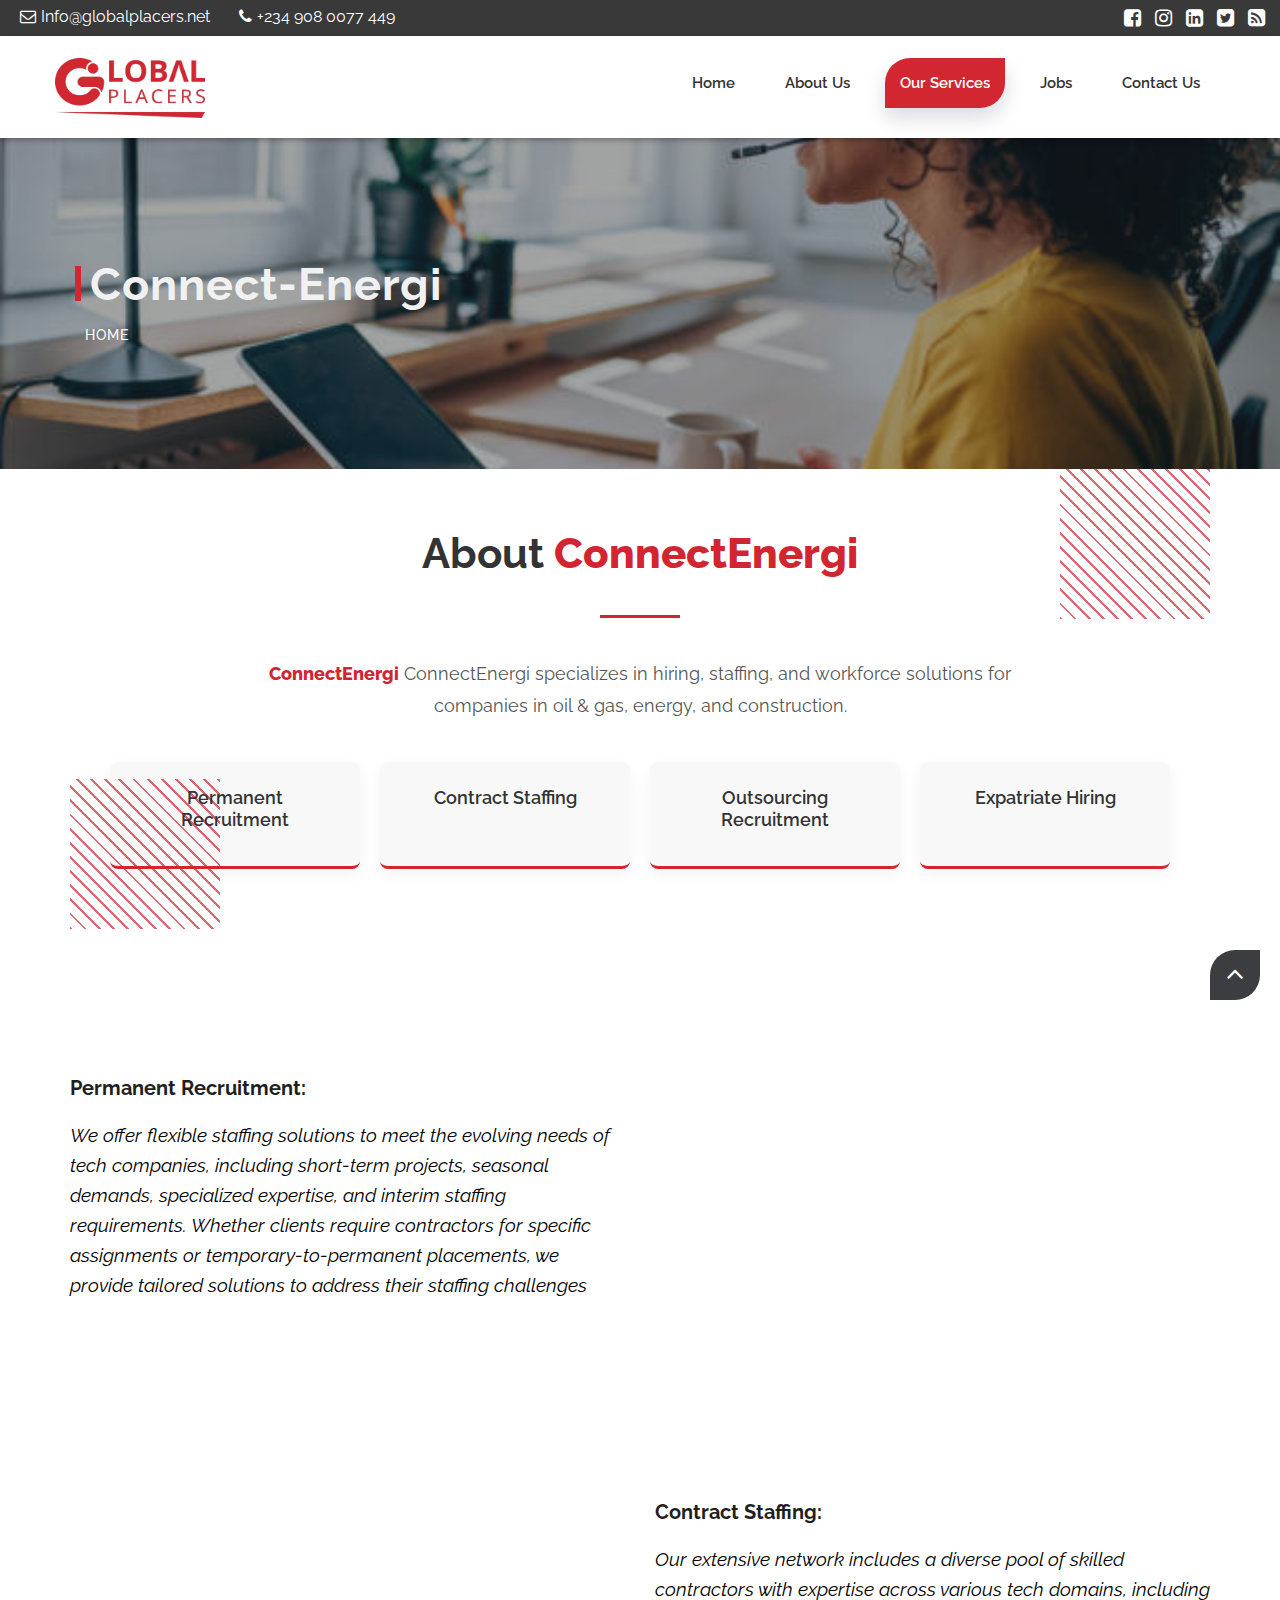
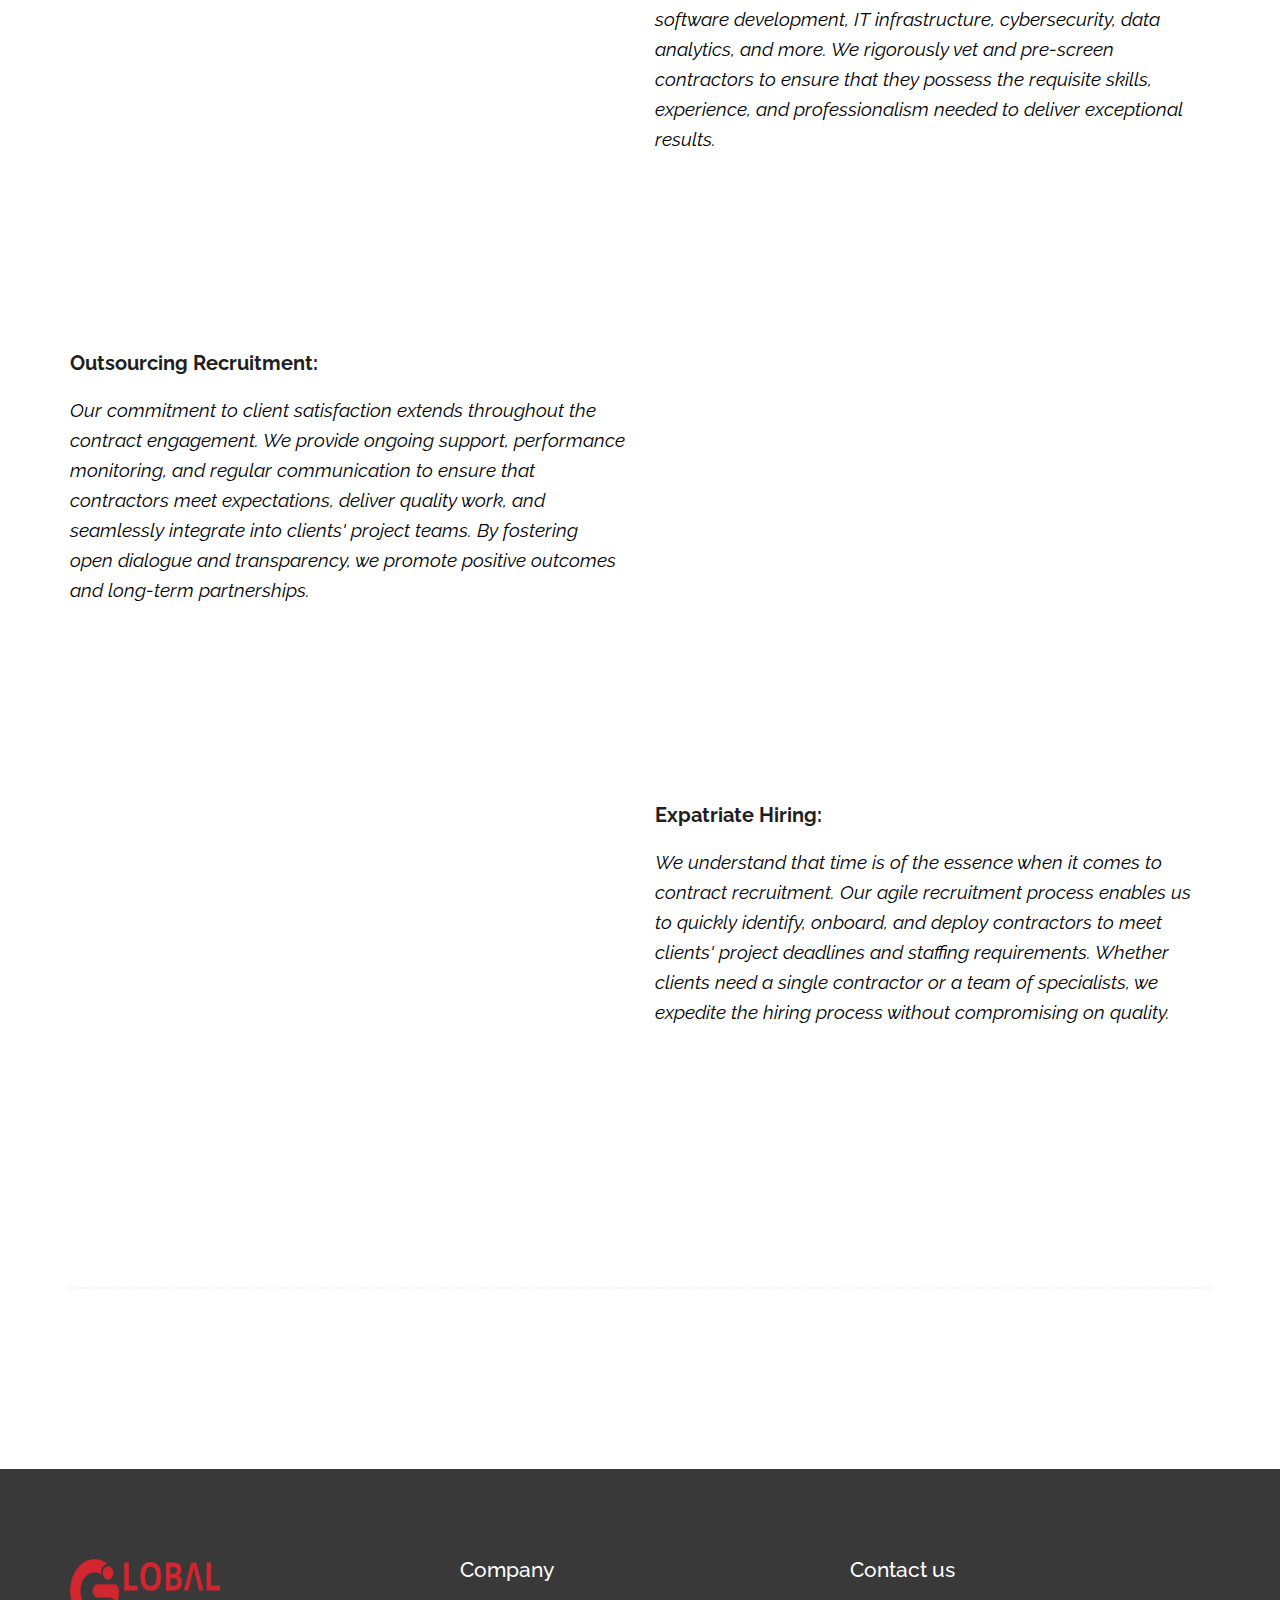
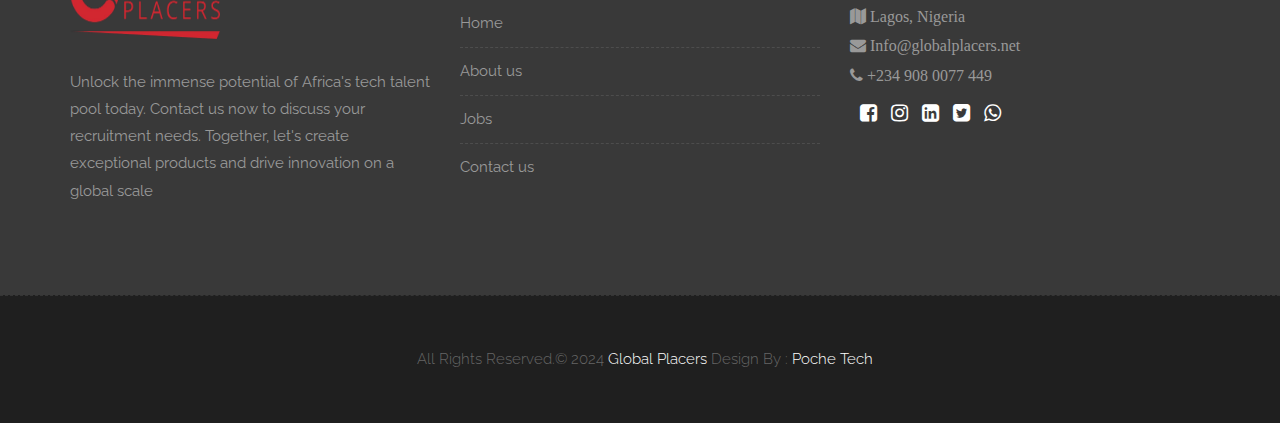
<file: service3.html>
<!DOCTYPE html>

<html lang="en">
  <head>
    <!-- Basic -->
    <meta charset="utf-8" />
    <meta http-equiv="X-UA-Compatible" content="IE=edge" />

    <!-- Mobile Metas -->
    <meta
      name="viewport"
      content="width=device-width, minimum-scale=1.0, maximum-scale=1.0, user-scalable=no"
    />

    <!-- Site Metas -->
    <title>Global Placers</title>
    <meta name="keywords" content="" />
    <meta name="description" content="" />
    <meta name="author" content="" />

    <!-- Site Icons -->
    <link rel="shortcut icon" href="uploads/logo2.jpg" type="image/x-icon" />
    <link rel="apple-touch-icon" href="images/apple-touch-icon.png" />

    <!-- Bootstrap CSS -->
    <link rel="stylesheet" href="css/bootstrap.min.css" />
    <!-- Site CSS -->
    <link rel="stylesheet" href="style.css" />
    <!-- Responsive CSS -->
    <link rel="stylesheet" href="css/responsive.css" />
    <!-- Custom CSS -->
    <link rel="stylesheet" href="css/custom.css" />
    <link rel="stylesheet" href="./css/update.css" />

    <!-- Modernizer for Portfolio -->
    <script src="js/modernizer.js"></script>

    <!--[if lt IE 9]>
      <script src="https://oss.maxcdn.com/libs/html5shiv/3.7.0/html5shiv.js"></script>
      <script src="https://oss.maxcdn.com/libs/respond.js/1.4.2/respond.min.js"></script>
    <![endif]-->
  </head>
  <body>
    <!-- LOADER -->
    <div id="preloader">
      <div class="loader">
        <div class="loader__bar"></div>
        <div class="loader__bar"></div>
        <div class="loader__bar"></div>
        <div class="loader__bar"></div>
        <div class="loader__bar"></div>
        <div class="loader__ball"></div>
      </div>
    </div>
    <!-- end loader -->
    <!-- END LOADER -->

    <div class="top-bar">
      <div class="container-fluid">
        <div class="row">
          <div class="col-md-6 col-sm-6">
            <div class="left-top">
              <div class="email-box">
                <a href="#"
                  ><i class="fa fa-envelope-o" aria-hidden="true"></i
                  >Info@globalplacers.net</a
                >
              </div>
              <div class="phone-box">
                <a href="tel:1234567890"
                  ><i class="fa fa-phone" aria-hidden="true"></i>+234 908 0077
                  449</a
                >
              </div>
            </div>
          </div>
          <div class="col-md-6 col-sm-6">
            <div class="right-top">
              <div class="social-box">
                <ul>
                  <li>
                    <a href="#"
                      ><i class="fa fa-facebook-square" aria-hidden="true"></i
                    ></a>
                  </li>
                  <li>
                    <a href="#"
                      ><i class="fa fa-instagram" aria-hidden="true"></i
                    ></a>
                  </li>
                  <li>
                    <a href="#"
                      ><i class="fa fa-linkedin-square" aria-hidden="true"></i
                    ></a>
                  </li>
                  <li>
                    <a href="#"
                      ><i class="fa fa-twitter-square" aria-hidden="true"></i
                    ></a>
                  </li>
                  <li>
                    <a href="#"
                      ><i class="fa fa-rss-square" aria-hidden="true"></i
                    ></a>
                  </li>
                </ul>
              </div>
            </div>
          </div>
        </div>
      </div>
    </div>
    <header class="header header_style_01">
      <nav class="megamenu navbar navbar-default">
        <div class="container-fluid">
          <div class="navbar-header">
            <button
              type="button"
              class="navbar-toggle collapsed"
              data-toggle="collapse"
              data-target="#navbar"
              aria-expanded="false"
              aria-controls="navbar"
            >
              <span class="sr-only">Toggle navigation</span>
              <span class="icon-bar"></span>
              <span class="icon-bar"></span>
              <span class="icon-bar"></span>
            </button>
            <a class="navbar-brand" href="index.html"
              ><img
                src="uploads/logo3-removebg-preview.png"
                style="width: 150px; height: 60px"
                alt="Logo"
            /></a>
          </div>
          <div id="navbar" class="navbar-collapse collapse">
            <ul class="nav navbar-nav navbar-right">
              <li><a href="index.html">Home</a></li>
              <li><a href="about-us.html">About us</a></li>
              <li><a class="active" href="#">Our Services</a></li>
              <li>
                <a
                  href="https://app.dover.io/dover/careers/a14faa8c-afca-4da8-99de-c5d52d61486c"
                  >Jobs</a
                >
              </li>
              <li><a href="contact.html">Contact us</a></li>
            </ul>
          </div>
        </div>
      </nav>
    </header>

    <div class="banner-area banner-bg-4">
      <div class="container">
        <div class="row">
          <div class="col-md-12">
            <div class="banner">
              <h2>Connect-Energi</h2>
              <ul class="page-title-link">
                <li><a href="index.html">Home</a></li>
                <!-- <li><a href="services.html">Our Services</a></li> -->
              </ul>
            </div>
          </div>
        </div>
      </div>
    </div>

    <div class="container">
      <section data-aos="fade-down" class="about-section">
        <div class="diagonal-pattern pattern-top-right"></div>
        <div class="diagonal-pattern pattern-bottom-left"></div>

        <h2 class="section-title">
          About <span class="company-name">ConnectEnergi</span>
        </h2>
        <div class="divider"></div>

        <p class="description">
          <span class="company-name">ConnectEnergi</span> ConnectEnergi
          specializes in hiring, staffing, and workforce solutions for companies
          in oil & gas, energy, and construction.
        </p>

        <div class="services-container">
          <a href="#executive" class="service-item">
            <h3 class="service-title">Permanent Recruitment </h3>
          </a>

          <a href="#ondemand" class="service-item">
            <h3 class="service-title">Contract Staffing</h3>
          </a>

          <a href="#embedded" class="service-item">
            <h3 class="service-title">Outsourcing Recruitment </h3>
          </a>
          <a href="#embedded" class="service-item">
            <h3 class="service-title">Expatriate Hiring </h3>
          </a>
        </div>
      </section>
    </div>

    <div id="about" class="section wb">
      <div class="container">
        <div class="row">
          <div class="col-md-6 col-sm-6">
            <div class="message-box">
              <!-- <div class="banner">
                <h4 style="color: #999; font-size: 20px">
                  <b> Tech Contract Recruitment: </b>
                </h4>
              </div> -->
              <br />
              <h3 style="font-size: 20px">
                <b>Permanent Recruitment: </b>
              </h3>
              <p class="lead">
                We offer flexible staffing solutions to meet the evolving needs
                of tech companies, including short-term projects, seasonal
                demands, specialized expertise, and interim staffing
                requirements. Whether clients require contractors for specific
                assignments or temporary-to-permanent placements, we provide
                tailored solutions to address their staffing challenges
              </p>
              <br />
              <!-- <a
                href="about-us.html"
                class="btn btn-light btn-radius btn-brd grd2"
                >Learn More</a
              > -->
            </div>
            <!-- end messagebox -->
          </div>
          <!-- end col -->

          <div class="col-md-6">
            <div class="post-media wow fadeIn">
              <img
                src="uploads/post16.jpg.png"
                alt=""
                class="img-responsive img-rounded"
              />
            </div>
            <!-- end media -->
          </div>
          <!-- end col -->
        </div>
        <!--end of row-->
        <br />
        <br />
        <br />
        <div class="row">
          <div class="col-md-6">
            <div class="post-media wow fadeIn">
              <img
                src="uploads/post13.jpg.png"
                alt=""
                class="img-responsive img-rounded"
              />
            </div>
            <!-- end media -->
          </div>
          <!-- end col -->

          <div class="col-md-6 col-sm-6 col-lg-6">
            <div class="message-box">
              <h3 style="font-size: 20px">
                <b>Contract Staffing:</b>
              </h3>
              <p class="lead">
                Our extensive network includes a diverse pool of skilled
                contractors with expertise across various tech domains,
                including software development, IT infrastructure,
                cybersecurity, data analytics, and more. We rigorously vet and
                pre-screen contractors to ensure that they possess the requisite
                skills, experience, and professionalism needed to deliver
                exceptional results.
              </p>
              <br />
              <!-- <a
                href="about-us.html"
                class="btn btn-light btn-radius btn-brd grd2"
                >Learn More</a
              > -->
            </div>
            <!-- end messagebox -->
          </div>
          <!-- end col -->
        </div>
        <!--end of row-->
        <br />
        <br />
        <br />

        <div class="row">
          <div class="col-md-6 col-sm-6 col-lg-6">
            <div class="message-box">
              <h3 style="font-size: 20px">
                <b>Outsourcing Recruitment:</b>
              </h3>
              <p class="lead">
                Our commitment to client satisfaction extends throughout the
                contract engagement. We provide ongoing support, performance
                monitoring, and regular communication to ensure that contractors
                meet expectations, deliver quality work, and seamlessly
                integrate into clients' project teams. By fostering open
                dialogue and transparency, we promote positive outcomes and
                long-term partnerships.
              </p>
              <br />
              <!-- <a
                href="about-us.html"
                class="btn btn-light btn-radius btn-brd grd2"
                >Learn More</a
              > -->
            </div>
            <!-- end messagebox -->
          </div>
          <!-- end col -->
          <div class="col-md-6">
            <div class="post-media wow fadeIn">
              <img
                src="uploads/post14.jpg.png"
                alt=""
                class="img-responsive img-rounded"
              />
            </div>
            <!-- end media -->
          </div>
          <!-- end col -->
        </div>
        <!--end of row-->
        <br />
        <br />
        <br />

        <div class="row">
          <div class="col-md-6">
            <div class="post-media wow fadeIn">
              <img
                src="uploads/post17.jpg.png"
                alt=""
                class="img-responsive img-rounded"
              />
            </div>
            <!-- end media -->
          </div>
          <!-- end col -->

          <div class="col-md-6 col-sm-6 col-lg-6">
            <div class="message-box">
              <h3 style="font-size: 20px"><b>Expatriate Hiring:</b></h3>
              <p class="lead">
                We understand that time is of the essence when it comes to
                contract recruitment. Our agile recruitment process enables us
                to quickly identify, onboard, and deploy contractors to meet
                clients' project deadlines and staffing requirements. Whether
                clients need a single contractor or a team of specialists, we
                expedite the hiring process without compromising on quality.
              </p>
              <br />
              <!-- <a
                href="about-us.html"
                class="btn btn-light btn-radius btn-brd grd1"
                >Learn More</a
              > -->
            </div>
            <!-- end messagebox -->
          </div>
          <!-- end col -->
        </div>
        <!-- end row -->
        <br />
        <br />

        <!-- <div class="row">
          <div class="col-md-6 col-sm-6 col-lg-6">
            <div class="message-box">
              <h3 style="font-size: 20px">
                <b>Compliance and Risk Management:</b>
              </h3>
              <p class="lead">
                We prioritize compliance and risk management to protect our
                clients' interests and ensure regulatory compliance. Our
                contracts are carefully drafted to outline terms and conditions,
                project deliverables, and confidentiality agreements, minimizing
                legal risks and liabilities associated with contract
                engagements.
              </p>
              <br />
            </div>
          </div>

          <div class="col-md-6">
            <div class="post-media wow fadeIn">
              <img
                src="uploads/post18.jpg.png"
                alt=""
                class="img-responsive img-rounded"
              />
            </div>
          </div>
        </div> -->
        <!-- end row -->
        <hr class="hr1" />
      </div>
      <!-- end container -->
    </div>
    <!-- end section -->

    <footer class="footer">
      <div class="container">
        <div class="row">
          <div class="col-md-4 col-sm-4 col-xs-12">
            <div class="widget clearfix">
              <div class="widget-title">
                <img
                  src="uploads/logo3-removebg-preview.png"
                  style="width: 150px; height: 80px"
                  alt="Logo"
                />
              </div>
              <p>
                Unlock the immense potential of Africa's tech talent pool today.
                Contact us now to discuss your recruitment needs. Together,
                let's create exceptional products and drive innovation on a
                global scale
              </p>
            </div>
            <!-- end clearfix -->
          </div>
          <!-- end col -->

          <div class="col-md-4 col-sm-4 col-xs-12">
            <div class="widget clearfix">
              <div class="widget-title">
                <h3 style="color: white">Company</h3>
              </div>

              <ul class="footer-links hov">
                <li>
                  <a href="index.html"
                    >Home <span class="icon icon-arrow-right2"></span
                  ></a>
                </li>
                <li>
                  <a href="about-us.html"
                    >About us<span class="icon icon-arrow-right2"></span
                  ></a>
                </li>
                <li>
                  <a
                    href="https://app.dover.io/dover/careers/a14faa8c-afca-4da8-99de-c5d52d61486c"
                    >Jobs<span class="icon icon-arrow-right2"></span
                  ></a>
                </li>
                <li>
                  <a href="contact.html"
                    >Contact us<span class="icon icon-arrow-right2"></span
                  ></a>
                </li>
              </ul>
              <!-- end links -->
            </div>
            <!-- end clearfix -->
          </div>
          <!-- end col -->

          <div class="col-md-4 col-sm-4 col-xs-12">
            <div class="footer-distributed widget clearfix">
              <div class="widget-title">
                <h3>Contact us</h3>
                <br />

                <div class="footer-right">
                  <div class="footer-right" style="gap: 0px">
                    <h4 style="color: #999">
                      <i class="fa fas fas fas far fa-map"> Lagos, Nigeria</i>
                    </h4>

                    <h4 style="color: #999">
                      <i class="fa fa-envelope"> Info@globalplacers.net</i>
                    </h4>

                    <h4 style="color: #999">
                      <i class="fa fas fa-phone"> +234 908 0077 449</i>
                    </h4>
                  </div>

                  <div class="social-box footer-right">
                    <ul>
                      <li>
                        <a
                          href="https://www.facebook.com/profile.php?id=61557408827186&mibextid=ZbWKwL                                            "
                          ><i
                            class="fa fa-facebook-square"
                            aria-hidden="true"
                          ></i
                        ></a>
                      </li>
                      <li>
                        <a href="#"
                          ><i class="fa fa-instagram" aria-hidden="true"></i
                        ></a>
                      </li>
                      <li>
                        <a href="#"
                          ><i
                            class="fa fa-linkedin-square"
                            aria-hidden="true"
                          ></i
                        ></a>
                      </li>
                      <li>
                        <a href="#"
                          ><i
                            class="fa fa-twitter-square"
                            aria-hidden="true"
                          ></i
                        ></a>
                      </li>
                      <li>
                        <a href="#"
                          ><i class="fa fab fa-whatsapp" aria-hidden="true"></i
                        ></a>
                      </li>
                    </ul>
                  </div>
                </div>
              </div>
            </div>
            <!-- end clearfix -->
          </div>
          <!-- end col -->
        </div>
        <!-- end row -->
      </div>
      <!-- end container -->
    </footer>
    <!-- end footer -->

    <div class="copyrights">
      <div class="container">
        <div class="footer-distributed">
          <div class="footer-left">
            <p class="footer-company-name">
              All Rights Reserved.&copy; 2024
              <a href="index.html">Global Placers</a> Design By :
              <a href="https://www.instagram.com/pochetech/">Poche Tech</a>
            </p>
          </div>
        </div>
      </div>
      <!-- end container -->
    </div>
    <!-- end copyrights -->

    <a href="#" id="scroll-to-top" class="dmtop global-radius"
      ><i class="fa fa-angle-up"></i
    ></a>

    <!-- ALL JS FILES -->
    <script src="js/all.js"></script>
    <!-- ALL PLUGINS -->
    <script src="js/custom.js"></script>
    <script src="js/portfolio.js"></script>
    <script src="js/hoverdir.js"></script>
  </body>
</html>
</file>
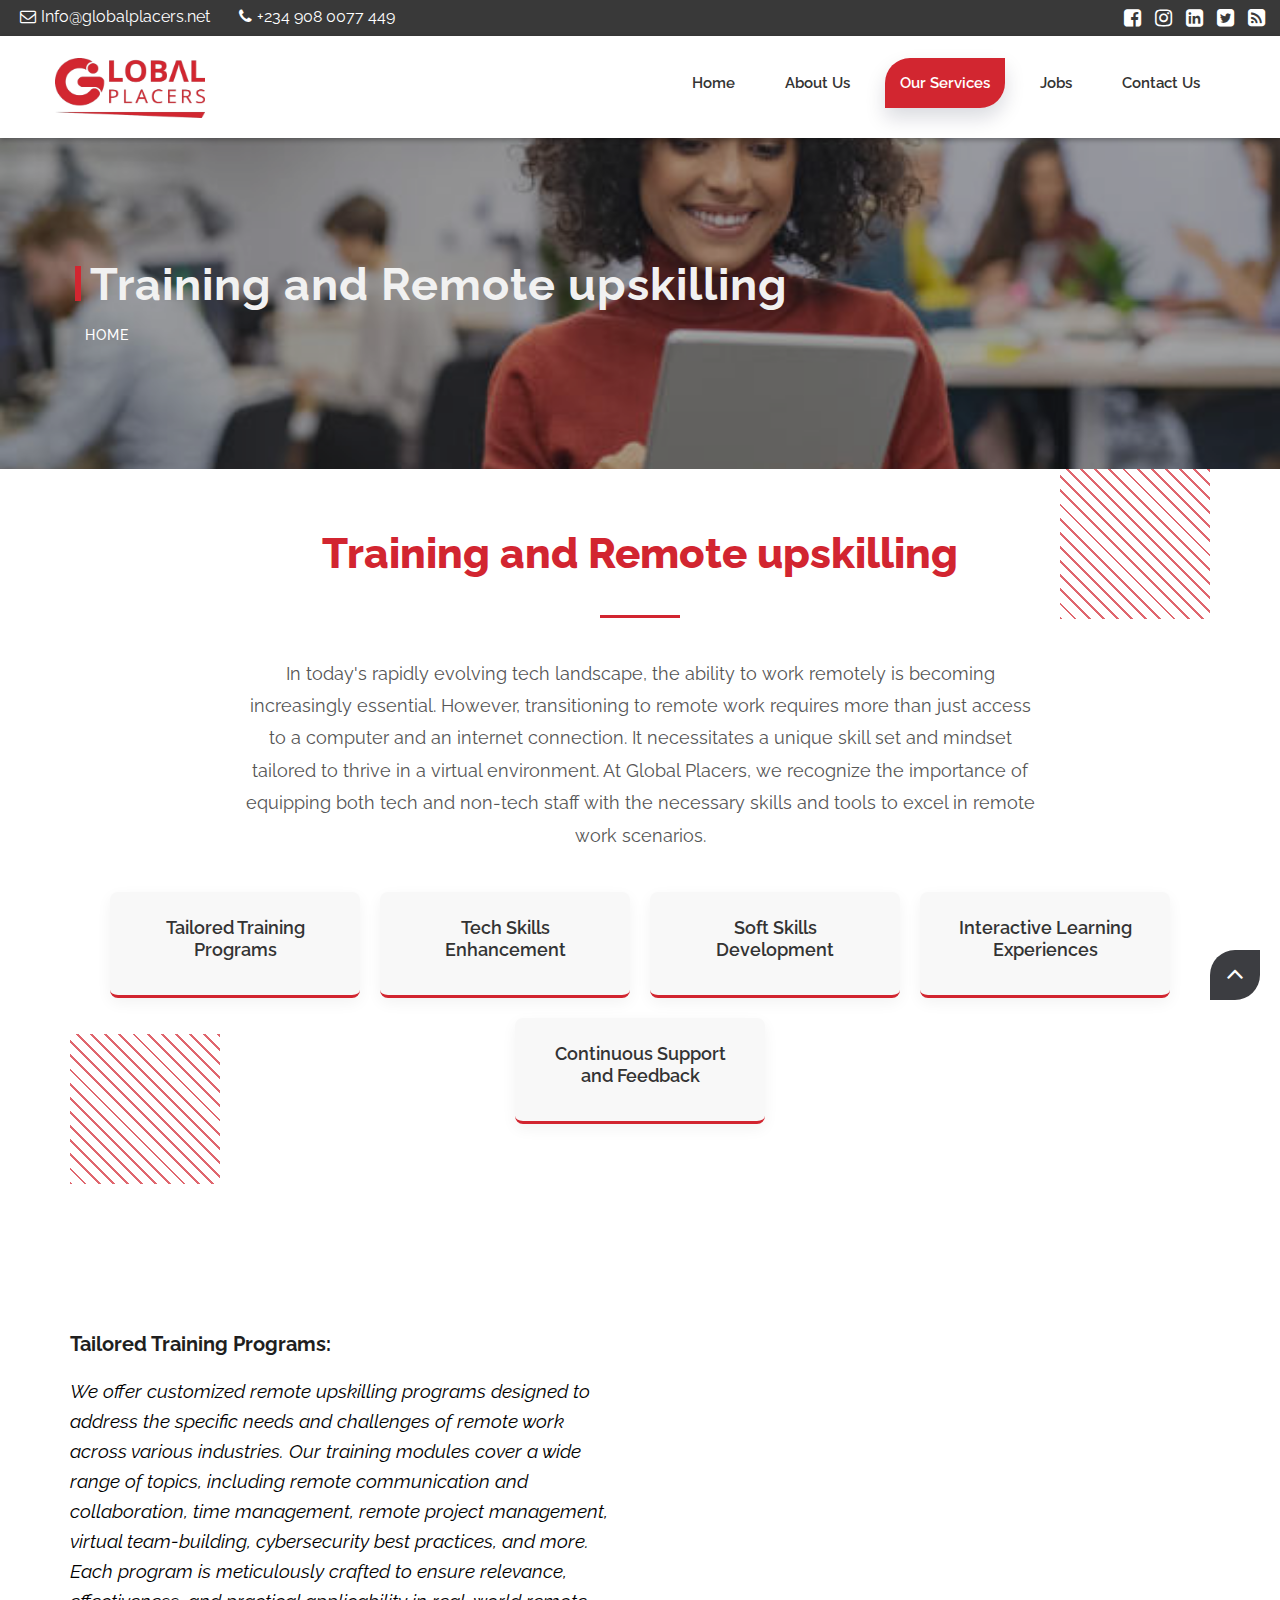
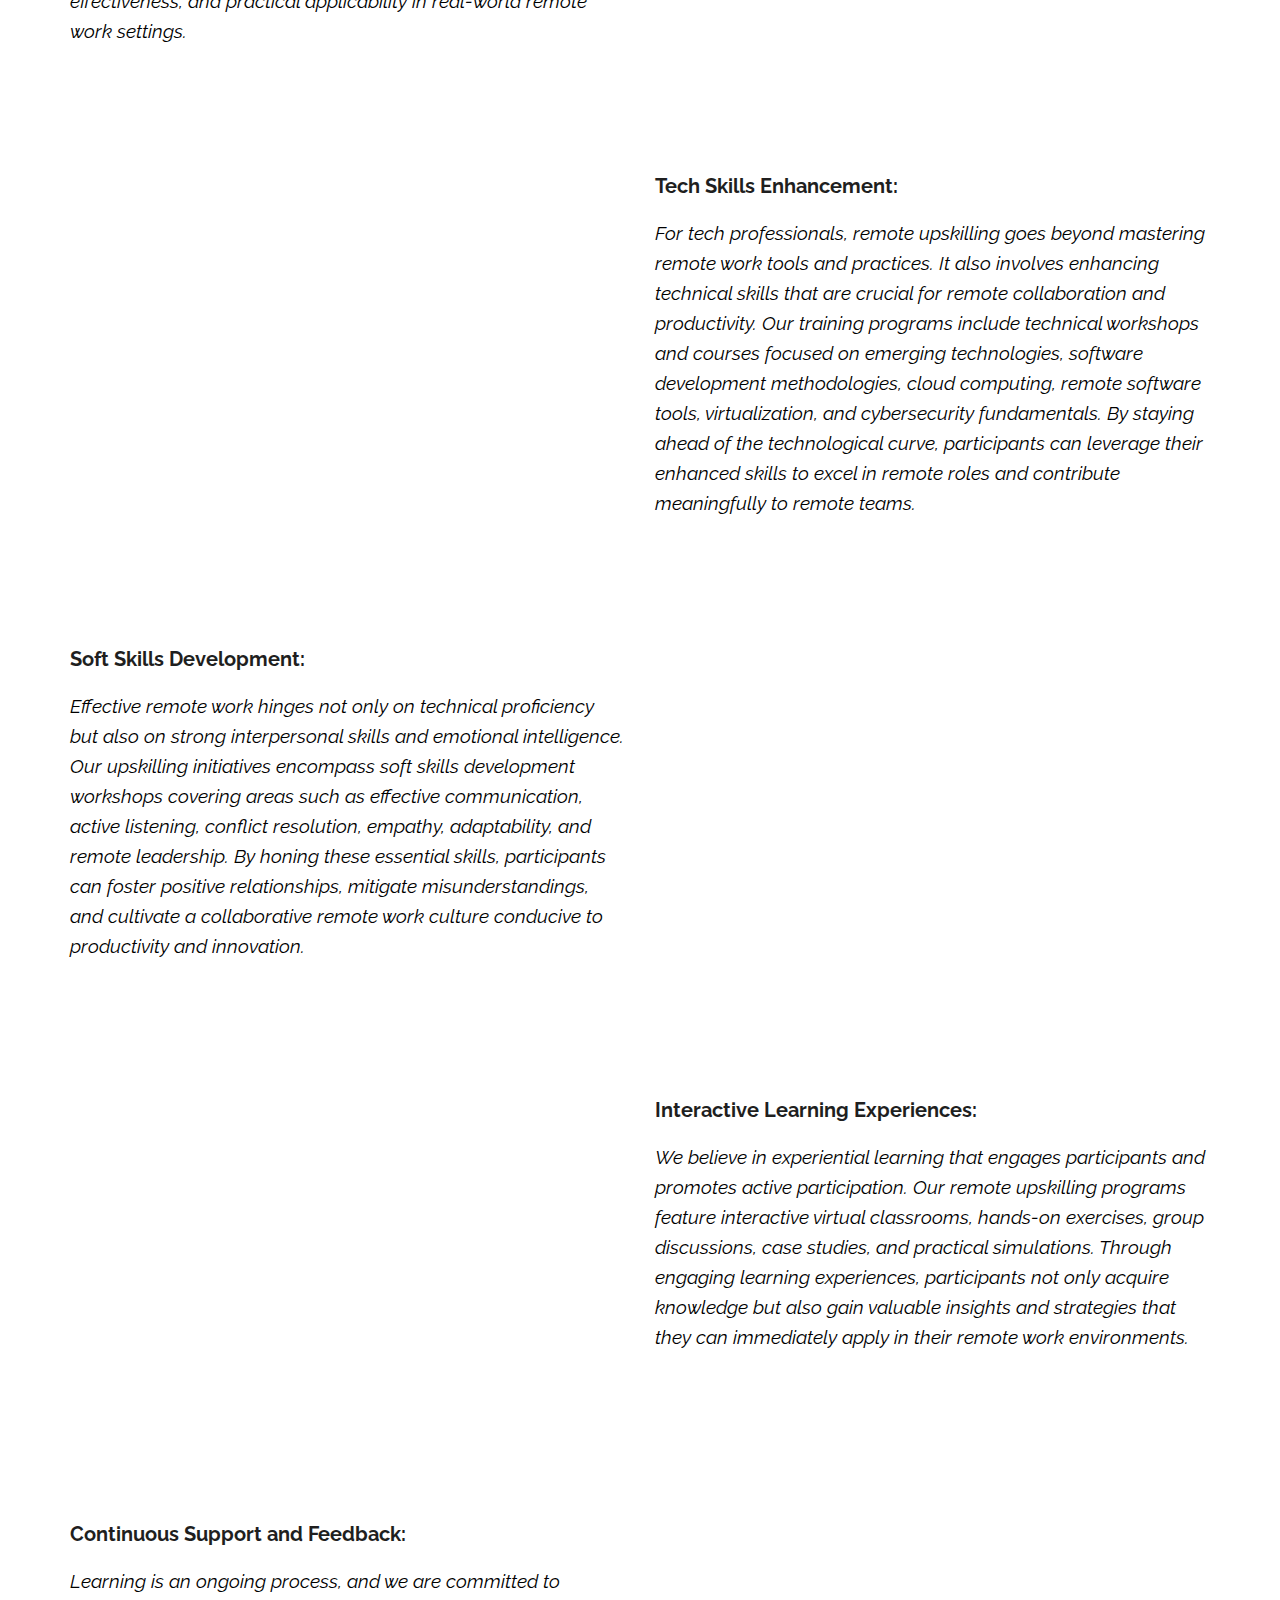
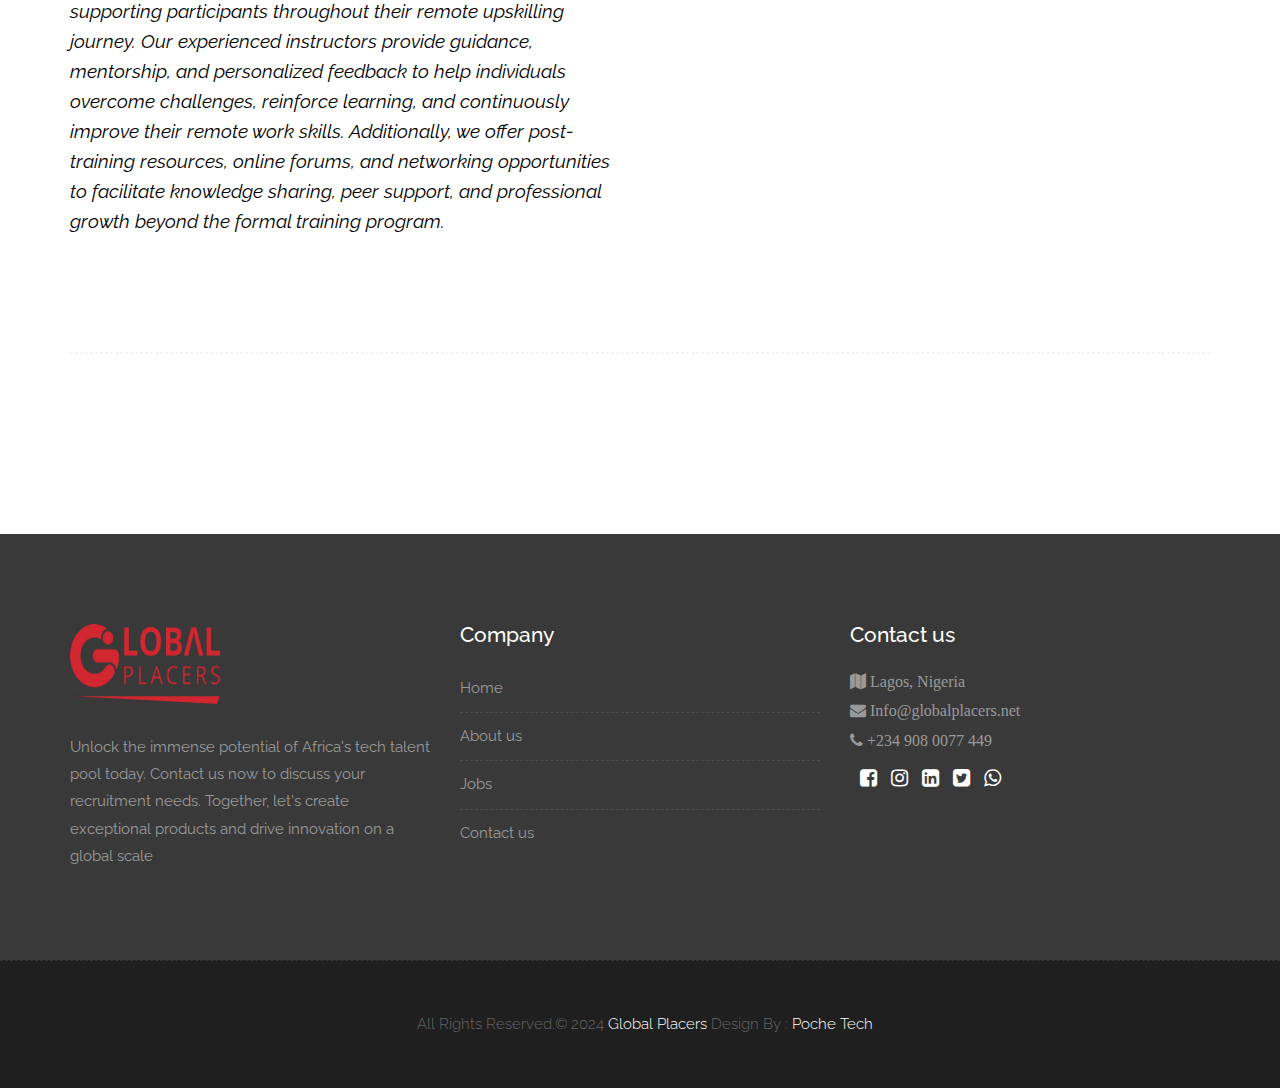
<file: service4.html>
<!DOCTYPE html>

<html lang="en">
  <head>
    <!-- Basic -->
    <meta charset="utf-8" />
    <meta http-equiv="X-UA-Compatible" content="IE=edge" />

    <!-- Mobile Metas -->
    <meta
      name="viewport"
      content="width=device-width, minimum-scale=1.0, maximum-scale=1.0, user-scalable=no"
    />

    <!-- Site Metas -->
    <title>Global Placers</title>
    <meta name="keywords" content="" />
    <meta name="description" content="" />
    <meta name="author" content="" />

    <!-- Site Icons -->
    <link rel="shortcut icon" href="uploads/logo2.jpg" type="image/x-icon" />
    <link rel="apple-touch-icon" href="images/apple-touch-icon.png" />

    <!-- Bootstrap CSS -->
    <link rel="stylesheet" href="css/bootstrap.min.css" />
    <!-- Site CSS -->
    <link rel="stylesheet" href="style.css" />
    <!-- Responsive CSS -->
    <link rel="stylesheet" href="css/responsive.css" />
    <!-- Custom CSS -->
    <link rel="stylesheet" href="css/custom.css" />
    <link rel="stylesheet" href="./css/update.css" />

    <!-- Modernizer for Portfolio -->
    <script src="js/modernizer.js"></script>

    <!--[if lt IE 9]>
      <script src="https://oss.maxcdn.com/libs/html5shiv/3.7.0/html5shiv.js"></script>
      <script src="https://oss.maxcdn.com/libs/respond.js/1.4.2/respond.min.js"></script>
    <![endif]-->
  </head>
  <body>
    <!-- LOADER -->
    <div id="preloader">
      <div class="loader">
        <div class="loader__bar"></div>
        <div class="loader__bar"></div>
        <div class="loader__bar"></div>
        <div class="loader__bar"></div>
        <div class="loader__bar"></div>
        <div class="loader__ball"></div>
      </div>
    </div>
    <!-- end loader -->
    <!-- END LOADER -->

    <div class="top-bar">
      <div class="container-fluid">
        <div class="row">
          <div class="col-md-6 col-sm-6">
            <div class="left-top">
              <div class="email-box">
                <a href="#"
                  ><i class="fa fa-envelope-o" aria-hidden="true"></i
                  >Info@globalplacers.net</a
                >
              </div>
              <div class="phone-box">
                <a href="tel:1234567890"
                  ><i class="fa fa-phone" aria-hidden="true"></i>+234 908 0077
                  449</a
                >
              </div>
            </div>
          </div>
          <div class="col-md-6 col-sm-6">
            <div class="right-top">
              <div class="social-box">
                <ul>
                  <li>
                    <a href="#"
                      ><i class="fa fa-facebook-square" aria-hidden="true"></i
                    ></a>
                  </li>
                  <li>
                    <a href="#"
                      ><i class="fa fa-instagram" aria-hidden="true"></i
                    ></a>
                  </li>
                  <li>
                    <a href="#"
                      ><i class="fa fa-linkedin-square" aria-hidden="true"></i
                    ></a>
                  </li>
                  <li>
                    <a href="#"
                      ><i class="fa fa-twitter-square" aria-hidden="true"></i
                    ></a>
                  </li>
                  <li>
                    <a href="#"
                      ><i class="fa fa-rss-square" aria-hidden="true"></i
                    ></a>
                  </li>
                </ul>
              </div>
            </div>
          </div>
        </div>
      </div>
    </div>
    <header class="header header_style_01">
      <nav class="megamenu navbar navbar-default">
        <div class="container-fluid">
          <div class="navbar-header">
            <button
              type="button"
              class="navbar-toggle collapsed"
              data-toggle="collapse"
              data-target="#navbar"
              aria-expanded="false"
              aria-controls="navbar"
            >
              <span class="sr-only">Toggle navigation</span>
              <span class="icon-bar"></span>
              <span class="icon-bar"></span>
              <span class="icon-bar"></span>
            </button>
            <a class="navbar-brand" href="index.html"
              ><img
                src="uploads/logo3-removebg-preview.png"
                style="width: 150px; height: 60px"
                alt="Logo"
            /></a>
          </div>
          <div id="navbar" class="navbar-collapse collapse">
            <ul class="nav navbar-nav navbar-right">
              <li><a href="index.html">Home</a></li>
              <li><a href="about-us.html">About us</a></li>
              <li><a class="active" href="about-us.html">Our Services</a></li>
              <li>
                <a
                  href="https://app.dover.io/dover/careers/a14faa8c-afca-4da8-99de-c5d52d61486c"
                  >Jobs</a
                >
              </li>
              <li><a href="contact.html">Contact us</a></li>
            </ul>
          </div>
        </div>
      </nav>
    </header>

    <div class="banner-area banner-bg-5">
      <div class="container">
        <div class="row">
          <div class="col-md-12">
            <div class="banner">
              <h2>Training and Remote upskilling</h2>
              <ul class="page-title-link">
                <li><a href="index.html">Home</a></li>
                <!-- <li><a href="services.html">Our Services</a></li> -->
              </ul>
            </div>
          </div>
        </div>
      </div>
    </div>

    <div class="container">
      <section data-aos="fade-down" class="about-section">
        <div class="diagonal-pattern pattern-top-right"></div>
        <div class="diagonal-pattern pattern-bottom-left"></div>

        <h2 class="section-title">
          <span class="company-name">Training and Remote upskilling</span>
        </h2>
        <div class="divider"></div>

        <p class="description">
          <span class="company-name"></span> In
          today's rapidly evolving tech landscape, the ability to work remotely
          is becoming increasingly essential. However, transitioning to remote
          work requires more than just access to a computer and an internet
          connection. It necessitates a unique skill set and mindset tailored to
          thrive in a virtual environment. At Global Placers, we recognize the
          importance of equipping both tech and non-tech staff with the
          necessary skills and tools to excel in remote work scenarios.
        </p>

        <div class="services-container">
          <a href="#executive" class="service-item">
            <h3 class="service-title">Tailored Training Programs</h3>
          </a>

          <a href="#ondemand" class="service-item">
            <h3 class="service-title">Tech Skills Enhancement</h3>
          </a>

          <a href="#embedded" class="service-item">
            <h3 class="service-title">Soft Skills Development</h3>
          </a>
          <a href="#embedded" class="service-item">
            <h3 class="service-title">Interactive Learning Experiences</h3>
          </a>
          <a href="#embedded" class="service-item">
            <h3 class="service-title">Continuous Support and Feedback</h3>
          </a>
        </div>
      </section>
    </div>

    <div id="about" class="section wb">
      <div class="container">
        <div class="row">
          <div class="col-md-6 col-sm-6">
            <div class="message-box">
              <!-- <div class="banner">
                <h4 style="color: #999; font-size: 20px">
                  <b>Remote Upskilling:</b>
                </h4>
              </div> -->
              <br />
              <h3 style="font-size: 20px">
                <b>Tailored Training Programs: </b>
              </h3>
              <p class="lead">
                We offer customized remote upskilling programs designed to
                address the specific needs and challenges of remote work across
                various industries. Our training modules cover a wide range of
                topics, including remote communication and collaboration, time
                management, remote project management, virtual team-building,
                cybersecurity best practices, and more. Each program is
                meticulously crafted to ensure relevance, effectiveness, and
                practical applicability in real-world remote work settings.
              </p>
              <br />
              <!-- <a
                href="about-us.html"
                class="btn btn-light btn-radius btn-brd grd2"
                >Learn More</a
              > -->
            </div>
            <!-- end messagebox -->
          </div>
          <!-- end col -->

          <div class="col-md-6">
            <div class="post-media wow fadeIn">
              <img
                src="uploads/post24.jpg.png"
                alt=""
                class="img-responsive img-rounded"
              />
            </div>
            <!-- end media -->
          </div>
          <!-- end col -->
        </div>
        <!--end of row-->
        <br />
        <br />
        <br />
        <div class="row">
          <div class="col-md-6">
            <div class="post-media wow fadeIn">
              <img
                src="uploads/post21.jpg.png"
                alt=""
                class="img-responsive img-rounded"
              />
            </div>
            <!-- end media -->
          </div>
          <!-- end col -->

          <div class="col-md-6 col-sm-6 col-lg-6">
            <div class="message-box">
              <h3 style="font-size: 20px"><b>Tech Skills Enhancement:</b></h3>
              <p class="lead">
                For tech professionals, remote upskilling goes beyond mastering
                remote work tools and practices. It also involves enhancing
                technical skills that are crucial for remote collaboration and
                productivity. Our training programs include technical workshops
                and courses focused on emerging technologies, software
                development methodologies, cloud computing, remote software
                tools, virtualization, and cybersecurity fundamentals. By
                staying ahead of the technological curve, participants can
                leverage their enhanced skills to excel in remote roles and
                contribute meaningfully to remote teams.
              </p>
              <br />
              <!-- <a
                href="about-us.html"
                class="btn btn-light btn-radius btn-brd grd2"
                >Learn More</a
              > -->
            </div>
            <!-- end messagebox -->
          </div>
          <!-- end col -->
        </div>
        <!--end of row-->
        <br />
        <br />
        <br />

        <div class="row">
          <div class="col-md-6 col-sm-6 col-lg-6">
            <div class="message-box">
              <h3 style="font-size: 20px"><b>Soft Skills Development:</b></h3>
              <p class="lead">
                Effective remote work hinges not only on technical proficiency
                but also on strong interpersonal skills and emotional
                intelligence. Our upskilling initiatives encompass soft skills
                development workshops covering areas such as effective
                communication, active listening, conflict resolution, empathy,
                adaptability, and remote leadership. By honing these essential
                skills, participants can foster positive relationships, mitigate
                misunderstandings, and cultivate a collaborative remote work
                culture conducive to productivity and innovation.
              </p>
              <br />
              <!-- <a
                href="about-us.html"
                class="btn btn-light btn-radius btn-brd grd2"
                >Learn More</a
              > -->
            </div>
            <!-- end messagebox -->
          </div>
          <!-- end col -->
          <div class="col-md-6">
            <div class="post-media wow fadeIn">
              <img
                src="uploads/post19.jpg.png"
                alt=""
                class="img-responsive img-rounded"
              />
            </div>
            <!-- end media -->
          </div>
          <!-- end col -->
        </div>
        <!--end of row-->
        <br />
        <br />
        <br />

        <div class="row">
          <div class="col-md-6">
            <div class="post-media wow fadeIn">
              <img
                src="uploads/post26.jpg.png"
                alt=""
                class="img-responsive img-rounded"
              />
            </div>
            <!-- end media -->
          </div>
          <!-- end col -->

          <div class="col-md-6 col-sm-6 col-lg-6">
            <div class="message-box">
              <h3 style="font-size: 20px">
                <b>Interactive Learning Experiences:</b>
              </h3>
              <p class="lead">
                We believe in experiential learning that engages participants
                and promotes active participation. Our remote upskilling
                programs feature interactive virtual classrooms, hands-on
                exercises, group discussions, case studies, and practical
                simulations. Through engaging learning experiences, participants
                not only acquire knowledge but also gain valuable insights and
                strategies that they can immediately apply in their remote work
                environments.
              </p>
              <br />
              <!-- <a
                href="about-us.html"
                class="btn btn-light btn-radius btn-brd grd1"
                >Learn More</a
              > -->
            </div>
            <!-- end messagebox -->
          </div>
          <!-- end col -->
        </div>
        <!-- end row -->
        <br />
        <br />

        <div class="row">
          <div class="col-md-6 col-sm-6 col-lg-6">
            <div class="message-box">
              <h3 style="font-size: 20px">
                <b>Continuous Support and Feedback:</b>
              </h3>
              <p class="lead">
                Learning is an ongoing process, and we are committed to
                supporting participants throughout their remote upskilling
                journey. Our experienced instructors provide guidance,
                mentorship, and personalized feedback to help individuals
                overcome challenges, reinforce learning, and continuously
                improve their remote work skills. Additionally, we offer
                post-training resources, online forums, and networking
                opportunities to facilitate knowledge sharing, peer support, and
                professional growth beyond the formal training program.
              </p>
              <br />
              <!-- <a
                href="about-us.html"
                class="btn btn-light btn-radius btn-brd grd1"
                >Learn More</a
              > -->
            </div>
            <!-- end messagebox -->
          </div>
          <!-- end col -->

          <div class="col-md-6">
            <div class="post-media wow fadeIn">
              <img
                src="uploads/post22.jpg.png"
                alt=""
                class="img-responsive img-rounded"
              />
            </div>
            <!-- end media -->
          </div>
          <!-- end col -->
        </div>
        <!-- end row -->
        <hr class="hr1" />
      </div>
      <!-- end container -->
    </div>
    <!-- end section -->

    <footer class="footer">
      <div class="container">
        <div class="row">
          <div class="col-md-4 col-sm-4 col-xs-12">
            <div class="widget clearfix">
              <div class="widget-title">
                <img
                  src="uploads/logo3-removebg-preview.png"
                  style="width: 150px; height: 80px"
                  alt="Logo"
                />
              </div>
              <p>
                Unlock the immense potential of Africa's tech talent pool today.
                Contact us now to discuss your recruitment needs. Together,
                let's create exceptional products and drive innovation on a
                global scale
              </p>
            </div>
            <!-- end clearfix -->
          </div>
          <!-- end col -->

          <div class="col-md-4 col-sm-4 col-xs-12">
            <div class="widget clearfix">
              <div class="widget-title">
                <h3 style="color: white">Company</h3>
              </div>

              <ul class="footer-links hov">
                <li>
                  <a href="index.html"
                    >Home <span class="icon icon-arrow-right2"></span
                  ></a>
                </li>
                <li>
                  <a href="about-us.html"
                    >About us<span class="icon icon-arrow-right2"></span
                  ></a>
                </li>
                <li>
                  <a
                    href="https://app.dover.io/dover/careers/a14faa8c-afca-4da8-99de-c5d52d61486c"
                    >Jobs<span class="icon icon-arrow-right2"></span
                  ></a>
                </li>
                <li>
                  <a href="contact.html"
                    >Contact us<span class="icon icon-arrow-right2"></span
                  ></a>
                </li>
              </ul>
              <!-- end links -->
            </div>
            <!-- end clearfix -->
          </div>
          <!-- end col -->

          <div class="col-md-4 col-sm-4 col-xs-12">
            <div class="footer-distributed widget clearfix">
              <div class="widget-title">
                <h3>Contact us</h3>
                <br />

                <div class="footer-right">
                  <div class="footer-right" style="gap: 0px">
                    <h4 style="color: #999">
                      <i class="fa fas fas fas far fa-map"> Lagos, Nigeria</i>
                    </h4>

                    <h4 style="color: #999">
                      <i class="fa fa-envelope"> Info@globalplacers.net</i>
                    </h4>

                    <h4 style="color: #999">
                      <i class="fa fas fa-phone"> +234 908 0077 449</i>
                    </h4>
                  </div>

                  <div class="social-box footer-right">
                    <ul>
                      <li>
                        <a
                          href="https://www.facebook.com/profile.php?id=61557408827186&mibextid=ZbWKwL                                            "
                          ><i
                            class="fa fa-facebook-square"
                            aria-hidden="true"
                          ></i
                        ></a>
                      </li>
                      <li>
                        <a href="#"
                          ><i class="fa fa-instagram" aria-hidden="true"></i
                        ></a>
                      </li>
                      <li>
                        <a href="#"
                          ><i
                            class="fa fa-linkedin-square"
                            aria-hidden="true"
                          ></i
                        ></a>
                      </li>
                      <li>
                        <a href="#"
                          ><i
                            class="fa fa-twitter-square"
                            aria-hidden="true"
                          ></i
                        ></a>
                      </li>
                      <li>
                        <a href="#"
                          ><i class="fa fab fa-whatsapp" aria-hidden="true"></i
                        ></a>
                      </li>
                    </ul>
                  </div>
                </div>
              </div>
            </div>
            <!-- end clearfix -->
          </div>
          <!-- end col -->
        </div>
        <!-- end row -->
      </div>
      <!-- end container -->
    </footer>
    <!-- end footer -->

    <div class="copyrights">
      <div class="container">
        <div class="footer-distributed">
          <div class="footer-left">
            <p class="footer-company-name">
              All Rights Reserved.&copy; 2024
              <a href="index.html">Global Placers</a> Design By :
              <a href="https://www.instagram.com/pochetech/">Poche Tech</a>
            </p>
          </div>
        </div>
      </div>
      <!-- end container -->
    </div>
    <!-- end copyrights -->

    <a href="#" id="scroll-to-top" class="dmtop global-radius"
      ><i class="fa fa-angle-up"></i
    ></a>

    <!-- ALL JS FILES -->
    <script src="js/all.js"></script>
    <!-- ALL PLUGINS -->
    <script src="js/custom.js"></script>
    <script src="js/portfolio.js"></script>
    <script src="js/hoverdir.js"></script>
  </body>
</html>
</file>
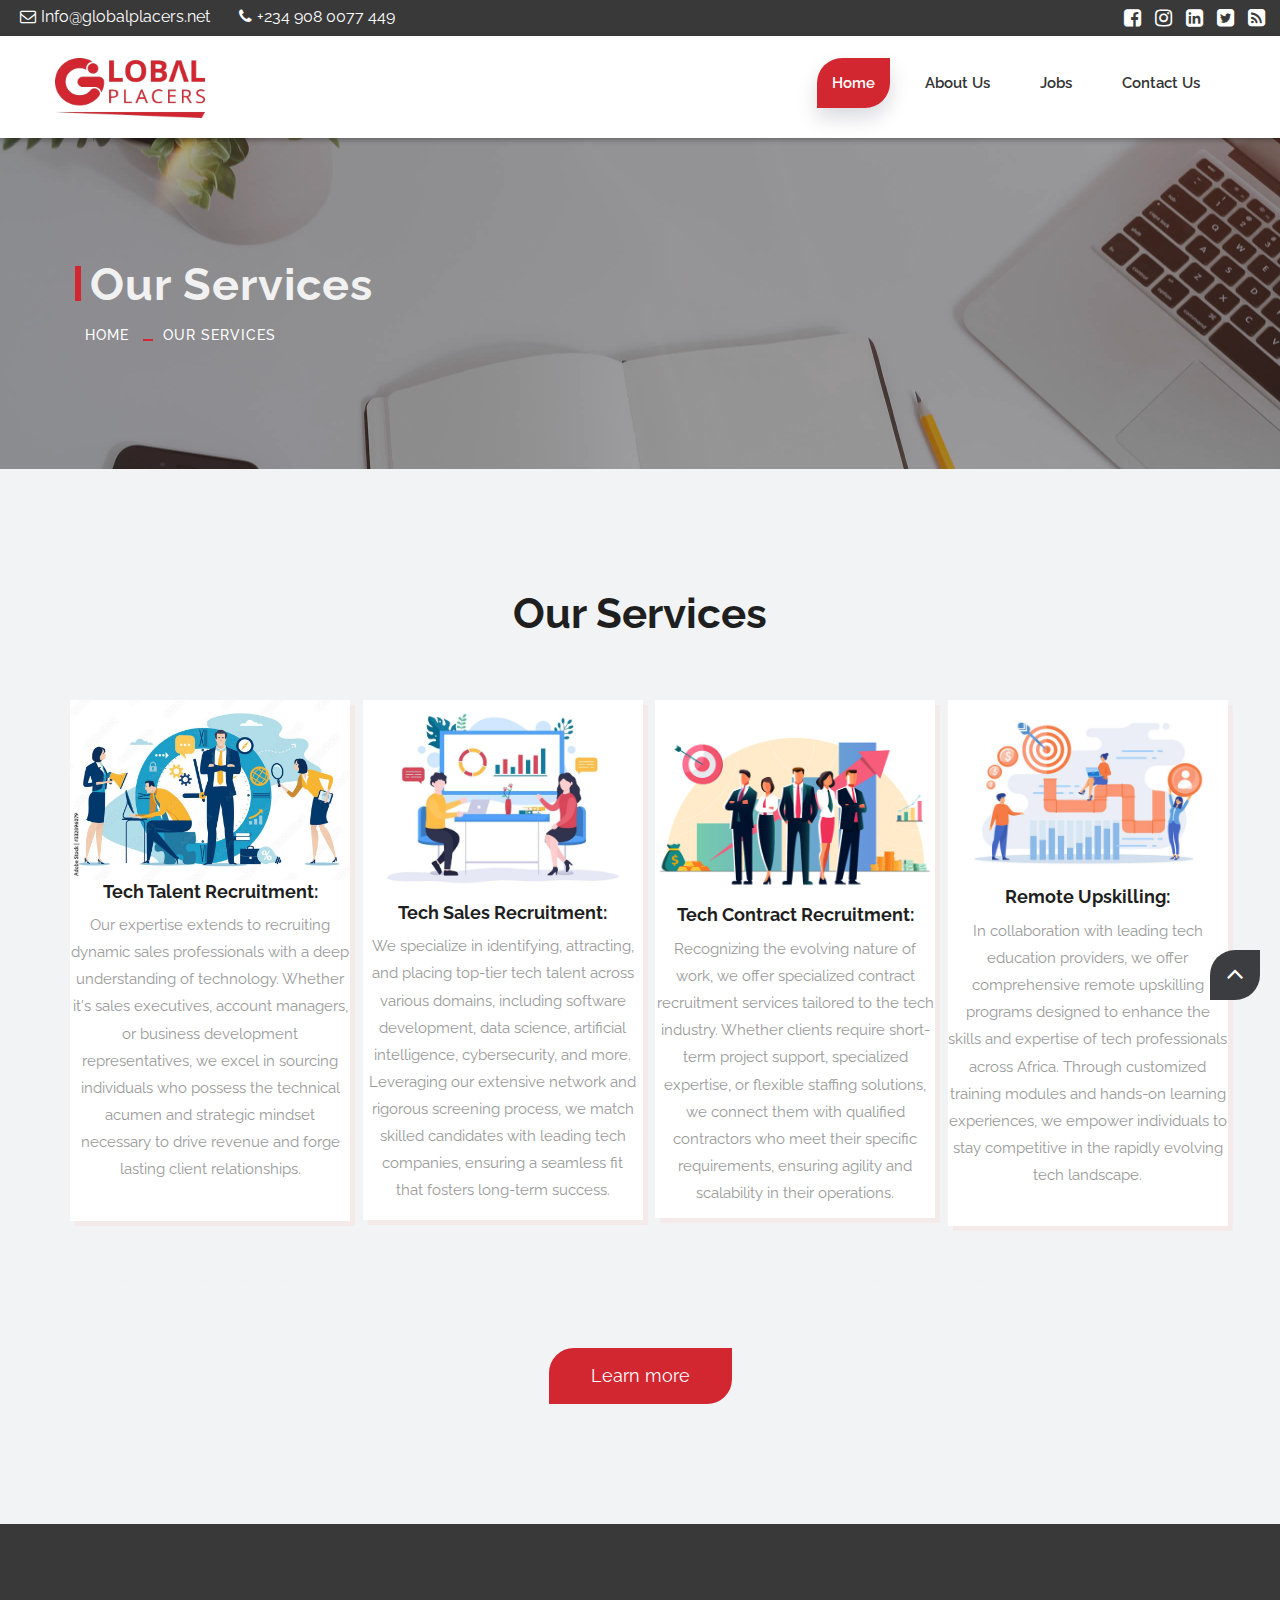
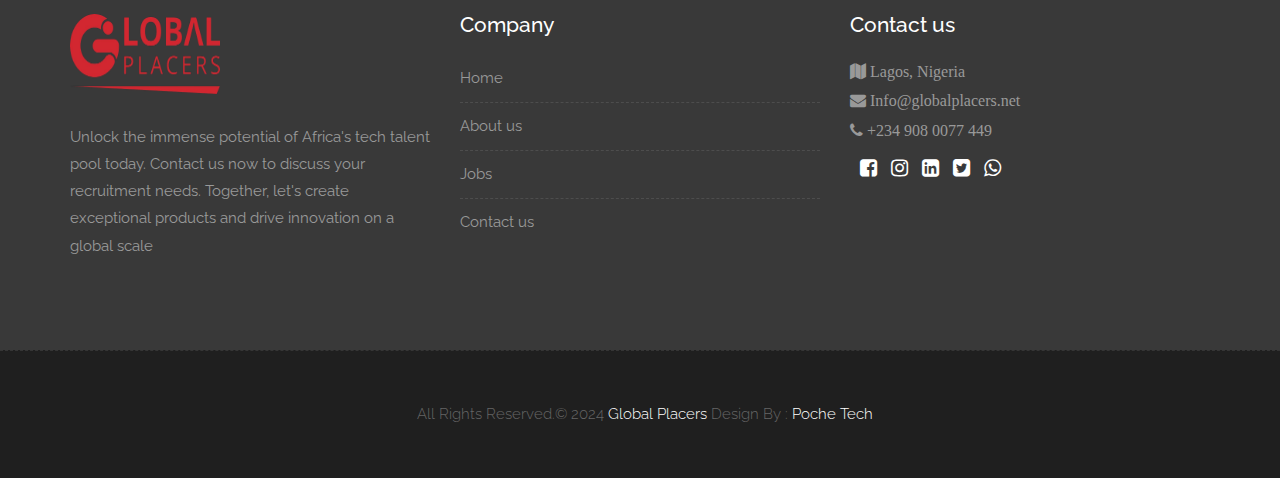
<file: services.html>
<!DOCTYPE html>

<html lang="en">

    <!-- Basic -->
    <meta charset="utf-8">
    <meta http-equiv="X-UA-Compatible" content="IE=edge">   
   
    <!-- Mobile Metas -->
    <meta name="viewport" content="width=device-width, minimum-scale=1.0, maximum-scale=1.0, user-scalable=no">
 
     <!-- Site Metas -->
    <title>Global Placers</title>  
    <meta name="keywords" content="">
    <meta name="description" content="">
    <meta name="author" content="">

    <!-- Site Icons -->
    <link rel="shortcut icon" href="uploads/logo2.jpg" type="image/x-icon" />
    <link rel="apple-touch-icon" href="images/apple-touch-icon.png">

    <!-- Bootstrap CSS -->
    <link rel="stylesheet" href="css/bootstrap.min.css">
    <!-- Site CSS -->
    <link rel="stylesheet" href="style.css">
    <!-- Responsive CSS -->
    <link rel="stylesheet" href="css/responsive.css">
    <!-- Custom CSS -->
    <link rel="stylesheet" href="css/custom.css">

    <!-- Modernizer for Portfolio -->
    <script src="js/modernizer.js"></script>

    <!--[if lt IE 9]>
      <script src="https://oss.maxcdn.com/libs/html5shiv/3.7.0/html5shiv.js"></script>
      <script src="https://oss.maxcdn.com/libs/respond.js/1.4.2/respond.min.js"></script>
    <![endif]-->

</head>
<body>

    <!-- LOADER -->
    <div id="preloader">
        <div class="loader">
			<div class="loader__bar"></div>
			<div class="loader__bar"></div>
			<div class="loader__bar"></div>
			<div class="loader__bar"></div>
			<div class="loader__bar"></div>
			<div class="loader__ball"></div>
		</div>
    </div><!-- end loader -->
    <!-- END LOADER -->
    
	<div class="top-bar">
		<div class="container-fluid">
			<div class="row">
				<div class="col-md-6 col-sm-6">
					<div class="left-top">
						<div class="email-box">
							<a href="#"><i class="fa fa-envelope-o" aria-hidden="true"></i>Info@globalplacers.net</a>
						</div>
						<div class="phone-box">
							<a href="tel:1234567890"><i class="fa fa-phone" aria-hidden="true"></i>+234 908 0077 449</a>
						</div>
					</div>
				</div>
				<div class="col-md-6 col-sm-6">
					<div class="right-top">
						<div class="social-box">
							<ul>
								<li><a href="#"><i class="fa fa-facebook-square" aria-hidden="true"></i></a></li>
								<li><a href="#"><i class="fa fa-instagram" aria-hidden="true"></i></a></li>
								<li><a href="#"><i class="fa fa-linkedin-square" aria-hidden="true"></i></a></li>
								<li><a href="#"><i class="fa fa-twitter-square" aria-hidden="true"></i></a></li>
								<li><a href="#"><i class="fa fa-rss-square" aria-hidden="true"></i></a></li>
							<ul>
						</div>
					</div>
				</div>
			</div>
		</div>
	</div>
    <header class="header header_style_01">
        <nav class="megamenu navbar navbar-default">
            <div class="container-fluid">
                <div class="navbar-header">
                    <button type="button" class="navbar-toggle collapsed" data-toggle="collapse" data-target="#navbar" aria-expanded="false" aria-controls="navbar">
                        <span class="sr-only">Toggle navigation</span>
                        <span class="icon-bar"></span>
                        <span class="icon-bar"></span>
                        <span class="icon-bar"></span>
                    </button>
                    <a class="navbar-brand" href="index.html"><img src="uploads/logo3-removebg-preview.png" style="width: 150px; height: 60px;" alt="Logo"></a>
                </div>
                <div id="navbar" class="navbar-collapse collapse">
                    <ul class="nav navbar-nav navbar-right">
                        <li><a class="active" href="index.html">Home</a></li>
                        <li><a href="about-us.html">About us</a></li>
                        <li><a href="https://app.dover.io/dover/careers/a14faa8c-afca-4da8-99de-c5d52d61486c">Jobs</a></li>
						<li><a href="contact.html">Contact us</a></li>
                    </ul>
                </div>
            </div>
        </nav>
    </header>

   	<div class="banner-area banner-bg-1">
		<div class="container">
			<div class="row">
				<div class="col-md-12">
					<div class="banner">
						<h2> Our Services
                        </h2>
						<ul class="page-title-link">
							<li><a href="index.html">Home</a></li>
							<li><a href="services.html">Our Services</a></li>
						</ul>
					</div>
				</div>
			</div>
		</div>
	</div>
    
	<div id="services" class="parallax section lb">
        <div class="container">
            <div class="section-title text-center">
                <h3><b> Our Services</b></h3>
            </div><!-- end title -->

            <div class="row">
               <div class="col-md-3">
                <div class="card " style="width: 28rem;  box-shadow: 5px 5px rgb(245, 234, 234);">
                    <img src="uploads/sales2.jpg.jpg" class="card-img-top" alt="service image" style="width: 28rem;">
                    <div class="card-body" style="background-color: white;  text-align: center; padding: 0.5px;">
                      <a href="service1.html"><h3 class="card-title"><b>Tech Talent Recruitment:</b></h3></a> 
                      <p 
                         class="card-text"> 
                         Our expertise extends to recruiting dynamic sales professionals with a deep understanding of technology. Whether it's sales executives, account managers, or business development representatives, we excel in sourcing individuals who possess the technical acumen and strategic mindset necessary to drive revenue and forge lasting client relationships.                        
                    </p>
                    <br>
                    </div>
                  </div>
               </div>
    
                 <div class="col-md-3">
                    <div class="card " style="width: 28rem;  box-shadow: 5px 5px rgb(245, 234, 234);">
                        <img src="uploads/sales1.jpg.jpg.jpg" class="card-img-top" alt="service image" style="width: 28rem;">
                        <div class="card-body" style="background-color: white;  text-align: center; padding: 5px;">
                          <a href="service2.html"><h3 class="card-title"><b>Tech Sales Recruitment:</b></h3></a> 
                          <p 
                             class="card-text"> We specialize in identifying, attracting, and placing top-tier tech talent across various domains, including software development, data science, artificial intelligence, cybersecurity, and more. Leveraging our extensive network and rigorous screening process, we match skilled candidates with leading tech companies, ensuring a seamless fit that fosters long-term success.
                        </p>
                        </div>
                      </div>
                 </div>

                 <div class="col-md-3">
                    <div class="card " style="width: 28rem;  box-shadow: 5px 5px rgb(245, 234, 234);">
                        <img src="uploads/sales3.png" class="card-img-top" alt="service image" style="width: 28rem;">
                        <div class="card-body" style="background-color: white;  text-align: center; padding: 0.5px;">
                          <a href="service3.html"><h3 class="card-title"><b>Tech Contract Recruitment:</b></h3></a> 
                          <p 
                             class="card-text">Recognizing the evolving nature of work, we offer specialized contract recruitment services tailored to the tech industry. Whether clients require short-term project support, specialized expertise, or flexible staffing solutions, we connect them with qualified contractors who meet their specific requirements, ensuring agility and scalability in their operations.
                        </p>
                        </div>
                      </div>
                 </div>

                 <div class="col-md-3">
                    <div class="card " style="width: 28rem;  box-shadow: 5px 5px rgb(245, 234, 234);">
                        <img src="uploads/sales4.jpg.png" class="card-img-top" alt="service image" style="width: 28rem;">
                        <div class="card-body" style="background-color: white; text-align: center;">
                          <a href="service4.html"><h3 class="card-title"><b>Remote Upskilling:</b></h3></a> 
                          <p 
                             class="card-text">In collaboration with leading tech education providers, we offer comprehensive remote upskilling programs designed to enhance the skills and expertise of tech professionals across Africa. Through customized training modules and hands-on learning experiences, we empower individuals to stay competitive in the rapidly evolving tech landscape.
                        </p>
                        <br>
                        </div>
                      </div>
                 </div>
            </div>
 
            <hr class="hr1">

            <div class="text-center">
                <a data-scroll href="about-us.html" class="btn btn-light btn-radius btn-brd">Learn more</a>
            </div>
        </div><!-- end container -->
    </div><!-- end section -->

    <footer class="footer">
        <div class="container">
            <div class="row">
                <div class="col-md-4 col-sm-4 col-xs-12">
                    <div class="widget clearfix">
                        <div class="widget-title">
                            <img src="uploads/logo3-removebg-preview.png" style="width: 150px; height: 80px;" alt="Logo" />
                        </div>
                        <p>Unlock the immense potential of Africa's tech talent pool today. Contact us now to discuss your recruitment needs. Together, let's create exceptional products and drive innovation on a global scale</p>
                    </div><!-- end clearfix -->
                </div><!-- end col -->

				<div class="col-md-4 col-sm-4 col-xs-12">
                    <div class="widget clearfix">
                        <div class="widget-title">
                            <h3 style="color: white;">Company</h3>
                        </div>

                        <ul class="footer-links hov">
                            <li><a href="index.html">Home <span class="icon icon-arrow-right2"></span></a></li>
							<li><a href="about-us.html">About us<span class="icon icon-arrow-right2"></span></a></li>
							<li><a href="https://app.dover.io/dover/careers/a14faa8c-afca-4da8-99de-c5d52d61486c">Jobs<span class="icon icon-arrow-right2"></span></a></li>
							<li><a href="contact.html">Contact us<span class="icon icon-arrow-right2"></span></a></li>
                        </ul><!-- end links -->
                    </div><!-- end clearfix -->
                </div><!-- end col -->
				
                <div class="col-md-4 col-sm-4 col-xs-12">
                    <div class="footer-distributed widget clearfix">
                        <div class="widget-title">
                            <h3>Contact us</h3>
                            <br>
							
                            <div class=" footer-right">
                                <div class=" footer-right" style="gap: 0px;">
                                   
                                    <h4 style="color: #999;"><i class="fa fas fas fas far fa-map"> Lagos, Nigeria</i></h4>
                                    
                                    <h4 style="color: #999;"><i class="fa fa-envelope">  Info@globalplacers.net</i></h4>
                                    
                                    <h4 style="color: #999;"><i class="fa fas fa-phone">  +234 908 0077 449</i></h4>
                                    
                                </div>

                                <div class="social-box footer-right">
                                    <ul>
                                        <li><a href="#"><i class="fa fa-facebook-square" aria-hidden="true"></i></a></li>
                                        <li><a href="#"><i class="fa fa-instagram" aria-hidden="true"></i></a></li>
                                        <li><a href="#"><i class="fa fa-linkedin-square" aria-hidden="true"></i></a></li>
                                        <li><a href="#"><i class="fa fa-twitter-square" aria-hidden="true"></i></a></li>
                                        <li><a href="#"><i class="fa fab fa-whatsapp" aria-hidden="true"></i></a></li>
                                    <ul>
                                </div>
                                
                            </div>
                        </div>              
                    </div><!-- end clearfix -->
                </div><!-- end col -->
            </div><!-- end row -->
        </div><!-- end container -->
    </footer><!-- end footer -->

    <div class="copyrights">
        <div class="container">
            <div class="footer-distributed">
                <div class="footer-left">                   
                    <p class="footer-company-name">All Rights Reserved.&copy; 2024 <a href="index.html">Global Placers</a> Design By : 
                        <a href="https://www.instagram.com/pochetech/">Poche Tech</a></p>
                </div>

                
            </div>
        </div><!-- end container -->
    </div><!-- end copyrights -->

    <a href="#" id="scroll-to-top" class="dmtop global-radius"><i class="fa fa-angle-up"></i></a>

    <!-- ALL JS FILES -->
    <script src="js/all.js"></script>
    <!-- ALL PLUGINS -->
    <script src="js/custom.js"></script>
    <script src="js/portfolio.js"></script>
    <script src="js/hoverdir.js"></script>    

</body>
</html>
</file>
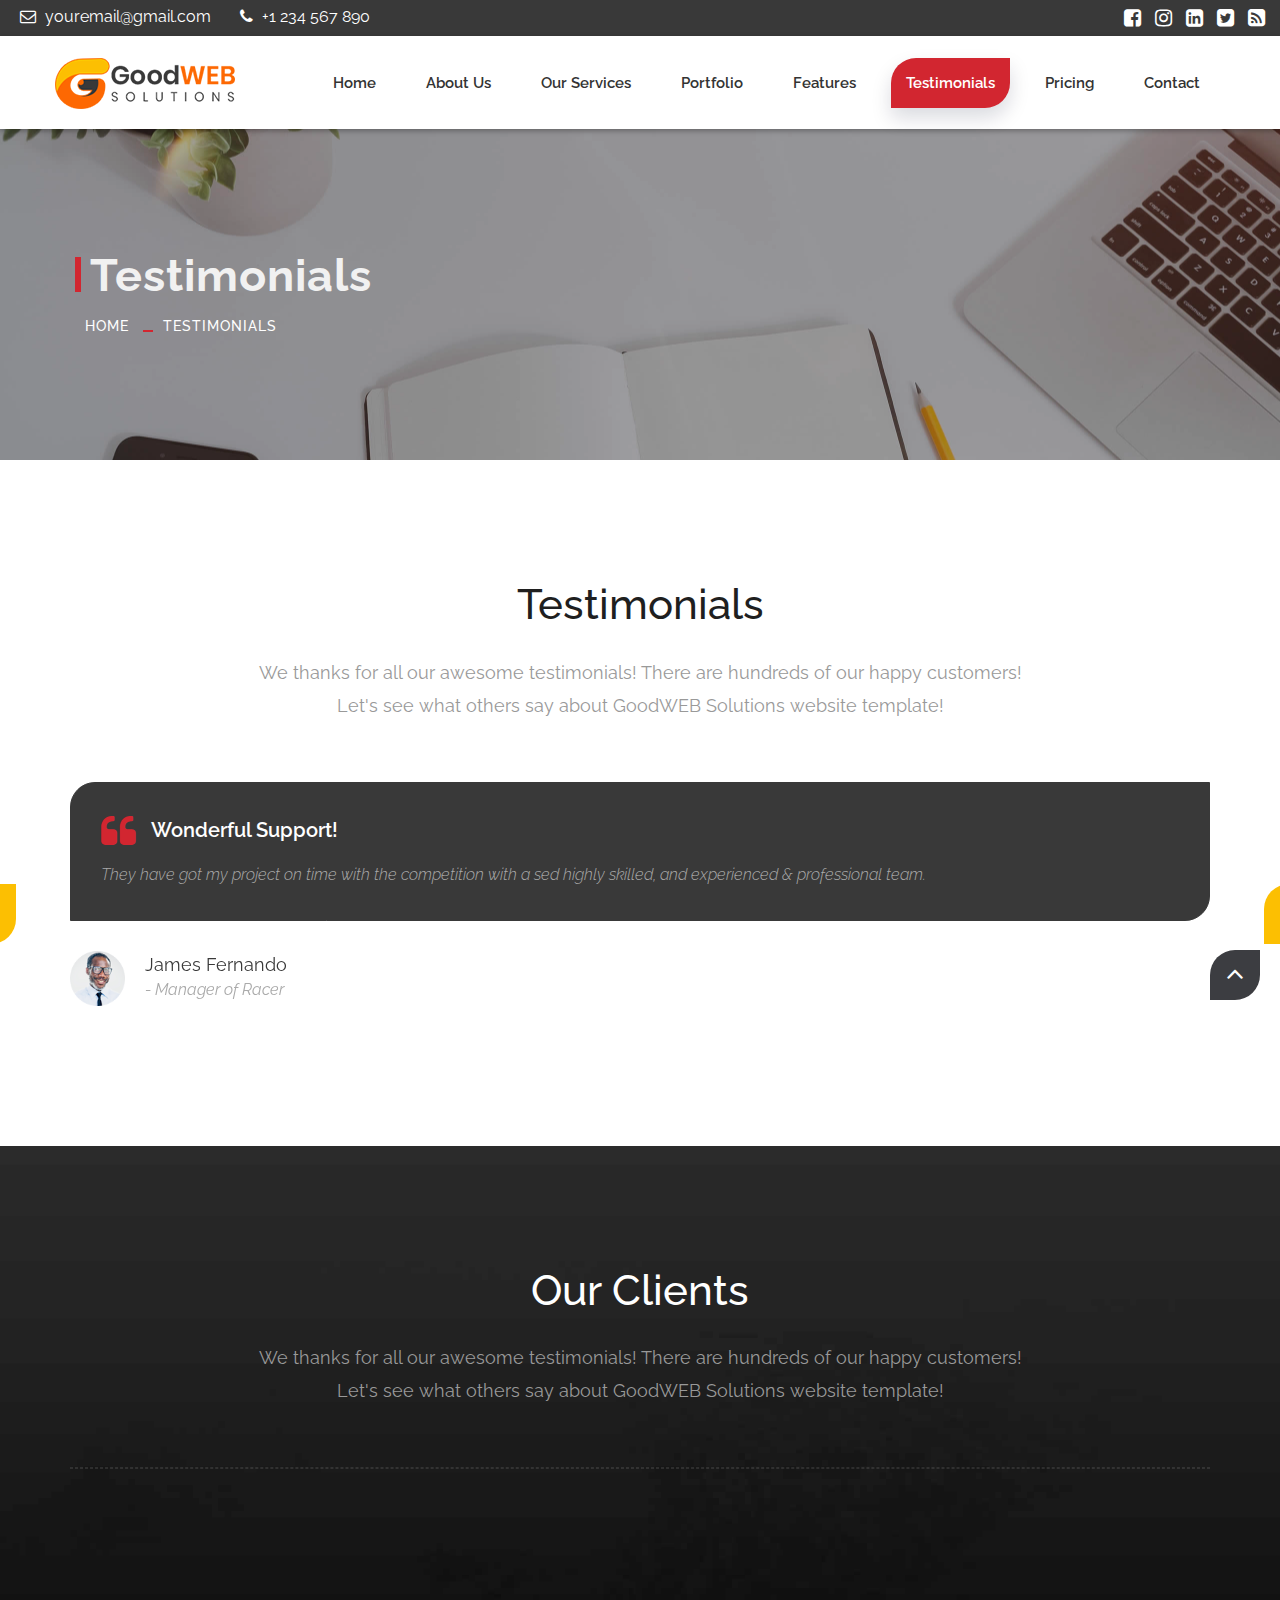
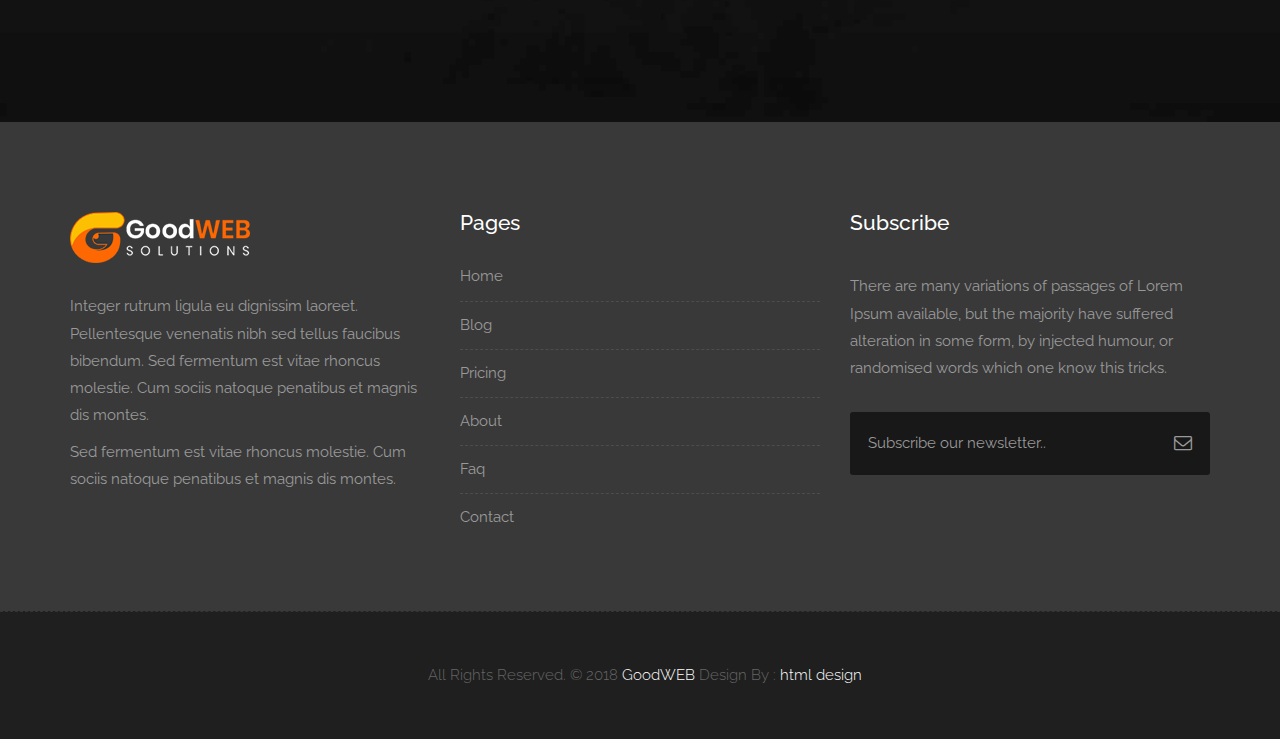
<file: testimonials.html>
<!DOCTYPE html>
<html lang="en">

    <!-- Basic -->
    <meta charset="utf-8">
    <meta http-equiv="X-UA-Compatible" content="IE=edge">   
   
    <!-- Mobile Metas -->
    <meta name="viewport" content="width=device-width, minimum-scale=1.0, maximum-scale=1.0, user-scalable=no">
 
     <!-- Site Metas -->
    <title>GoodWEB Solutions - Responsive HTML5 Landing Page Template</title>  
    <meta name="keywords" content="">
    <meta name="description" content="">
    <meta name="author" content="">

    <!-- Site Icons -->
    <link rel="shortcut icon" href="images/favicon.ico" type="image/x-icon" />
    <link rel="apple-touch-icon" href="images/apple-touch-icon.png">

    <!-- Bootstrap CSS -->
    <link rel="stylesheet" href="css/bootstrap.min.css">
    <!-- Site CSS -->
    <link rel="stylesheet" href="style.css">
    <!-- Responsive CSS -->
    <link rel="stylesheet" href="css/responsive.css">
    <!-- Custom CSS -->
    <link rel="stylesheet" href="css/custom.css">

    <!-- Modernizer for Portfolio -->
    <script src="js/modernizer.js"></script>

    <!--[if lt IE 9]>
      <script src="https://oss.maxcdn.com/libs/html5shiv/3.7.0/html5shiv.js"></script>
      <script src="https://oss.maxcdn.com/libs/respond.js/1.4.2/respond.min.js"></script>
    <![endif]-->

</head>
<body>

    <!-- LOADER -->
    <div id="preloader">
        <div class="loader">
			<div class="loader__bar"></div>
			<div class="loader__bar"></div>
			<div class="loader__bar"></div>
			<div class="loader__bar"></div>
			<div class="loader__bar"></div>
			<div class="loader__ball"></div>
		</div>
    </div><!-- end loader -->
    <!-- END LOADER -->
    
	<div class="top-bar">
		<div class="container-fluid">
			<div class="row">
				<div class="col-md-6 col-sm-6">
					<div class="left-top">
						<div class="email-box">
							<a href="#"><i class="fa fa-envelope-o" aria-hidden="true"></i> youremail@gmail.com</a>
						</div>
						<div class="phone-box">
							<a href="tel:1234567890"><i class="fa fa-phone" aria-hidden="true"></i> +1 234 567 890</a>
						</div>
					</div>
				</div>
				<div class="col-md-6 col-sm-6">
					<div class="right-top">
						<div class="social-box">
							<ul>
								<li><a href="#"><i class="fa fa-facebook-square" aria-hidden="true"></i></a></li>
								<li><a href="#"><i class="fa fa-instagram" aria-hidden="true"></i></a></li>
								<li><a href="#"><i class="fa fa-linkedin-square" aria-hidden="true"></i></a></li>
								<li><a href="#"><i class="fa fa-twitter-square" aria-hidden="true"></i></a></li>
								<li><a href="#"><i class="fa fa-rss-square" aria-hidden="true"></i></a></li>
							<ul>
						</div>
					</div>
				</div>
			</div>
		</div>
	</div>
    <header class="header header_style_01">
        <nav class="megamenu navbar navbar-default">
            <div class="container-fluid">
                <div class="navbar-header">
                    <button type="button" class="navbar-toggle collapsed" data-toggle="collapse" data-target="#navbar" aria-expanded="false" aria-controls="navbar">
                        <span class="sr-only">Toggle navigation</span>
                        <span class="icon-bar"></span>
                        <span class="icon-bar"></span>
                        <span class="icon-bar"></span>
                    </button>
                    <a class="navbar-brand" href="index.html"><img src="images/logos/logo.png" alt="image"></a>
                </div>
                <div id="navbar" class="navbar-collapse collapse">
                    <ul class="nav navbar-nav navbar-right">
                        <li><a href="index.html">Home</a></li>
                        <li><a href="about-us.html">About us</a></li>
                        <li><a href="services.html">Our Services</a></li>
                        <li><a href="portfolio.html">Portfolio</a></li>
                        <li><a href="features.html">Features</a></li>
                        <li><a class="active" href="testimonials.html">Testimonials</a></li>
                        <li><a href="pricing.html">Pricing</a></li>
						<li><a href="contact.html">Contact</a></li>
                    </ul>
                </div>
            </div>
        </nav>
    </header>

   	<div class="banner-area banner-bg-1">
		<div class="container">
			<div class="row">
				<div class="col-md-12">
					<div class="banner">
						<h2>Testimonials</h2>
						<ul class="page-title-link">
							<li><a href="#">Home</a></li>
							<li><a href="#">Testimonials</a></li>
						</ul>
					</div>
				</div>
			</div>
		</div>
	</div>

    <div id="test-box" class="section wb">
        <div class="container">
            <div class="section-title text-center">
                <h3>Testimonials</h3>
                <p class="lead">We thanks for all our awesome testimonials! There are hundreds of our happy customers! <br>Let's see what others say about GoodWEB Solutions website template!</p>
            </div><!-- end title -->

            <div class="row">
                <div class="col-md-12 col-sm-12">
                    <div class="testi-carousel owl-carousel owl-theme">
                        <div class="testimonial clearfix">
                            <div class="desc">
                                <h3><i class="fa fa-quote-left"></i> Wonderful Support!</h3>
                                <p class="lead">They have got my project on time with the competition with a sed highly skilled, and experienced & professional team.</p>
                            </div>
                            <div class="testi-meta">
                                <img src="uploads/testi_01.png" alt="" class="img-responsive alignleft">
                                <h4>James Fernando <small>- Manager of Racer</small></h4>
                            </div>
                            <!-- end testi-meta -->
                        </div>
                        <!-- end testimonial -->

                        <div class="testimonial clearfix">
                            <div class="desc">
                                <h3><i class="fa fa-quote-left"></i> Awesome Services!</h3>
                                <p class="lead">Explain to you how all this mistaken idea of denouncing pleasure and praising pain was born and I will give you completed.</p>
                            </div>
                            <div class="testi-meta">
                                <img src="uploads/testi_02.png" alt="" class="img-responsive alignleft">
                                <h4>Jacques Philips <small>- Designer</small></h4>
                            </div>
                            <!-- end testi-meta -->
                        </div>
                        <!-- end testimonial -->

                        <div class="testimonial clearfix">
                            <div class="desc">
                                <h3><i class="fa fa-quote-left"></i> Great & Talented Team!</h3>
                                <p class="lead">The master-builder of human happines no one rejects, dislikes avoids pleasure itself, because it is very pursue pleasure. </p>
                            </div>
                            <div class="testi-meta">
                                <img src="uploads/testi_03.png" alt="" class="img-responsive alignleft">
                                <h4>Venanda Mercy <small>- Newyork City</small></h4>
                            </div>
                            <!-- end testi-meta -->
                        </div>
                        <!-- end testimonial -->
                        <div class="testimonial clearfix">
                            <div class="desc">
                                <h3><i class="fa fa-quote-left"></i> Wonderful Support!</h3>
                                <p class="lead">They have got my project on time with the competition with a sed highly skilled, and experienced & professional team.</p>
                            </div>
                            <div class="testi-meta">
                                <img src="uploads/testi_01.png" alt="" class="img-responsive alignleft">
                                <h4>James Fernando <small>- Manager of Racer</small></h4>
                            </div>
                            <!-- end testi-meta -->
                        </div>
                        <!-- end testimonial -->

                        <div class="testimonial clearfix">
                            <div class="desc">
                                <h3><i class="fa fa-quote-left"></i> Awesome Services!</h3>
                                <p class="lead">Explain to you how all this mistaken idea of denouncing pleasure and praising pain was born and I will give you completed.</p>
                            </div>
                            <div class="testi-meta">
                                <img src="uploads/testi_02.png" alt="" class="img-responsive alignleft">
                                <h4>Jacques Philips <small>- Designer</small></h4>
                            </div>
                            <!-- end testi-meta -->
                        </div>
                        <!-- end testimonial -->

                        <div class="testimonial clearfix">
                            <div class="desc">
                                <h3><i class="fa fa-quote-left"></i> Great & Talented Team!</h3>
                                <p class="lead">The master-builder of human happines no one rejects, dislikes avoids pleasure itself, because it is very pursue pleasure. </p>
                            </div>
                            <div class="testi-meta">
                                <img src="uploads/testi_03.png" alt="" class="img-responsive alignleft">
                                <h4>Venanda Mercy <small>- Newyork City</small></h4>
                            </div>
                            <!-- end testi-meta -->
                        </div><!-- end testimonial -->
                    </div><!-- end carousel -->
                </div><!-- end col -->
            </div><!-- end row -->

        </div><!-- end container -->
    </div><!-- end section -->

    <div id="testimonials" class="parallax section db parallax-off" style="background-image:url('uploads/parallax_03.jpg');">
        <div class="container">
            <div class="section-title text-center">
                <h3>Our Clients</h3>
                <p class="lead">We thanks for all our awesome testimonials! There are hundreds of our happy customers! <br>Let's see what others say about GoodWEB Solutions website template!</p>
            </div><!-- end title -->

            <hr class="hr1">

            <div class="row logos">
                <div class="col-md-2 col-sm-2 col-xs-6 wow fadeInUp">
                    <a href="#"><img src="uploads/logo_01.png" alt="" class="img-repsonsive"></a>
                </div>
                <div class="col-md-2 col-sm-2 col-xs-6 wow fadeInUp">
                    <a href="#"><img src="uploads/logo_02.png" alt="" class="img-repsonsive"></a>
                </div>
                <div class="col-md-2 col-sm-2 col-xs-6 wow fadeInUp">
                    <a href="#"><img src="uploads/logo_03.png" alt="" class="img-repsonsive"></a>
                </div>
                <div class="col-md-2 col-sm-2 col-xs-6 wow fadeInUp">
                    <a href="#"><img src="uploads/logo_04.png" alt="" class="img-repsonsive"></a>
                </div>
                <div class="col-md-2 col-sm-2 col-xs-6 wow fadeInUp">
                    <a href="#"><img src="uploads/logo_05.png" alt="" class="img-repsonsive"></a>
                </div>
                <div class="col-md-2 col-sm-2 col-xs-6 wow fadeInUp">
                    <a href="#"><img src="uploads/logo_06.png" alt="" class="img-repsonsive"></a>
                </div>
            </div><!-- end row -->

        </div><!-- end container -->
    </div><!-- end section -->

    <footer class="footer">
        <div class="container">
            <div class="row">
                <div class="col-md-4 col-sm-4 col-xs-12">
                    <div class="widget clearfix">
                        <div class="widget-title">
                            <img src="images/logos/logo-2.png" alt="" />
                        </div>
                        <p> Integer rutrum ligula eu dignissim laoreet. Pellentesque venenatis nibh sed tellus faucibus bibendum. Sed fermentum est vitae rhoncus molestie. Cum sociis natoque penatibus et magnis dis montes.</p>
                        <p>Sed fermentum est vitae rhoncus molestie. Cum sociis natoque penatibus et magnis dis montes.</p>
                    </div><!-- end clearfix -->
                </div><!-- end col -->

				<div class="col-md-4 col-sm-4 col-xs-12">
                    <div class="widget clearfix">
                        <div class="widget-title">
                            <h3>Pages</h3>
                        </div>

                        <ul class="footer-links hov">
                            <li><a href="#">Home <span class="icon icon-arrow-right2"></span></a></li>
							<li><a href="#">Blog <span class="icon icon-arrow-right2"></span></a></li>
							<li><a href="#">Pricing <span class="icon icon-arrow-right2"></span></a></li>
							<li><a href="#">About <span class="icon icon-arrow-right2"></span></a></li>
							<li><a href="#">Faq <span class="icon icon-arrow-right2"></span></a></li>
							<li><a href="#">Contact <span class="icon icon-arrow-right2"></span></a></li>
                        </ul><!-- end links -->
                    </div><!-- end clearfix -->
                </div><!-- end col -->
				
                <div class="col-md-4 col-sm-4 col-xs-12">
                    <div class="footer-distributed widget clearfix">
                        <div class="widget-title">
                            <h3>Subscribe</h3>
							<p>There are many variations of passages of Lorem Ipsum available, but the majority have suffered alteration in some form, by injected humour, or randomised words which one know this tricks.</p>
                        </div>
						
						<div class="footer-right">
							<form method="get" action="#">
								<input placeholder="Subscribe our newsletter.." name="search">
								<i class="fa fa-envelope-o"></i>
							</form>
						</div>                        
                    </div><!-- end clearfix -->
                </div><!-- end col -->
            </div><!-- end row -->
        </div><!-- end container -->
    </footer><!-- end footer -->

    <div class="copyrights">
        <div class="container">
            <div class="footer-distributed">
                <div class="footer-left">                   
                    <p class="footer-company-name">All Rights Reserved. &copy; 2018 <a href="#">GoodWEB</a> Design By : 
					<a href="https://html.design/">html design</a></p>
                </div>

                
            </div>
        </div><!-- end container -->
    </div><!-- end copyrights -->

    <a href="#" id="scroll-to-top" class="dmtop global-radius"><i class="fa fa-angle-up"></i></a>

    <!-- ALL JS FILES -->
    <script src="js/all.js"></script>
    <!-- ALL PLUGINS -->
    <script src="js/custom.js"></script>
    <script src="js/portfolio.js"></script>
    <script src="js/hoverdir.js"></script>    

</body>
</html>
</file>
<file: style.css>
/*------------------------------------------------------------------
    Version: 1.0
-------------------------------------------------------------------*/


/*------------------------------------------------------------------
    [Table of contents]

    1. IMPORT FONTS
    2. IMPORT FILES
    3. SKELETON
    4. WP CORE
    5. HEADER
    6. SECTIONS
    7. SECTIONS
    8. PORTFOLIO
    9. TESTIMONIALS
    10. PRICING TABLES
    11. ICON BOXES
    12. MESSAGE BOXES
    13. FEATURES
    14. CONTACT
    15. FOOTER
    16. MISC
    17. BUTTONS
-------------------------------------------------------------------*/


/*------------------------------------------------------------------
    IMPORT FONTS
-------------------------------------------------------------------*/

@import url('https://fonts.googleapis.com/css?family=Raleway:100,200,300,400,500,600,700,900');

/*------------------------------------------------------------------
    IMPORT FILES
-------------------------------------------------------------------*/

@import url(css/animate.css);
@import url(css/flaticon.css);
@import url(css/icomoon.css);
@import url(css/prettyPhoto.css);
@import url(css/owl.carousel.css);
@import url(css/font-awesome.min.css);

/*------------------------------------------------------------------
    SKELETON
-------------------------------------------------------------------*/

body {
    color: #999;
    font-size: 15px;
    font-family: 'Raleway', sans-serif;
    line-height: 1.80857;
}

body.demos .section {
    background: url(images/bg.png) repeat top center #f2f3f5;
}

body.demos .section-title img {
    max-width: 280px;
    display: block;
    margin: 10px auto;
}

body.demos .service-widget h3 {
    border-bottom: 1px solid #ededed;
    font-size: 18px;
    padding: 20px 0;
    background-color: #ffffff;
}

body.demos .service-widget {
    margin: 0 0 30px;
    padding: 30px;
    background-color: #fff
}

body.demos .container-fluid {
    max-width: 1080px
}

a {
    color: #1f1f1f;
    text-decoration: none !important;
    outline: none !important;
    -webkit-transition: all .3s ease-in-out;
    -moz-transition: all .3s ease-in-out;
    -ms-transition: all .3s ease-in-out;
    -o-transition: all .3s ease-in-out;
    transition: all .3s ease-in-out;
}

h1,
h2,
h3,
h4,
h5,
h6 {
    letter-spacing: 0;
    font-weight: normal;
    position: relative;
    padding: 0 0 10px 0;
    font-weight: normal;
    line-height: 120% !important;
    color: #1f1f1f;
    margin: 0
}

h1 {
    font-size: 24px
}

h2 {
    font-size: 22px
}

h3 {
    font-size: 18px
}

h4 {
    font-size: 16px
}

h5 {
    font-size: 14px
}

h6 {
    font-size: 13px
}

h1 a,
h2 a,
h3 a,
h4 a,
h5 a,
h6 a {
    color: #212121;
    text-decoration: none!important;
    opacity: 1
}

h1 a:hover,
h2 a:hover,
h3 a:hover,
h4 a:hover,
h5 a:hover,
h6 a:hover {
    opacity: .8
}

a {
    color: #1f1f1f;
    text-decoration: none;
    outline: none;
}

a,
.btn {
    text-decoration: none !important;
    outline: none !important;
    -webkit-transition: all .3s ease-in-out;
    -moz-transition: all .3s ease-in-out;
    -ms-transition: all .3s ease-in-out;
    -o-transition: all .3s ease-in-out;
    transition: all .3s ease-in-out;
}

.btn-custom {
    margin-top: 20px;
    background-color: transparent !important;
    border: 2px solid #ddd;
    padding: 12px 40px;
    font-size: 16px;
}

.lead {
    font-size: 18px;
    line-height: 30px;
    color: black;
    margin: 0;
    padding: 0;
}

blockquote {
    margin: 20px 0 20px;
    padding: 30px;
}

ul, li, ol{
	margin: 0px;
	padding: 0px;
	list-style: none;
}

/*------------------------------------------------------------------
    WP CORE
-------------------------------------------------------------------*/

.first {
    clear: both
}

.last {
    margin-right: 0
}

.alignnone {
    margin: 5px 20px 20px 0;
}

.aligncenter,
div.aligncenter {
    display: block;
    margin: 5px auto 5px auto;
}

.alignright {
    float: right;
    margin: 10px 0 20px 20px;
}

.alignleft {
    float: left;
    margin: 10px 20px 20px 0;
}

a img.alignright {
    float: right;
    margin: 10px 0 20px 20px;
}

a img.alignnone {
    margin: 10px 20px 20px 0;
}

a img.alignleft {
    float: left;
    margin: 10px 20px 20px 0;
}

a img.aligncenter {
    display: block;
    margin-left: auto;
    margin-right: auto
}

.wp-caption {
    background: #fff;
    border: 1px solid #f0f0f0;
    max-width: 96%;
    /* Image does not overflow the content area */
    padding: 5px 3px 10px;
    text-align: center;
}

.wp-caption.alignnone {
    margin: 5px 20px 20px 0;
}

.wp-caption.alignleft {
    margin: 5px 20px 20px 0;
}

.wp-caption.alignright {
    margin: 5px 0 20px 20px;
}

.wp-caption img {
    border: 0 none;
    height: auto;
    margin: 0;
    max-width: 98.5%;
    padding: 0;
    width: auto;
}

.wp-caption p.wp-caption-text {
    font-size: 11px;
    line-height: 17px;
    margin: 0;
    padding: 0 4px 5px;
}


/* Text meant only for screen readers. */

.screen-reader-text {
    clip: rect(1px, 1px, 1px, 1px);
    position: absolute !important;
    height: 1px;
    width: 1px;
    overflow: hidden;
}

.screen-reader-text:focus {
    background-color: #f1f1f1;
    border-radius: 3px;
    box-shadow: 0 0 2px 2px rgba(0, 0, 0, 0.6);
    clip: auto !important;
    color: #21759b;
    display: block;
    font-size: 14px;
    font-size: 0.875rem;
    font-weight: bold;
    height: auto;
    left: 5px;
    line-height: normal;
    padding: 15px 23px 14px;
    text-decoration: none;
    top: 5px;
    width: auto;
    z-index: 100000;
    /* Above WP toolbar. */
}

/*------------------------------------------------------------------
    Top head
-------------------------------------------------------------------*/

.top-bar{
	background: #393939;
}
.left-top{
	padding: 3px 0px; 
}
.email-box{
	display: inline-block;
	margin-right: 20px;
}
.email-box a{
	color: #ffffff;
	font-size: 16px;
}
.email-box a:hover{
	color: #D22630;
}
.email-box a i{
	padding: 0px 5px;
}
.phone-box{
	display: inline-block;
}

.phone-box a{
	color: #ffffff;
	font-size: 16px;
}
.phone-box a:hover{
	color: #D22630;
}
.phone-box a i{
	padding: 0px 5px;
}

.social-box{
	float: right;
}

.social-box ul li{
	display: inline-block;
	padding-left: 10px;
}

.social-box ul li a{
	color: #ffffff;
	font-size: 20px;
}
.social-box ul li a:hover{
	color: #D22630;
}


/*------------------------------------------------------------------
    HEADER
-------------------------------------------------------------------*/

.megamenu .nav,
.megamenu .collapse,
.megamenu .dropup,
.megamenu .dropdown {
    position: static;
}

.megamenu .container-fluid {
    position: relative;
}

.megamenu .dropdown-menu {
    left: auto;
}

.megamenu .megamenu-content {
    padding: 20px 30px;
}

.megamenu .dropdown.megamenu-fw .dropdown-menu {
    left: 0;
    right: 0;
}

.megamenu .list-unstyled {
    min-width: 200px;
}

.header_style_01 {
    background-color: rgba(255, 255, 255);
    display: block;
    left: 0;
    padding: 20px 40px !important;
    position: relative;
    right: 0;
    top: 0;
    width: 100%;
	-webkit-box-shadow: 0px 2px 5px 0px rgba(0,0,0,0.30);
	-moz-box-shadow: 0px 2px 5px 0px rgba(0,0,0,0.30);
	box-shadow: 0px 2px 5px 0px rgba(0,0,0,0.30);
    z-index: 111;
}

.header_style_01 .navbar-default {
    background-color: transparent;
    border: 0;
	border-radius: 0px;
}

.header_style_01 .navbar,
.header_style_01 .navbar-nav,
.header_style_01 .navbar-default,
.header_style_01 .nav {
    margin-bottom: 0 !important;
}

.header_style_01 .navbar-brand {
    padding: 2px 15px 0 15px;
	height: auto;
}

.header_style_01 .navbar-default .navbar-nav > li > a {
    border-radius: 0;
    color: #ffffff;
    font-size: 15px;
    font-style: normal;
    font-weight: 600;
    text-transform: capitalize;
    background-color: transparent;
}

.header_style_01 .navbar-default .navbar-nav > li a {
	color: #333333;
	padding: 15px 15px;
}

.header_style_01 .navbar-default .navbar-nav > li a.active{
	color: #ffffff;
	box-shadow: 0 10px 20px 0 rgba(5, 16, 44, .15);
	border-radius: 25px 0px 25px 0px;
	background: #D22630;
}

.header_style_01 .navbar-default .navbar-nav > li:hover a,
.header_style_01 .navbar-default .navbar-nav > li:focus a {
    color: #ffffff;
	box-shadow: 0 10px 20px 0 rgba(5, 16, 44, .15);
	border-radius: 25px 0px 25px 0px;
	background: #D22630;
}

.header_style_01 .navbar-right > li {
    margin-top: 2px;
    -webkit-transition: all .3s ease-in-out;
    -moz-transition: all .3s ease-in-out;
    -ms-transition: all .3s ease-in-out;
    -o-transition: all .3s ease-in-out;
    transition: all .3s ease-in-out;
}

.header_style_01 .navbar-right > li > a {
    padding-bottom: 10px;
    padding-top: 10px;
}

li.social-links {
    margin: 0 8px;
}

li.social-links a {
    padding: 13px 0 !important;
}

.navbar-nav li {
    position: relative;
	margin: 0px 10px;
}

.navbar-nav span {
    font-size: 24px;
    position: absolute;
    right: 2px;
    top: 13px;
}

/*------------------------------------------------------------------
    Banner Slider
-------------------------------------------------------------------*/

.slider-bg-one {
    background-image: url("uploads/slider_01.jpg");
    background-position: center center;
    background-repeat: no-repeat;
    background-size: cover;
}

.slider-bg-two {
    background-image: url("uploads/slider_02.jpg");
    background-position: center center;
    background-repeat: no-repeat;
    background-size: cover;
}

.slider-bg-three {
    background-image: url("uploads/slider_03.jpg");
    background-position: center center;
    background-repeat: no-repeat;
    background-size: cover;
}

.slider-content-area {
    height: 100vh;
    position: relative;
}

.home-one-slider-otem .slider-content-area {
    height: 650px;
    position: relative;
}

.slide-text {
    position: absolute;
    top: 50%;
    transform: translateY(-50%);
    width: 100%;
    z-index: 1;
}

.slide-text h1 {
    color: #fff;
    font-size: 70px;
    font-weight: 700;
    text-transform: capitalize;
	text-shadow: 0px 4px 3px rgba(0,0,0,0.4),
             0px 8px 13px rgba(0,0,0,0.1),
             0px 18px 23px rgba(0,0,0,0.1);
}

.slide-text h1 span{
	color: #D22630;
}

.slide-text h2 {
    color: #fff;
    font-size: 22px;
    letter-spacing: 1px;
    margin-bottom: 20px;
	text-shadow: 0px 4px 3px rgba(0,0,0,0.4),
             0px 8px 13px rgba(0,0,0,0.1),
             0px 18px 23px rgba(0,0,0,0.1);
}


.slider-wrapper .owl-nav .owl-prev, .slider-wrapper .owl-nav .owl-next {
    background: #393939;
    height: 60px;
    top: 50%;
    transform: translateY(-50%);
    transition: all 0.4s ease-in-out 0s;
    width: 60px;
	border-radius: 25px 0px 25px 0px;
}

.slider-wrapper .owl-nav .owl-prev:hover, .slider-wrapper .owl-nav .owl-next:hover {
	background: #D22630;
}

.slider-wrapper .owl-nav .owl-prev {
    margin-left: 0%;
	left: 0px;
	position: absolute;
}

.slider-wrapper .owl-nav .owl-prev i{
	position: absolute;
	left: 0px;
	right: 0;
	width: auto;
	height: auto;
	background: none;
	color: #ffffff;
}

.slider-wrapper .owl-nav .owl-next {
    margin-right: 0%;
    right: 0;
	position: absolute;
}

.slider-wrapper .owl-nav .owl-next i{
	position: absolute;
	right: 0;
	left: 0px;
	width: auto;
	height: auto;
	background: none;
	color: #ffffff;
}

.home-one-slider-otem::before{
	content: "";
	position: absolute;
	background: rgba(0,0,0, 0.8);
	width: 100%;
	height: 100%;
	top: 0%;
	left: 100%;
	z-index: 1
}


/*------------------------------------------------------------------
    SECTIONS
-------------------------------------------------------------------*/

.parallax {
    background-attachment: fixed;
    background-size: cover;
    height: 100%;
    padding: 120px 0;
    position: relative;
    width: 100%;
}

.parallax.parallax-off {
    background-attachment: scroll !important;
    display: block;
    height: 100%;
    min-height: 100%;
    overflow: hidden;
    position: relative;
    background-position: center center;
    vertical-align: sub;
    width: 100%;
    z-index: 2;
}

.no-scroll-xy {
    overflow: hidden !important;
    -webkit-transition: all .4s ease-in-out;
    -moz-transition: all .4s ease-in-out;
    -ms-transition: all .4s ease-in-out;
    -o-transition: all .4s ease-in-out;
    transition: all .4s ease-in-out;
}

.section {
    display: block;
    position: relative;
    overflow: hidden;
    padding: 120px 0;
}

.noover {
    overflow: visible;
}

.noover .btn-dark {
    border: 0 !important;
}

.nopad {
    padding: 0;
}

.nopadtop {
    padding-top: 0;
}

.section.wb {
    background-color: #ffffff;
}

.section.lb {
    background-color: #f2f3f5;
}

.section.db {
    background-color: #1f1f1f;
}

.section.color1 {
    background-color: #448AFF;
}

.first-section {
    display: block;
    position: relative;
    overflow: hidden;
    padding: 16em 0 13em;
}

.first-section h2 {
    color: #ffffff;
    font-size: 68px;
    font-weight: 300;
    text-transform: capitalize;
    display: block;
    margin: 0;
    padding: 0 0 30px;
    position: relative;
}

.first-section .lead {
    font-size: 21px;
    font-weight: 300;
    padding: 0 0 40px;
    margin: 0;
    line-height: inherit;
    color: #ffffff;
}

.macbookright {
    width: 980px;
    position: absolute;
    right: -15%;
    bottom: -6%;
}

.section-title {
    display: block;
    position: relative;
    margin-bottom: 60px;
}

.section-title p {
    color: #999;
    font-weight: 400;
    font-size: 18px;
    line-height: 33px;
    margin: 0;
}

.section-title h3 {
    font-size: 42px;
    font-weight: 500;
    line-height: 62px;
    margin: 0 0 25px;
    padding: 0;
    text-transform: none;
}

.section.colorsection p,
.section.colorsection h3,
.section.db h3 {
    color: #ffffff;
}

.service-widget{
	background: #ffffff;
}

.section.lb .service-dit h3{
	padding: 12px 0px;
}
.service-dit{
	padding: 20px 15px;
}


/*------------------------------------------------------------------
    PORTFOLIO
-------------------------------------------------------------------*/

.item-h2,
.item-h1 {
    height: 100% !important;
    height: auto !important;
}

.isotope-item {
    z-index: 2;
    padding: 0;
}

.isotope-hidden.isotope-item {
    pointer-events: none;
    z-index: 1;
}

.isotope,
.isotope .isotope-item {
    /* change duration value to whatever you like */
    -webkit-transition-duration: 0.8s;
    -moz-transition-duration: 0.8s;
    transition-duration: 0.8s;
}

.isotope {
    -webkit-transition-property: height, width;
    -moz-transition-property: height, width;
    transition-property: height, width;
}

.isotope .isotope-item {
    -webkit-transition-property: -webkit-transform, opacity;
    -moz-transition-property: -moz-transform, opacity;
    transition-property: transform, opacity;
}

.portfolio-filter ul {
    padding: 0;
    z-index: 2;
    display: block;
    position: relative;
    margin: 0;
}

.portfolio-filter ul li {
    border-radius: 0;
    display: inline-block;
    margin: 0 5px 0 0;
    text-decoration: none;
    text-transform: uppercase;
    vertical-align: middle;
}

.portfolio-filter ul li:last-child:after {
    content: "";
}

.portfolio-filter ul li .btn-dark {
    box-shadow: none;
    background-color: transparent;
    border: 2px solid #D22630 !important;
    color: #393939;
    font-weight: 500;
    font-size: 14px;
    padding: 15px 35px;
}

.da-thumbs {
    list-style: none;
    position: relative;
    padding: 0;
}

.da-thumbs .pitem {
    margin: 0;
    padding: 15px;
    position: relative;
}

.da-thumbs .pitem a,
.da-thumbs .pitem a img {
    display: block;
    position: relative;
}

.da-thumbs .pitem a {
    overflow: hidden;
}

.da-thumbs .pitem a div {
    position: absolute;
    background-color: rgba(0, 0, 0, 0.8);
    width: 100%;
    height: 100%;
}

.da-thumbs .pitem a div h3 {
    display: block;
    color: #ffffff;
    font-size: 20px;
    padding: 30px 15px;
    text-transform: capitalize;
    font-weight: normal;
}

.da-thumbs .pitem a div h3 small {
    display: block;
    color: #ffffff;
    margin-top: 5px;
    font-size: 13px;
    font-weight: 300;
}

.da-thumbs .pitem a div i {
    background-color: #D22630;
    position: absolute;
    color: #ffffff !important;
    bottom: 0;
    font-size: 15px;
    z-index: 12;
    right: 0;
    width: 50px;
    height: 50px;
    line-height: 50px;
    text-align: center;
	border-radius: 25px 0px 0px 0px;
}


/*------------------------------------------------------------------
    TESTIMONIALS
-------------------------------------------------------------------*/

.logos img {
    margin: auto;
    display: block;
    text-align: center;
    width: 100%;
    opacity: 0.3;
}

.logos img:hover {
    opacity: 0.5;
}

.desc h3 i {
    color: #D22630;
    font-size: 37px;
    vertical-align: middle;
    margin-right: 12px;
}

.desc {
    padding: 30px;
    position: relative;
    background: #393939;
    border: 1px solid #393939;
	-webkit-border-radius: 25px 0px 25px 0px;
	-moz-border-radius: 25px 0px 25px 0px;
	border-radius: 25px 0px 25px 0px;
}

.testi-meta {
    display: block;
    margin-top: 20px;
}

.testimonial h4 {
    font-size: 18px;
    color: #ffffff;
    padding: 13px 0 0;
}

.testimonial img {
    max-width: 55px;
}

.testimonial small {
    margin-top: 7px;
    font-size: 16px;
    display: block;
}

.testimonial {
    background-color: transparent;
}

.testimonial h3 {
    padding: 0 0 10px;
    font-size: 20px;
    font-weight: 600;
}

.testimonial small,
.testimonial .lead {
    background-color: transparent;
    color: #aaa;
    display: block;
    font-size: 16px;
    font-style: italic;
    line-height: 30px;
    margin: 0;
    padding: 0;
    position: relative;
}

.testimonial p:after {
    display: none;
}


/*------------------------------------------------------------------
    PRICING TABLES
-------------------------------------------------------------------*/

.pricing-table {
    margin: 50px 0 0 0;
    background: #fff;
    box-shadow: 0 5px 14px rgba(0, 0, 0, 0.1);
}

.pricing-table i {
    width: 30px;
    color: #c2c2c2;
    display: inline-block;
    margin-right: 10px;
    padding-right: 5px;
    border-right: 1px solid #ececec;
}

.pricing-table .btn-dark {
    padding: 10px 24px;
    font-size: 15px;
}

.pricing-table strong {
    font-weight: 600;
    margin-right: 6px;
    color: #1f1f1f;
}

.pricing-table-header {
    padding: 30px 0 25px 0;
    background: #ffffff;
}

.pricing-table-header h2 {
    font-size: 31px;
    margin: 0;
    padding: 0;
    font-weight: 300;
}

.pricing-table-header h3 {
    font-size: 15px;
    font-weight: 600;
    color: #aaaaaa;
    margin-top: 10px;
    text-transform: uppercase;
}

.pricing-table-space {
    height: 10px;
}

.pricing-table-text {
    margin: 15px 30px 0 30px;
    padding: 0 10px 15px 10px;
    border-bottom: 1px solid #ececec;
    font-weight: 300;
    line-height: 30px;
    color: #c2c2c2;
    font-size: 16px;
}

.pricing-table-text p {
    font-weight: 400;
}

.pricing-table-features {
    margin: 15px 30px 0 30px;
    padding: 0 10px 15px 30px;
    border-bottom: 1px solid #ececec;
    text-align: left;
    line-height: 30px;
    font-size: 16px;
    color: #c2c2c2;
}

.pricing-table-highlighted h3,
.pricing-table-highlighted h2 {
    color: #ffffff !important;
}

.pricing-table-sign-up {
    margin-top: 25px;
    padding-bottom: 30px;
}


/* Highlighted table */

.pricing-table-highlighted {
    margin-top: 0;
}

.m130 {
    margin-top: 130px;
}

.nav-pills {
    border: 1px solid #e1e1e1;
}

.nav-pills > li {
    width: 50%;
    padding: 10px;
    float: left;
    margin: 0 !important;
}

.nav-pills > li > a {
    margin: 0!important;
    text-align: center;
    background-color: #f4f4f4;
}


/*------------------------------------------------------------------
    ICON BOXES
-------------------------------------------------------------------*/

.icon-wrapper {
    position: relative;
    cursor: pointer;
    display: block;
    z-index: 1;
}

.icon-wrapper i {
    width: 75px;
    height: 75px;
    text-align: center;
    line-height: 75px;
    font-size: 28px;
    background-color: #f2f3f5;
    color: #1f1f1f;
    margin-top: 0;
}

.small-icons.icon-wrapper:hover i,
.small-icons.icon-wrapper:hover i:hover,
.small-icons.icon-wrapper i {
    width: auto !important;
    height: auto !important;
    line-height: 1 !important;
    padding: 0 !important;
    color: #e3e3e3 !important;
    background-color: transparent !important;
    background: none !important;
    margin-right: 10px !important;
    vertical-align: middle;
    font-size: 24px !important;
}

.small-icons.icon-wrapper h3 {
    font-size: 18px;
    padding-bottom: 5px;
}

.small-icons.icon-wrapper p {
    padding: 0;
    margin: 0;
}

.icon-wrapper h3 {
    font-size: 21px;
    padding: 0 0 15px;
    margin: 0;
}

.icon-wrapper p {
    margin-bottom: 0;
    padding-left: 95px;
}

.icon-wrapper p small {
    display: block;
    color: #999;
    margin-top: 10px;
    text-transform: none;
    font-weight: 600;
    font-size: 16px;
}

.icon-wrapper p small:after {
    content: "\f105";
    font-family: FontAwesome;
    margin-left: 5px;
    font-size: 11px;
}

.effect-1 {
    display: inline-block;
    cursor: pointer;
    text-align: center;
    position: relative;
    text-decoration: none;
    z-index: 1;
}

.effect-1:after {
    pointer-events: none;
    position: absolute;
    width: 100%;
    height: 100%;
    border-radius: 50%;
    content: '';
    -webkit-box-sizing: content-box;
    -moz-box-sizing: content-box;
    box-sizing: content-box;
}

.effect-1 {
    -webkit-transition: background 0.2s, color 0.2s;
    -moz-transition: background 0.2s, color 0.2s;
    transition: background 0.2s, color 0.2s;
}

.effect-1:after {
    top: -7px;
    left: -7px;
    padding: 7px;
    box-shadow: 0 0 0 2px #D22630;
    -webkit-transition: -webkit-transform 0.2s, opacity 0.2s;
    -webkit-transform: scale(.8);
    -moz-transition: -moz-transform 0.2s, opacity 0.2s;
    -moz-transform: scale(.8);
    -ms-transform: scale(.8);
    transition: transform 0.2s, opacity 0.2s;
    transform: scale(.8);
    opacity: 0;
}

.effect-1:hover:after {
    -webkit-transform: scale(1);
    -moz-transform: scale(1);
    -ms-transform: scale(1);
    transform: scale(1);
    opacity: 1;
}

.effect-1:after {
    -webkit-transform: scale(1.2);
    -moz-transform: scale(1.2);
    -ms-transform: scale(1.2);
    transform: scale(1.2);
}

.effect-1:hover:after {
    -webkit-transform: scale(1);
    -moz-transform: scale(1);
    -ms-transform: scale(1);
    transform: scale(1);
    opacity: 1;
}


/*------------------------------------------------------------------
    MESSAGE BOXES
-------------------------------------------------------------------*/

.service-widget h3 {
    font-size: 22px;
    color: #ffffff;
    padding: 20px 0 12px;
    margin: 0;
	font-weight: 600;
}

.service-widget h3 a,
.section.wb .service-widget h3,
.section.lb .service-widget h3 {
    color: #1f1f1f;
}

.service-widget p {
    margin-bottom: 0;
    padding-bottom: 0;
}

.message-box h4 {
    text-transform: uppercase;
    padding: 0;
    margin: 0 0 5px;
    font-weight: 600;
    letter-spacing: 0.5px;
    font-size: 15px;
    color: #999;
}

.message-box h2 {
    font-size: 28px;
    font-weight: 500;
    padding: 0 0 10px;
    margin: 0;
    line-height: 62px;
    margin-top: 0;
    text-transform: none;
}

.message-box p {
    margin-bottom: 20px;
}

.message-box .lead {
    padding-top: 10px;
    font-size: 19px;
    font-style: italic;
    color: black;
    padding-bottom: 0;
    font-weight: 400;
}

.post-media {
    position: relative;
}

.post-media img {
    width: 100%;
}

.playbutton {
    position: absolute;
    color: #ffffff !important;
    top: 40%;
    font-size: 60px;
    z-index: 12;
    left: 0;
    right: 0;
    text-align: center;
    margin: -20px auto;
}

.hoverbutton {
    background-color: #D22630;
    position: absolute;
    color: #ffffff !important;
    top: 48%;
    font-size: 21px;
    z-index: 12;
    left: 0;
    opacity: 0;
    right: 0;
    width: 50px;
    height: 50px;
    line-height: 50px;
    text-align: center;
    margin: -20px auto;
}

.service-widget:hover .hoverbutton {
    opacity: 1;
}

hr.hr1 {
    position: relative;
    margin: 60px 0;
    border: 1px dashed #f2f3f5;
}

hr.hr2 {
    position: relative;
    margin: 17px 0;
    border: 1px dashed #f2f3f5;
}

hr.hr3 {
    position: relative;
    margin: 25px 0 30px 0;
    border: 1px dashed #f2f3f5;
}

hr.invis {
    border-color: transparent;
}

hr.invis1 {
    margin: 10px 0;
    border-color: transparent;
}

.section.parallax hr.hr1 {
    border-color: rgba(255, 255, 255, 0.1);
}

.sep1 {
    display: block;
    position: absolute;
    content: '';
    width: 40px;
    height: 40px;
    bottom: -20px;
    left: 50%;
    margin-left: -14px;
    background-color: #1f1f1f;
    -ms-transform: rotate(45deg);
    -webkit-transform: rotate(45deg);
    transform: rotate(45deg);
    z-index: 1;
}

.sep2 {
    display: block;
    position: absolute;
    content: '';
    width: 40px;
    height: 40px;
    top: -20px;
    left: 50%;
    margin-left: -14px;
    background-color: #1f1f1f;
    -ms-transform: rotate(45deg);
    -webkit-transform: rotate(45deg);
    transform: rotate(45deg);
    z-index: 1;
}


/* Divider Styles */

.divider-wrapper {
    width: 100%;
    box-shadow: 0 5px 14px rgba(0, 0, 0, 0.1);
    height: 540px;
    margin: 0 auto;
    position: relative;
}

.divider-wrapper:hover {
    cursor: none;
}

.divider-bar {
    position: absolute;
    width: 10px;
    left: 50%;
    top: -10px;
    bottom: -15px;
}

.code-wrapper {
    border: 1px solid #ffffff;
    display: block;
    overflow: hidden;
    width: 100%;
    height: 100%;
    position: relative;
    background: url("uploads/code.jpg") no-repeat;
}

.design-wrapper {
    overflow: hidden;
    position: absolute;
    top: 0;
    left: 0;
    right: 0;
    bottom: 0;
    -webkit-transform: translateX(50%);
    transform: translateX(50%);
}

.design-image {
    display: block;
    width: 100%;
    height: 100%;
    position: relative;
    -webkit-transform: translateX(-50%);
    transform: translateX(-50%);
    background: url("uploads/design.jpg") no-repeat;
}

.message .success {
    font-size: 15px;
    font-weight: bolder;
    color: #D22630;
    margin-top: 5px;
    display: none;
  }
  
  .seccess {
    display: flex;
    align-items: center;
    align-content: center;
    justify-content: center;
  }
  
  .check-icon img {
    width: 50px;
    height: 50px;
  }


/*------------------------------------------------------------------
    FEATURES
-------------------------------------------------------------------*/

.customwidget h1 {
    font-size: 44px;
    color: #ffffff;
    padding: 15px 0 25px;
    margin: 0;
    line-height: 1 !important;
    font-weight: 500;
}

.customwidget ul {
    padding: 0;
    display: block;
    margin-bottom: 30px;
}

.customwidget li i {
    margin-right: 5px;
}

.customwidget li {
    color: #ffffff;
    margin-right: 10px;
}

.image-center img {
    position: relative;
    margin: 0 0 -208px;
    z-index: 10;
    padding-right: 30px;
    text-align: center;
}

.customwidget p {
    font-style: italic;
    font-size: 18px;
    padding: 0 0 10px;
}

.img-center img {
    width: 100%;
    box-shadow: 0 5px 14px rgba(0, 0, 0, 0.1);
}

.img-center {
    margin: auto;
}

#features li p {
    margin-bottom: 0;
    padding-bottom: 0;
}

#features li {
    display: table;
    width: 100%;
    margin: 64px 0;
    cursor: pointer;
	-webkit-box-shadow: 0px 5px 35px 0px rgba(148, 146, 245, 0.15);
	box-shadow: 0px 5px 35px 0px rgba(148, 146, 245, 0.15);
	background: #393939;
	border-radius: 25px 0px 25px 0px;
	transition: all 1s ease-in-out;
}

#features li:hover {
	transform: scale(1.07);
	transition: all 1s ease-in-out;
	z-index: 1000;
}

.features-left,
.features-right {
    padding: 0 10px;
}

.features-right li:last-child,
.features-left li:last-child {
    margin-bottom: 0px;
    padding-bottom: 0 !important;
}

.features-right li i,
.features-left li i {
    width: 68px;
    height: 68px;
    line-height: 68px;
    display: table;
    border-radius: 25px 0px 25px 0px;
    font-size: 26px;
	color: #ffffff;
    background-color: #D22630;
    margin: 0 auto 22px;
    position: relative;
    text-align: center;
    z-index: 55;
    transition: .4s;
    padding: 0;
}

.features-right li i:hover,
.features-left li i:hover {
	background: #D22630;
}

#features i img {
    display: table;
    margin: 0 auto;
}

.features-left li i:before,
.features-right li i:before {
    text-align: center;
}

.features-right li i .ico-current,
.features-left li i .ico-current {
    opacity: 1;
    transition: .4s;
    visibility: visible;
}

.features-right li i .ico-hover,
.features-left li i .ico-hover {
    opacity: 0;
    transition: .4s;
    visibility: hidden;
    top: 19px;
}

.features-right li:hover .ico-current,
.features-left li:hover .ico-current {
    opacity: 0;
    transition: .4s;
    visibility: hidden;
}

.features-right li:hover .ico-hover,
.features-left li:hover .ico-hover {
    opacity: 1;
    transition: .4s;
    visibility: visible;
}

.features-right i {
    float: left;
}

.fr-inner {
    margin-left: 90px;
}

.features-left i {
    float: right;
}

.fl-inner {
    text-align: right;
    margin-right: 90px;
}

#features h4 {
    text-transform: capitalize;
    margin: 0;
    font-size: 19px;
	color: #ffffff;
}


/*------------------------------------------------------------------
    CONTACT
-------------------------------------------------------------------*/

.bootstrap-select {
    width: 100% \0;
    /*IE9 and below*/
}

.bootstrap-select > .dropdown-toggle {
    width: 100%;
    padding-right: 25px;
}

.has-error .bootstrap-select .dropdown-toggle,
.error .bootstrap-select .dropdown-toggle {
    border-color: #b94a48;
}

.bootstrap-select.fit-width {
    width: auto !important;
}

.bootstrap-select:not([class*="col-"]):not([class*="form-control"]):not(.input-group-btn) {
    width: 100%;
}

.bootstrap-select .dropdown-toggle:focus {
    outline: thin dotted #333333 !important;
    outline: 5px auto -webkit-focus-ring-color !important;
    outline-offset: -2px;
}

.bootstrap-select.form-control {
    margin-bottom: 0;
    padding: 0;
    border: none;
}

.bootstrap-select.form-control:not([class*="col-"]) {
    width: 100%;
}

.bootstrap-select.form-control.input-group-btn {
    z-index: auto;
}

.bootstrap-select.btn-group:not(.input-group-btn),
.bootstrap-select.btn-group[class*="col-"] {
    float: none;
    display: inline-block;
    margin-left: 0;
}

.bootstrap-select.btn-group.dropdown-menu-right,
.bootstrap-select.btn-group[class*="col-"].dropdown-menu-right,
.row .bootstrap-select.btn-group[class*="col-"].dropdown-menu-right {
    float: right;
}

.form-inline .bootstrap-select.btn-group,
.form-horizontal .bootstrap-select.btn-group,
.form-group .bootstrap-select.btn-group {
    margin-bottom: 0;
}

.form-group-lg .bootstrap-select.btn-group.form-control,
.form-group-sm .bootstrap-select.btn-group.form-control {
    padding: 0;
}

.form-inline .bootstrap-select.btn-group .form-control {
    width: 100%;
}

.bootstrap-select.btn-group.disabled,
.bootstrap-select.btn-group > .disabled {
    cursor: not-allowed;
}

.bootstrap-select.btn-group.disabled:focus,
.bootstrap-select.btn-group > .disabled:focus {
    outline: none !important;
}

.bootstrap-select.btn-group .dropdown-toggle .filter-option {
    display: inline-block;
    overflow: hidden;
    width: 100%;
    text-align: left;
}

.bootstrap-select.btn-group .dropdown-toggle .fa-angle-down {
    position: absolute;
    top: 30% !important;
    right: -5px;
    vertical-align: middle;
}

.bootstrap-select.btn-group[class*="col-"] .dropdown-toggle {
    width: 100%;
}

.bootstrap-select.btn-group .dropdown-menu {
    border: 1px solid #ededed;
    box-shadow: none;
    box-sizing: border-box;
    min-width: 100%;
    padding: 20px 10px;
    z-index: 1035;
}

.dropdown-menu > li > a {
    background-color: transparent !important;
    color: #bcbcbc !important;
    font-size: 15px;
    padding: 10px 20px;
}

.bootstrap-select.btn-group .dropdown-menu.inner {
    position: static;
    float: none;
    border: 0;
    padding: 0;
    margin: 0;
    border-radius: 0;
    -webkit-box-shadow: none;
    box-shadow: none;
}

.bootstrap-select.btn-group .dropdown-menu li {
    position: relative;
}

.bootstrap-select.btn-group .dropdown-menu li.active small {
    color: #fff;
}

.bootstrap-select.btn-group .dropdown-menu li.disabled a {
    cursor: not-allowed;
}

.bootstrap-select.btn-group .dropdown-menu li a {
    cursor: pointer;
}

.bootstrap-select.btn-group .dropdown-menu li a.opt {
    position: relative;
    padding-left: 2.25em;
}

.bootstrap-select.btn-group .dropdown-menu li a span.check-mark {
    display: none;
}

.bootstrap-select.btn-group .dropdown-menu li a span.text {
    display: inline-block;
}

.bootstrap-select.btn-group .dropdown-menu li small {
    padding-left: 0.5em;
}

.bootstrap-select.btn-group .dropdown-menu .notify {
    position: absolute;
    bottom: 5px;
    width: 96%;
    margin: 0 2%;
    min-height: 26px;
    padding: 3px 5px;
    background: #f5f5f5;
    border: 1px solid #e3e3e3;
    -webkit-box-shadow: inset 0 1px 1px rgba(0, 0, 0, 0.05);
    box-shadow: inset 0 1px 1px rgba(0, 0, 0, 0.05);
    pointer-events: none;
    opacity: 0.9;
    -webkit-box-sizing: border-box;
    -moz-box-sizing: border-box;
    box-sizing: border-box;
}

.bootstrap-select.btn-group .no-results {
    padding: 3px;
    background: #f5f5f5;
    margin: 0 5px;
    white-space: nowrap;
}

.bootstrap-select.btn-group.fit-width .dropdown-toggle .filter-option {
    position: static;
}

.bootstrap-select.btn-group.fit-width .dropdown-toggle .caret {
    position: static;
    top: auto;
    margin-top: 4px;
}

.bootstrap-select.btn-group.show-tick .dropdown-menu li.selected a span.check-mark {
    position: absolute;
    display: inline-block;
    right: 15px;
    margin-top: 5px;
}

.bootstrap-select.btn-group.show-tick .dropdown-menu li a span.text {
    margin-right: 34px;
}

.bootstrap-select.show-menu-arrow.open > .dropdown-toggle {
    z-index: 1036;
}

.bootstrap-select.show-menu-arrow .dropdown-toggle:before {
    content: '';
    border-left: 7px solid transparent;
    border-right: 7px solid transparent;
    border-bottom: 7px solid rgba(204, 204, 204, 0.2);
    position: absolute;
    bottom: -4px;
    left: 9px;
    display: none;
}

.bootstrap-select.show-menu-arrow .dropdown-toggle:after {
    content: '';
    border-left: 6px solid transparent;
    border-right: 6px solid transparent;
    border-bottom: 6px solid white;
    position: absolute;
    bottom: -4px;
    left: 10px;
    display: none;
}

.bootstrap-select.show-menu-arrow.dropup .dropdown-toggle:before {
    bottom: auto;
    top: -3px;
    border-top: 7px solid rgba(204, 204, 204, 0.2);
    border-bottom: 0;
}

.bootstrap-select.show-menu-arrow.dropup .dropdown-toggle:after {
    bottom: auto;
    top: -3px;
    border-top: 6px solid white;
    border-bottom: 0;
}

.bootstrap-select.show-menu-arrow.pull-right .dropdown-toggle:before {
    right: 12px;
    left: auto;
}

.bootstrap-select.show-menu-arrow.pull-right .dropdown-toggle:after {
    right: 13px;
    left: auto;
}

.bootstrap-select.show-menu-arrow.open > .dropdown-toggle:before,
.bootstrap-select.show-menu-arrow.open > .dropdown-toggle:after {
    display: block;
}

.bs-searchbox,
.bs-actionsbox,
.bs-donebutton {
    padding: 4px 8px;
}

.bs-actionsbox {
    float: left;
    width: 100%;
    -webkit-box-sizing: border-box;
    -moz-box-sizing: border-box;
    box-sizing: border-box;
}

.bs-actionsbox .btn-group button {
    width: 50%;
}

.bs-donebutton {
    float: left;
    width: 100%;
    -webkit-box-sizing: border-box;
    -moz-box-sizing: border-box;
    box-sizing: border-box;
}

.bs-donebutton .btn-group button {
    width: 100%;
}

.bs-searchbox + .bs-actionsbox {
    padding: 0 8px 4px;
}

.bs-searchbox .form-control {
    margin-bottom: 0;
    width: 100%;
}

select.bs-select-hidden,
select.selectpicker {
    display: none !important;
}

select.mobile-device {
    position: absolute !important;
    top: 0;
    left: 0;
    display: block !important;
    width: 100%;
    height: 100% !important;
    opacity: 0;
}


/*# sourceMappingURL=bootstrap-select.css.map */

.bootstrap-select > .btn {
    background: rgba(0, 0, 0, 0) none repeat scroll 0 0;
    font-size: 15px;
    height: 33px;
    box-shadow: none !important;
    border: 0 !important;
    padding: 0;
    width: 100%;
    color: #bcbcbc !important;
}

.contact_form {
    border: 1px solid #ededed;
    box-shadow: 0 5px 14px rgba(0, 0, 0, 0.1);
    background-color: #f2f3f5;
    padding: 40px 30px;
}

.contact_form .form-control {
    background-color: #fff;
    margin-bottom: 30px;
    border: 1px solid #ebebeb;
    box-sizing: border-box;
    color: #bcbcbc;
    font-size: 16px;
    outline: 0 none;
    padding: 10px 25px;
    height: 55px;
    resize: none;
    box-shadow: none !important;
    width: 100%;
}

.contact_form textarea {
    color: #bcbcbc;
    padding: 20px 25px !important;
    height: 160px !important;
}

.contact_form .form-control::-webkit-input-placeholder {
    color: #bcbcbc;
}

.contact_form .form-control::-moz-placeholder {
    opacity: 1;
    color: #bcbcbc;
}

.contact_form .form-control::-ms-input-placeholder {
    color: #bcbcbc;
}

#contact {
    background: url(images/bg.png) no-repeat center center #fff;
}


/*------------------------------------------------------------------
    FOOTER
-------------------------------------------------------------------*/

.cac {
    background-color: #232323;
    -webkit-transition: all .3s ease-in-out;
    -moz-transition: all .3s ease-in-out;
    -ms-transition: all .3s ease-in-out;
    -o-transition: all .3s ease-in-out;
    transition: all .3s ease-in-out;
}

.cac:hover a h3 {
    color: #fff !important;
}

.cac a h3 {
    color: #999;
}

.cac h3 {
    padding: 60px 0;
    margin: 0;
    font-weight: 400;
    font-size: 20px;
    text-transform: capitalize;
    line-height: !important;
}

.footer {
    padding: 90px 0 80px !important;
    color: #999;
    background-color: #393939;
}

.footer .widget-title {
    position: relative;
    display: block;
    margin-bottom: 30px;
}

.footer .widget-title small {
    color: #999;
    display: block;
    padding: 0 58px;
    text-transform: uppercase;
}

.footer .widget-title h3 {
    color: #fff;
    font-weight: 500;
    font-size: 21px;
    padding: 0;
    margin: 0;
    line-height: 1 !important;
}

.footer-links {
    list-style: none;
    padding: 0;
}

.footer-links a {
    color: #999;
	display: block;
}

.footer-links.hov a span{
	opacity: 0;
	transition: all 1s ease-in-out;
}

.footer-links.hov a:hover{
	padding-left: 15px;
}
.footer-links.hov a:hover span{
	opacity: 1;
	padding-left: 10px;
	transition: all 1s ease-in-out;
}

.footer-links a:hover,
.footer a:hover {
    color: #D22630 !important;
}

.footer-links li {
    margin-bottom: 10px;
    display: block;
    width: 100%;
    border-bottom: 1px dashed rgba(255, 255, 255, 0.1);
    padding-bottom: 10px;
}

.twitter-widget li {
    margin-bottom: 0;
    border: 0 !important;
}

.twitter-widget li i {
    border-right: 0 !important;
    margin-right: 0;
}

.footer-links li:last-child {
    margin-bottom: 0;
    padding-bottom: 0;
    border: 0;
}

.footer-links i {
    display: inline-block;
    width: 25px;
    margin-right: 10px;
    border-right: 1px dashed rgba(255, 255, 255, 0.1);
}

.footer-links2 li:last-child {
    margin-bottom: 0;
    padding-bottom: 0;
    border: 0;
}

.footer-links2 i {
    display: inline-block;
    width: 25px;
    margin-right: 10px;
    border-right: 1px dashed rgba(255, 255, 255, 0.1);
}

.footer-links {
    list-style: none;
    padding: 0;
}

.footer-links a {
    color: #999;
	display: block;
}

.footer-2.hov a span{
	opacity: 0;
	transition: all 1s ease-in-out;
}

.footer-links2.hov a:hover{
	padding-left: 15px;
}
.footer-links2.hov a:hover span{
	opacity: 1;
	padding-left: 10px;
	transition: all 1s ease-in-out;
}

.footer-links2 a:hover,
.footer a:hover {
    color: #D22630 !important;
}

.footer-links2 li {
    margin-bottom: 10px;
    display: block;
    width: 100%;
    border-bottom: 1px dashed rgba(255, 255, 255, 0.1);
    padding-bottom: 10px;
}

.copyrights {
    border-top: 1px dashed rgba(255, 255, 255, 0.1);
    background-color: #1f1f1f;
    box-sizing: border-box;
    width: 100%;
    text-align: left;
    padding: 50px 60px;
    overflow: hidden;
}


/* Footer left */

.footer-distributed .footer-left {
    float: none;
	text-align: center;
}

.footer-distributed .footer-links {
    margin: 0 0 10px;
    text-transform: uppercase;
    padding: 0;
}

.footer-distributed .footer-links a {
    display: inline-block;
    line-height: 1.8;
    margin: 0 10px 0 10px;
    text-decoration: none;
}

.footer-distributed .footer-company-name {
    font-weight: 300;
    margin: 0 10px;
    color: #666;
    padding: 0;
}

.footer-distributed .footer-company-name a{
	color: #ffffff;
}

.footer-distributed .footer-company-name a:hover{
	color: #D22630;
}


/* Footer right */

.footer-distributed .footer-right {
    float: none;
}


/* The search form */

.footer-distributed .widget-title p{
	padding-top: 40px;
}

.footer-distributed form {
    position: relative;
}

.footer-distributed form input {
    display: block;
    border-radius: 3px;
    box-sizing: border-box;
    background-color: #181818;
    border: none;
    font: inherit;
    font-size: 15px;
    font-weight: normal;
    color: #999;
    width: 100%;
    padding: 18px 50px 18px 18px;
}

.footer-distributed form input:focus {
    outline: none;
}


/* Changing the placeholder color */

.footer-distributed form input::-webkit-input-placeholder {
    color: #999;
}

.footer-distributed form input::-moz-placeholder {
    opacity: 1;
    color: #999;
}

.footer-distributed form input:-ms-input-placeholder {
    color: #999;
}


/* The magnify glass icon */

.footer-distributed form i {
    width: 18px;
    height: 18px;
    position: absolute;
    top: 16px;
    right: 18px;
    color: #999;
    font-size: 18px;
    margin-top: 6px;
}


/*------------------------------------------------------------------
    MISC
-------------------------------------------------------------------*/

.progress {
    background-color: #f2f3f5;
    border-radius: 0;
    box-shadow: none;
    height: 5px;
    margin-bottom: 20px;
    overflow: hidden;
}

.skills h3 {
    color: #999999;
    font-size: 15px;
}

.dmtop {
    background-color: #3C3D41;
    z-index: 100;
    width: 50px;
    height: 50px;
    line-height: 47px;
    position: fixed;
    bottom: -100px;
    border-radius: 3px;
    right: 20px;
    text-align: center;
    font-size: 28px;
    color: #ffffff !important;
    cursor: pointer;
    -webkit-transition: all .7s ease-in-out;
    -moz-transition: all .7s ease-in-out;
    -o-transition: all .7s ease-in-out;
    -ms-transition: all .7s ease-in-out;
    transition: all .7s ease-in-out;
}

.dmtop:hover {
	background-color: #D22630;
}

.icon_wrap {
    background-color: #D22630;
    width: 100px;
    height: 100px;
    display: block;
    line-height: 100px;
    font-size: 34px;
    color: #ffffff;
    margin: 0 auto;
    text-align: center;
    padding: 0 !important;
    border: 0 !important;
}

.stat-wrap h3 {
    font-size: 22px;
    font-weight: 600;
    color: #D22630;
    margin: 0 !important;
    padding: 0 !important;
    line-height: 1 !important:
}

.stat-wrap p {
    font-size: 38px;
    color: #ffffff;
    margin: 0;
    font-weight: 700;
    padding: 4px 0 0;
    line-height: 1 !important:
}

#preloader {
    width: 100%;
    height: 100%;
    top: 0;
    right: 0;
    bottom: 0;
    left: 0;
    background: #D22630;
    z-index: 11000;
    position: fixed;
    display: block;
	display: flex;
	align-items: center;
	justify-content: center;
}

.preloader {
    position: absolute;
    margin: 0 auto;
    left: 1%;
    right: 1%;
    top: 45%;
    width: 95px;
    height: 95px;
    background: center center no-repeat none;
    background-size: 95px 95px;
    -webkit-border-radius: 50%;
    -moz-border-radius: 50%;
    -ms-border-radius: 50%;
    -o-border-radius: 50%;
    border-radius: 50%
}



.loader {
  
  position: absolute;
    margin: 0 auto;
    left: 1%;
    right: 1%;
    top: 45%;
  width: 75px;
  height: 100px;
}
.loader__bar {
  position: absolute;
  bottom: 0;
  width: 10px;
  height: 50%;
  background: #fff;
  -webkit-transform-origin: center bottom;
          transform-origin: center bottom;
  box-shadow: 1px 1px 0 rgba(0, 0, 0, 0.2);
}
.loader__bar:nth-child(1) {
  left: 0px;
  -webkit-transform: scale(1, 0.2);
          transform: scale(1, 0.2);
  -webkit-animation: barUp1 4s infinite;
          animation: barUp1 4s infinite;
}
.loader__bar:nth-child(2) {
  left: 15px;
  -webkit-transform: scale(1, 0.4);
          transform: scale(1, 0.4);
  -webkit-animation: barUp2 4s infinite;
          animation: barUp2 4s infinite;
}
.loader__bar:nth-child(3) {
  left: 30px;
  -webkit-transform: scale(1, 0.6);
          transform: scale(1, 0.6);
  -webkit-animation: barUp3 4s infinite;
          animation: barUp3 4s infinite;
}
.loader__bar:nth-child(4) {
  left: 45px;
  -webkit-transform: scale(1, 0.8);
          transform: scale(1, 0.8);
  -webkit-animation: barUp4 4s infinite;
          animation: barUp4 4s infinite;
}
.loader__bar:nth-child(5) {
  left: 60px;
  -webkit-transform: scale(1, 1);
          transform: scale(1, 1);
  -webkit-animation: barUp5 4s infinite;
          animation: barUp5 4s infinite;
}
.loader__ball {
  position: absolute;
  bottom: 10px;
  left: 0;
  width: 10px;
  height: 10px;
  background: #fff;
  border-radius: 50%;
  -webkit-animation: ball 4s infinite;
          animation: ball 4s infinite;
}

@-webkit-keyframes ball {
  0% {
    -webkit-transform: translate(0, 0);
            transform: translate(0, 0);
  }
  5% {
    -webkit-transform: translate(8px, -14px);
            transform: translate(8px, -14px);
  }
  10% {
    -webkit-transform: translate(15px, -10px);
            transform: translate(15px, -10px);
  }
  17% {
    -webkit-transform: translate(23px, -24px);
            transform: translate(23px, -24px);
  }
  20% {
    -webkit-transform: translate(30px, -20px);
            transform: translate(30px, -20px);
  }
  27% {
    -webkit-transform: translate(38px, -34px);
            transform: translate(38px, -34px);
  }
  30% {
    -webkit-transform: translate(45px, -30px);
            transform: translate(45px, -30px);
  }
  37% {
    -webkit-transform: translate(53px, -44px);
            transform: translate(53px, -44px);
  }
  40% {
    -webkit-transform: translate(60px, -40px);
            transform: translate(60px, -40px);
  }
  50% {
    -webkit-transform: translate(60px, 0);
            transform: translate(60px, 0);
  }
  57% {
    -webkit-transform: translate(53px, -14px);
            transform: translate(53px, -14px);
  }
  60% {
    -webkit-transform: translate(45px, -10px);
            transform: translate(45px, -10px);
  }
  67% {
    -webkit-transform: translate(37px, -24px);
            transform: translate(37px, -24px);
  }
  70% {
    -webkit-transform: translate(30px, -20px);
            transform: translate(30px, -20px);
  }
  77% {
    -webkit-transform: translate(22px, -34px);
            transform: translate(22px, -34px);
  }
  80% {
    -webkit-transform: translate(15px, -30px);
            transform: translate(15px, -30px);
  }
  87% {
    -webkit-transform: translate(7px, -44px);
            transform: translate(7px, -44px);
  }
  90% {
    -webkit-transform: translate(0, -40px);
            transform: translate(0, -40px);
  }
  100% {
    -webkit-transform: translate(0, 0);
            transform: translate(0, 0);
  }
}

@keyframes ball {
  0% {
    -webkit-transform: translate(0, 0);
            transform: translate(0, 0);
  }
  5% {
    -webkit-transform: translate(8px, -14px);
            transform: translate(8px, -14px);
  }
  10% {
    -webkit-transform: translate(15px, -10px);
            transform: translate(15px, -10px);
  }
  17% {
    -webkit-transform: translate(23px, -24px);
            transform: translate(23px, -24px);
  }
  20% {
    -webkit-transform: translate(30px, -20px);
            transform: translate(30px, -20px);
  }
  27% {
    -webkit-transform: translate(38px, -34px);
            transform: translate(38px, -34px);
  }
  30% {
    -webkit-transform: translate(45px, -30px);
            transform: translate(45px, -30px);
  }
  37% {
    -webkit-transform: translate(53px, -44px);
            transform: translate(53px, -44px);
  }
  40% {
    -webkit-transform: translate(60px, -40px);
            transform: translate(60px, -40px);
  }
  50% {
    -webkit-transform: translate(60px, 0);
            transform: translate(60px, 0);
  }
  57% {
    -webkit-transform: translate(53px, -14px);
            transform: translate(53px, -14px);
  }
  60% {
    -webkit-transform: translate(45px, -10px);
            transform: translate(45px, -10px);
  }
  67% {
    -webkit-transform: translate(37px, -24px);
            transform: translate(37px, -24px);
  }
  70% {
    -webkit-transform: translate(30px, -20px);
            transform: translate(30px, -20px);
  }
  77% {
    -webkit-transform: translate(22px, -34px);
            transform: translate(22px, -34px);
  }
  80% {
    -webkit-transform: translate(15px, -30px);
            transform: translate(15px, -30px);
  }
  87% {
    -webkit-transform: translate(7px, -44px);
            transform: translate(7px, -44px);
  }
  90% {
    -webkit-transform: translate(0, -40px);
            transform: translate(0, -40px);
  }
  100% {
    -webkit-transform: translate(0, 0);
            transform: translate(0, 0);
  }
}
@-webkit-keyframes barUp1 {
  0% {
    -webkit-transform: scale(1, 0.2);
            transform: scale(1, 0.2);
  }
  40% {
    -webkit-transform: scale(1, 0.2);
            transform: scale(1, 0.2);
  }
  50% {
    -webkit-transform: scale(1, 1);
            transform: scale(1, 1);
  }
  90% {
    -webkit-transform: scale(1, 1);
            transform: scale(1, 1);
  }
  100% {
    -webkit-transform: scale(1, 0.2);
            transform: scale(1, 0.2);
  }
}
@keyframes barUp1 {
  0% {
    -webkit-transform: scale(1, 0.2);
            transform: scale(1, 0.2);
  }
  40% {
    -webkit-transform: scale(1, 0.2);
            transform: scale(1, 0.2);
  }
  50% {
    -webkit-transform: scale(1, 1);
            transform: scale(1, 1);
  }
  90% {
    -webkit-transform: scale(1, 1);
            transform: scale(1, 1);
  }
  100% {
    -webkit-transform: scale(1, 0.2);
            transform: scale(1, 0.2);
  }
}
@-webkit-keyframes barUp2 {
  0% {
    -webkit-transform: scale(1, 0.4);
            transform: scale(1, 0.4);
  }
  40% {
    -webkit-transform: scale(1, 0.4);
            transform: scale(1, 0.4);
  }
  50% {
    -webkit-transform: scale(1, 0.8);
            transform: scale(1, 0.8);
  }
  90% {
    -webkit-transform: scale(1, 0.8);
            transform: scale(1, 0.8);
  }
  100% {
    -webkit-transform: scale(1, 0.4);
            transform: scale(1, 0.4);
  }
}
@keyframes barUp2 {
  0% {
    -webkit-transform: scale(1, 0.4);
            transform: scale(1, 0.4);
  }
  40% {
    -webkit-transform: scale(1, 0.4);
            transform: scale(1, 0.4);
  }
  50% {
    -webkit-transform: scale(1, 0.8);
            transform: scale(1, 0.8);
  }
  90% {
    -webkit-transform: scale(1, 0.8);
            transform: scale(1, 0.8);
  }
  100% {
    -webkit-transform: scale(1, 0.4);
            transform: scale(1, 0.4);
  }
}
@-webkit-keyframes barUp3 {
  0% {
    -webkit-transform: scale(1, 0.6);
            transform: scale(1, 0.6);
  }
  100% {
    -webkit-transform: scale(1, 0.6);
            transform: scale(1, 0.6);
  }
}
@keyframes barUp3 {
  0% {
    -webkit-transform: scale(1, 0.6);
            transform: scale(1, 0.6);
  }
  100% {
    -webkit-transform: scale(1, 0.6);
            transform: scale(1, 0.6);
  }
}
@-webkit-keyframes barUp4 {
  0% {
    -webkit-transform: scale(1, 0.8);
            transform: scale(1, 0.8);
  }
  40% {
    -webkit-transform: scale(1, 0.8);
            transform: scale(1, 0.8);
  }
  50% {
    -webkit-transform: scale(1, 0.4);
            transform: scale(1, 0.4);
  }
  90% {
    -webkit-transform: scale(1, 0.4);
            transform: scale(1, 0.4);
  }
  100% {
    -webkit-transform: scale(1, 0.8);
            transform: scale(1, 0.8);
  }
}
@keyframes barUp4 {
  0% {
    -webkit-transform: scale(1, 0.8);
            transform: scale(1, 0.8);
  }
  40% {
    -webkit-transform: scale(1, 0.8);
            transform: scale(1, 0.8);
  }
  50% {
    -webkit-transform: scale(1, 0.4);
            transform: scale(1, 0.4);
  }
  90% {
    -webkit-transform: scale(1, 0.4);
            transform: scale(1, 0.4);
  }
  100% {
    -webkit-transform: scale(1, 0.8);
            transform: scale(1, 0.8);
  }
}
@-webkit-keyframes barUp5 {
  0% {
    -webkit-transform: scale(1, 1);
            transform: scale(1, 1);
  }
  40% {
    -webkit-transform: scale(1, 1);
            transform: scale(1, 1);
  }
  50% {
    -webkit-transform: scale(1, 0.2);
            transform: scale(1, 0.2);
  }
  90% {
    -webkit-transform: scale(1, 0.2);
            transform: scale(1, 0.2);
  }
  100% {
    -webkit-transform: scale(1, 1);
            transform: scale(1, 1);
  }
}
@keyframes barUp5 {
  0% {
    -webkit-transform: scale(1, 1);
            transform: scale(1, 1);
  }
  40% {
    -webkit-transform: scale(1, 1);
            transform: scale(1, 1);
  }
  50% {
    -webkit-transform: scale(1, 0.2);
            transform: scale(1, 0.2);
  }
  90% {
    -webkit-transform: scale(1, 0.2);
            transform: scale(1, 0.2);
  }
  100% {
    -webkit-transform: scale(1, 1);
            transform: scale(1, 1);
  }
}



/*------------------------------------------------------------------
    BUTTONS
-------------------------------------------------------------------*/

.navbar-default .btn-light {
    padding: 0 20px;
    margin-left: 15px;
}

.nav-pills,
.effect-1:after,
.nav-pills > li > a,
.global-radius,
.btn-brd {
    -webkit-border-radius: 25px 0px 25px 0px;
    -moz-border-radius: 25px 0px 25px 0px;
    border-radius: 25px 0px 25px 0px;
}

.btn-light {
    padding: 13px 40px;
    font-size: 18px;
    border: 2px solid #D22630;
    color: #ffffff;
    background-color: #D22630;
}

.btn-dark {
    padding: 13px 40px;
    font-size: 18px;
    border: 1px solid #ececec !important;
    color: #1f1f1f;
    background-color: transparent;
}

.btn-light:hover,
.btn-light:focus {
    border-color: #D22630;
    color: rgba(255, 255, 255);
	background: #393939;
}


/*------------------------------------------------------------------
    inner Page CSS
-------------------------------------------------------------------*/

.fixed-menu .navbar-default{
	position: fixed;
	visibility: hidden;
	left: 0px;
	top: 0px;
	width: 100%;
	padding: 0px 0px;
	background: #ffffff;
	z-index: 0;
	transition: all 1s ease-in-out;
	z-index: 999;
	opacity: 1;
	visibility: visible;
	-ms-animation-name: fadeInDown;
	-moz-animation-name: fadeInDown;
	-op-animation-name: fadeInDown;
	-webkit-animation-name: fadeInDown;
	animation-name: fadeInDown;
	-ms-animation-duration: 500ms;
	-moz-animation-duration: 500ms;
	-op-animation-duration: 500ms;
	-webkit-animation-duration: 500ms;
	animation-duration: 500ms;
	-ms-animation-timing-function: linear;
	-moz-animation-timing-function: linear;
	-op-animation-timing-function: linear;
	-webkit-animation-timing-function: linear;
	animation-timing-function: linear;
	-ms-animation-iteration-count: 1;
	-moz-animation-iteration-count: 1;
	-op-animation-iteration-count: 1;
	-webkit-animation-iteration-count: 1;
	animation-iteration-count: 1;
}

.fixed-menu .navbar-default {
    padding: 15px 0px;
    box-shadow: 0 0 8px 0 rgba(0,0,0,.12);
}


.banner-bg-1{
	background: url(uploads/inner-bg.jpg);
	padding: 120px 0;	
	background-clip: initial;
	background-color: rgba(0, 0, 0, 0);
	background-origin: initial;
	background-position: center center;
	background-repeat: no-repeat;
	background-size: cover;
	position: relative;
	z-index: 0;
}

.banner-bg-1::before{
	content: "";
	display: inline-block;
	height: 100%;
	left: 0;
	position: absolute;
	top: 0;
	width: 100%;
	z-index: -1;
	background: rgba(34, 34, 34, 0.4);
}

.banner-bg-2{
	background: url(uploads/post6.jpg\ \(1\).png);
	padding: 120px 0;	
	background-clip: initial;
	background-color: rgba(0, 0, 0, 0);
	background-origin: initial;
	background-position: center center;
	background-repeat: no-repeat;
	background-size: 100%;
	position: relative;
	z-index: 0;
}

.banner-bg-2::before{
	content: "";
	display: inline-block;
	height: 100%;
	left: 0;
	position: absolute;
	top: 0;
	width: 100%;
	z-index: -1;
	background: rgba(34, 34, 34, 0.4);
}

.banner-bg-3{
	background: url(uploads/post12.jpg);
	padding: 120px 0;	
	background-clip: initial;
	background-color: rgba(0, 0, 0, 0);
	background-origin: initial;
	background-position: center center;
	background-repeat: no-repeat;
	background-size: 100%;
	position: relative;
	z-index: 0;
}

.banner-bg-3::before{
	content: "";
	display: inline-block;
	height: 100%;
	left: 0;
	position: absolute;
	top: 0;
	width: 100%;
	z-index: -1;
	background: rgba(34, 34, 34, 0.4);
}

.banner-bg-4{
	background: url(uploads/post15.jpg.png);
	padding: 120px 0;	
	background-clip: initial;
	background-color: rgba(0, 0, 0, 0);
	background-origin: initial;
	background-position: center center;
	background-repeat: no-repeat;
	background-size: 100%;
	position: relative;
	z-index: 0;
}

.banner-bg-4::before{
	content: "";
	display: inline-block;
	height: 100%;
	left: 0;
	position: absolute;
	top: 0;
	width: 100%;
	z-index: -1;
	background: rgba(34, 34, 34, 0.4);
}

.banner-bg-5{
	background: url(uploads/post12.jpg.png);
	padding: 120px 0;	
	background-clip: initial;
	background-color: rgba(0, 0, 0, 0);
	background-origin: initial;
	background-position: center center;
	background-repeat: no-repeat;
	background-size: 100%;
	position: relative;
	z-index: 0;
}

.banner-bg-5::before{
	content: "";
	display: inline-block;
	height: 100%;
	left: 0;
	position: absolute;
	top: 0;
	width: 100%;
	z-index: -1;
	background: rgba(34, 34, 34, 0.4);
}

.banner{
	position: relative;
}

.banner h2{
	color: #f1f1f1;
	font-size: 45px;
	font-weight: 700;
	letter-spacing: 1px;
	margin-left: 20px;
	position: relative;
}
.banner h2::after {
    background: #D22630;
    content: "";
    height: 35px;
    left: -15px;
    position: absolute;
    top: 8px;
    width: 6px;
}

.banner h4::after {
    background: #D22630;
    content: "";
    height: 25px;
    left: -15px;
    position: absolute;
    top: 0px;
    width: 6px;
}

.page-title-link li{
	display: inline-block;
	position: relative;
}
.page-title-link li a {
    color: #fff;
    font-size: 14px;
    letter-spacing: 1px;
    margin: 0 15px;
    text-transform: uppercase;
	font-weight: 500;
}
.page-title-link li a:hover {
	color: #D22630;
}
.page-title-link li::after {
    background: #D22630;
    bottom: 8px;
    content: "";
    height: 2px;
    margin-left: -1px;
    position: absolute;
    width: 10px;
}
.page-title-link li:last-child::after {
    content: "";
    width: 0;
    height: 0;
}


.about-item{
	background: #ffffff;
	box-shadow: 0 5px 15px rgba(0, 0, 0, 0.1);
	padding-bottom: 10px;
	transition: all 1s ease-in-out;
	margin-bottom: 30px;
}
.about-icon{
	padding: 20px 0px;
	transition: all 1s ease-in-out;
}
.about-icon span{
	font-size: 48px;
	color: #393939;
}

.about-text h3{
	font-size: 22px;
	font-weight: 600;
	padding: 10px 0px;
}

.about-text p {
    display: -webkit-box;
    -webkit-box-orient: vertical;
    -webkit-line-clamp: 4;
    overflow: hidden;
    font-size: 20px;
}

.about-text h3 a{
	color: #393939;
}
.about-text h3 a:hover{
	color: #D22630;
}

#about {
    cursor: pointer;
}

#about h1:hover {
    transition: all 1s ease-in-out;
    color: #D22630;
}

.about-item:hover .about-icon{
	transform: rotate(-360deg);
	transition: all 1s ease-in-out;
}

.about-item:hover .about-icon span{
	color: #D22630;
	transition: all 1s ease-in-out;
}



.portfolio-filter ul li .btn-dark.active{
	background: #D22630;
	color: #ffffff;
}


#test-box .testimonial h3{
	color: #ffffff;
}

#test-box .testimonial h4{
	color: #393939;
}


:root{
    --pricingTable-yellow: #D22630;
    --pricingTable-purple: #D22630;
    --pricingTable-blue: #D22630;
}

.pricingTable{
    padding-bottom: 10px;
    background: #fff;
    border-bottom: 15px solid var(--pricingTable-yellow);
    text-align: center;
    overflow: hidden;
    position: relative;
	transition: all 0.3s ease-in-out;
}
.pricingTable:hover{
	cursor: pointer;
	box-shadow: 0px 2px 30px rgba(0, 0, 0, 0.1);
	transform: scale(1.04);
}
.pricingTable:before{
    content: "";
    width: 100%;
    height: 350px;
    background: var(--pricingTable-yellow);
    position: absolute;
    top: -150px;
    left: 0;
    transform: skewY(-20deg);
}
.pricingTable .pricingTable-header{
    padding: 20px 20px 60px;
    text-align: left;
    position: relative;
}
.pricingTable .title{
    font-size: 30px;
    font-weight: 600;
    color: #fff;
    text-transform: uppercase;
    margin: 0;
}
.pricingTable .sub-title{
    display: block;
    font-size: 16px;
    color: #fff;
    text-transform: uppercase;
}
.pricingTable .year{
    width: 80px;
    height: 55px;
    background: #fff;
    padding: 7px 0;
    font-size: 15px;
    font-weight: 600;
    font-style: normal;
	line-height: 20px;
    color: var(--pricingTable-yellow);
    text-align: center;
    position: absolute;
    top: 30px;
    right: 20px;
    z-index: 1;
}
.pricingTable .year:before,
.pricingTable .year:after{
    content: "";
    width: 57px;
    height: 57px;
    background: #fff;
    position: absolute;
    top: -28px;
    left: 50%;
    z-index: -1;
    transform: translateX(-50%) scaleY(0.5) rotate(45deg);
}
.pricingTable .year:after{
    top: auto;
    bottom: -28px;
}
.pricingTable .price-value{
    display: inline-block;
    width: 170px;
    height: 110px;
    padding: 15px;
    border: 2px solid var(--pricingTable-yellow);
    border-top: none;
    border-bottom: none;
    position: relative;
}
.pricingTable .price-value:before,
.pricingTable .price-value:after{
    content: "";
    width: 121px;
    height: 121px;
    border: 3px solid var(--pricingTable-yellow);
    border-right: none;
    border-bottom: none;
    position: absolute;
    top: -60px;
    left: 50%;
    transform: translateX(-50%) scaleY(0.5) rotate(45deg);
}
.pricingTable .price-value:after{
    border-top: none;
    border-left: none;
    border-bottom: 3px solid var(--pricingTable-yellow);
    border-right: 3px solid var(--pricingTable-yellow);
    top: auto;
    bottom: -60px;
}
.pricingTable .value{
    width: 100%;
    height: 100%;
    background: #fff;
    border: 2px solid var(--pricingTable-yellow);
    border-top: none;
    border-bottom: none;
    color: var(--pricingTable-yellow);
    z-index: 1;
    position: relative;
}
.pricingTable .value:before,
.pricingTable .value:after{
    content: "";
    width: 97px;
    height: 97px;
    background: #fff;
    border: 3px solid var(--pricingTable-yellow);
    border-bottom: none;
    border-right: none;
    position: absolute;
    top: -48px;
    left: 50%;
    z-index: -1;
    transform: translateX(-50%) scaleY(0.5) rotate(45deg);
}
.pricingTable .value:after{
    border-right: 3px solid var(--pricingTable-yellow);
    border-bottom: 3px solid var(--pricingTable-yellow);
    border-top: none;
    border-left: none;
    top: auto;
    bottom: -48px;
}
.pricingTable .currency{
    display: inline-block;
    font-size: 30px;
    margin-top: 7px;
    vertical-align: top;
}
.pricingTable .amount{
    display: inline-block;
    font-size: 40px;
    font-weight: 600;
    line-height: 65px;
}
.pricingTable .amount span{
    display: inline-block;
    font-size: 30px;
    font-weight: normal;
    vertical-align: top;
    margin-top: -7px;
}
.pricingTable .month{
    display: block;
    font-size: 16px;
    line-height: 0;
}
.pricingTable .pricing-content{
    padding: 50px 0 0 80px;
    margin-bottom: 20px;
    list-style: none;
    text-align: left;
    transition: all 0.3s ease 0s;
}
.pricingTable .pricing-content li{
    padding: 7px 0;
    font-size: 16px;
    color: #808080;
    position: relative;
}
.pricingTable .pricing-content li:before,
.pricingTable .pricing-content li.disable:before{
    content: "\e963";
    font-family: 'IcoMoon-Free';
    font-weight: 900;
    width: 25px;
    height: 25px;
    line-height: 25px;
    border-radius: 50%;
    background: #98c458;
    text-align: center;
    color: #fff;
    position: absolute;
    left: -50px;
}
.pricingTable .pricing-content li.disable:before{
    content: "\e95f";
    background: #fe6c6c;
}
.pricingTable .pricingTable-signup{
    display: inline-block;
	padding: 0px 20px;
    height: 50px;
    line-height: 50px;
    font-size: 22px;
    font-weight: 700;
    color: var(--pricingTable-yellow);
    text-transform: capitalize;
    border: 2px solid var(--pricingTable-yellow);
    margin: 0 auto 10px;
    position: relative;
    transition: all 0.3s ease 0s;
}
.pricingTable .pricingTable-signup:hover{
    background: var(--pricingTable-yellow);
    color: #fff;
}
.pricingTable.purple{ border-bottom-color: var(--pricingTable-purple); }
.pricingTable.purple:before{ background: var(--pricingTable-purple); }
.pricingTable.purple .year{ color: var(--pricingTable-purple); }
.pricingTable.purple .price-value{
    border-left-color: var(--pricingTable-purple);
    border-right-color: var(--pricingTable-purple);
}
.pricingTable.purple .price-value:before{
    border-left-color: var(--pricingTable-purple);
    border-top-color: var(--pricingTable-purple);
}
.pricingTable.purple .price-value:after{
    border-right-color: var(--pricingTable-purple);
    border-bottom-color: var(--pricingTable-purple);
}
.pricingTable.purple .value{
    border-left-color: var(--pricingTable-purple);
    border-right-color: var(--pricingTable-purple);
    color: var(--pricingTable-purple);
}
.pricingTable.purple .value:before{
    border-left-color: var(--pricingTable-purple);
    border-top-color: var(--pricingTable-purple);
}
.pricingTable.purple .value:after{
    border-right-color: var(--pricingTable-purple);
    border-bottom-color: var(--pricingTable-purple);
}
.pricingTable.purple .pricingTable-signup{
    color: var(--pricingTable-purple);
    border-color: var(--pricingTable-purple);
}
.pricingTable.purple .pricingTable-signup:hover{
    color: #fff;
    background: var(--pricingTable-purple);
}
.pricingTable.blue{ border-bottom-color: var(--pricingTable-blue); }
.pricingTable.blue:before{ background: var(--pricingTable-blue); }
.pricingTable.blue .year{ color: var(--pricingTable-blue); }
.pricingTable.blue .price-value{
    border-left-color: var(--pricingTable-blue);
    border-right-color: var(--pricingTable-blue);
}
.pricingTable.blue .price-value:before{
    border-left-color: var(--pricingTable-blue);
    border-top-color: var(--pricingTable-blue);
}
.pricingTable.blue .price-value:after{
    border-right-color: var(--pricingTable-blue);
    border-bottom-color: var(--pricingTable-blue);
}
.pricingTable.blue .value{
    border-left-color: var(--pricingTable-blue);
    border-right-color: var(--pricingTable-blue);
    color: var(--pricingTable-blue);
}
.pricingTable.blue .value:before{
    border-left-color: var(--pricingTable-blue);
    border-top-color: var(--pricingTable-blue);
}
.pricingTable.blue .value:after{
    border-right-color: var(--pricingTable-blue);
    border-bottom-color: var(--pricingTable-blue);
}
.pricingTable.blue .pricingTable-signup{
    color: var(--pricingTable-blue);
    border-color: var(--pricingTable-blue);
}
.pricingTable.blue .pricingTable-signup:hover{
    color: #fff;
    background: var(--pricingTable-blue);
}





.pd-add{
	padding: 70px 0px;
}
.address-item{
	float: left;
	margin: 0 11px;
	padding: 0px 15px;
	width: 31%;
	box-shadow: 0 5px 14px rgba(0, 0, 0, 0.1);
}

.address-icon{
	padding: 15px 0px;
}
.address-icon i{
	font-size: 38px;
	color: #393939;
}

.address-item h3{
	font-size: 28px;
	font-weight: 600;
	color: #D22630;
}


.dmtop.show {
    bottom: 20px;
}
</file>
<file: css/responsive.css>
/******************************************
    Version: 1.0
/****************************************** */

@media (max-width: 1310px) {
    .macbookright {
        right: -25%;
    }
    body.app_version .app_iphone_01 {
        right: 0% !important;
    }
    body.app_version .app_iphone_02 {
        right: -10% !important;
    }
    body.politics_version .app_iphone_01 {
        left: 0%;
    }
}

@media (max-width: 1200px) {
    body.watch_version .image-center img {
        max-width: 660px;
        top: 0;
        left: -12%;
        position: absolute !important;
        z-index: 10;
        text-align: center;
    }
    body.politics_version .app_iphone_01 {
        left: -5%;
    }
    body.watch_version .macbookright {
        right: -7%;
    }
    .header_style_01 .navbar-brand {
        padding-right: 0;
    }
    .container-fluid {
        width: 100%;
        padding: 0 15px;
    }
    .container {
        width: 90%;
    }
    .first-section h2 {
        font-size: 48px;
    }
	.navbar-nav li{
		margin: 0px 5px;
	}
	.header_style_01{
		padding: 20px 20px !important;
	}
}

@media (max-width: 1158px) {
    body.clinic_version .app_iphone_01 {
        right: -5%;
    }
    body.clinic_version .app_iphone_02 {
        right: 15%;
    }
    body.clinic_version .app_iphone_03 {
        right: -10%;
    }
    .header_style_01 .navbar-default .navbar-nav > li > a {
        font-size: 14px;
    }
    .first-section .lead {
        font-size: 18px;
    }
    .navbar-default .btn-light {
        display: none;
    }
    body.app_version .app_iphone_01 {
        right: -5% !important;
    }
    body.app_version .app_iphone_02 {
        right: -15% !important;
    }
	.navbar-nav li{
		margin: 0px 5px;
	}
}

@media (max-width: 1120px) {
    .iphones {
        right: -30%;
    }
    .macbookright {
        bottom: -10%;
        right: -35%;
    }
    .how-its-work .hc {
        width: 50% !important;
    }
    body.clinic_version .how-its-work .hc {
        width: 33.3333% !important;
    }
    body.clinic_version .dev-list .widget img {
        width: 100%;
    }
	.navbar-nav li{
		margin: 0px 5px;
	}
	.header_style_01 .navbar-default .navbar-nav > li a{
		padding: 15px 10px;
	}
	.header_style_01{
		padding: 20px 30px !important;
	}
}

@media (max-width: 992px) {
    body.clinic_version .service-widget {
        margin: 15px 0;
    }
    .m40 {
        margin-top: 40px;
    }
    body.host_version .stat-wrap {
        text-align: center;
    }
    body.host_version .stat-wrap .alignleft {
        float: none;
        margin: 0 auto;
    }
    .apple-button i {
        font-size: 32px;
        margin: 0px 20px 0 0;
        vertical-align: middle;
    }
    body.clinic_version .affix,
    body.clinic_version .header_style_01,
    body.app_version .header_style_01 {
        width: 100% !important;
        padding: 20px 0 !important;
    }
    .apple-button strong {
        font-size: 24px;
    }
    body.app_version .header_style_01 {
        top: 0 !important;
    }
    .pricing-table {
        margin: 15px 0 !important;
    }
    hr.hr2 {
        display: none;
    }
    .stat-wrap .col-md-3,
    .icon-wrapper,
    .message-box {
        margin-bottom: 30px;
    }
    .owl-prev i {
        left: 0;
    }
    .owl-next i {
        right: 0;
    }
    body.clinic_version .how-its-work .hc {
        width: 100% !important;
    }
}

@media (max-width: 1000px) {
    body.politics_version .header_style_01 {
        position: relative;
        top: 0;
        background-color: #1f1f1f !important;
    }
    body.realestate_version .message-box,
    body.realestate_version .service-widget {
        margin: 15px 0;
    }
    body.realestate_version .property-detail .col-md-2 {
        margin: 15px 0;
    }
    body.realestate_version .first-section {
        padding: 10em 0 !important;
    }
    body.realestate_version .header_style_01 {
        position: relative;
        background-color: #1f1f1f;
    }
    .footer .col-xs-12 {
        margin: 15px 0;
        width: 100% !important;
    }
    body.clinic_version .app_iphone_01,
    body.clinic_version .app_iphone_02,
    body.clinic_version .app_iphone_03 {
        display: none;
    }
    body.seo_version .header_style_01 {
        background-color: #0e0e2e;
    }
    .navbar-default .btn-light {
        display: block;
        width: 100%;
        border: 0 !important;
        padding: 0 !important;
        margin: -8px -2px 0 !important;
        line-height: 1 !important;
    }
    .navbar-collapse {
        margin-top: 15px;
    }
    .header_style_01 {
        background-color: #ffffff;
        display: block;
        left: 0;
        padding: 20px 0px !important;
        position: relative;
        right: 0;
        top: 0;
        width: 100%;
        z-index: 111;
    }
    .navbar-default .navbar-toggle {
        border-color: #393939;
        color: #fff !important;
        background-color: #393939;
		border-radius: 15px 0px 15px 0px; 
    }
	.navbar-default .navbar-toggle:hover, .navbar-default .navbar-toggle:focus{
		border-color: #fd6802;
		background-color: #fd6802;
	}
    .navbar-default .navbar-collapse,
    .navbar-default .navbar-form {
        border-color: transparent;
    }
    .navbar-header {
        float: none;
    }
    .navbar-left,
    .navbar-right {
        float: none !important;
    }
    .navbar-toggle {
        display: block;
    }
    .navbar-collapse {
        border-top: 1px solid transparent;
        box-shadow: inset 0 1px 0 rgba(255, 255, 255, 0.1);
    }
    .navbar-fixed-top {
        top: 0;
        border-width: 0 0 1px;
    }
    .navbar-collapse.collapse {
        display: none!important;
    }
    .navbar-nav {
        float: none!important;
        margin-top: 7.5px;
    }
    .navbar-nav>li {
        float: none;
    }
    .navbar-nav>li>a {
        padding-top: 10px;
        padding-bottom: 10px;
    }
    .collapse.in {
        display: block !important;
    }
    .affix-top {
        overflow: hidden;
        visibility: visible;
        opacity: 1;
        top: 0 !important;
    }
    .header_style_01 .navbar-default .navbar-nav > li a {
        padding: 10px 20px;
    }
    .first-section .col-md-6 {
        width: 100%;
        text-align: center;
    }
    .social-links,
    .macbookright {
        display: none !important;
    }
    .footer-distributed form input {
        width: 300px;
    }
    .footer-distributed {
        padding: 30px;
        text-align: center;
    }
    .footer-distributed .footer-company-name {
        margin-top: 10px;
        font-size: 12px;
    }
    .footer-distributed .footer-left,
    .footer-distributed .footer-right {
        float: none;
        max-width: 100%;
        margin: 0 auto;
    }
    .footer-distributed .footer-left {
        margin-bottom: 20px;
    }
    .footer-distributed form input {
        width: 100%;
    }
	.slide-text h1{
		font-size: 28px;
		letter-spacing: 0px;
	}
	.slide-text h2{
		font-size: 16px;
	}
	.btn-light{
		padding: 13px 24px;
	}
	.section{
		padding: 60px 0;
	}
	.post-media{
		margin-bottom: 30px;
	}
	.navbar-default .navbar-toggle .icon-bar{
		background-color: #ffffff;
	}
	.home-one-slider-otem .slider-content-area{
		height: 460px;
	}
}

@media (max-width: 768px) {
    body.building_version .first-section h2 {
        font-size: 34px;
    }
    body.politics_version .issuse-wrap2 {
        margin-top: 30px;
    }
    body.seo_version .nopadtop {
        padding-top: 120px;
    }
    body.host_version .affix,
    body.host_version .header_style_01 {
        padding-left: 0 !important;
        padding-right: 0 !important;
    }
    body.host_version .stat-wrap .col-md-4 {
        margin: 15px 0;
    }
    .how-its-work .hc {
        width: 100% !important;
    }
    .affix,
    .header_style_01 {
        padding-left: 15px;
        padding-right: 15px;
    }
    .m130 {
        margin-top: 0;
    }
    .footer .widget,
    .logos .col-md-2,
    .service-widget {
        margin: 15px 0;
    }
    .features-left i {
        float: left;
        margin-right: 20px !important;
    }
    .fl-inner {
        text-align: left;
        margin-right: 0;
    }
    .effect-1:after {
        border: 0 !important;
        box-shadow: none !important;
    }
    .first-section {
        padding: 8em 0 6em !important;
    }
    .first-section h2 {
        font-size: 32px;
    }
	.slide-text h1{
		font-size: 28px;
		letter-spacing: 0px;
	}
	.message-box h2{
		font-size: 24px;
	}
	.left-top{
		text-align: center;
	}
	.social-box{
		float: none;
		text-align: center;
	}
	.navbar-default .navbar-toggle .icon-bar{
		background-color: #ffffff;
	}
	.banner h2{
		font-size: 30px;
	}
	.banner h2::after{
		height: 25px;
		top: 7px;
	}
	.home-one-slider-otem .slider-content-area{
		height: 460px;
	}
}

@media (max-width: 600px) {
    body.host_version .btn-light,
    body.app_version .btn-light {
        font-size: 14px;
        margin: 0 auto;
        padding: 10px 20px;
        text-align: center;
        width: 40% !important;
    }
    body.app_version .btn-light i {
        display: none !important;
    }
    .copyrights {
        padding: 40px 10px;
    }
    .footer-distributed {
        padding: 0;
    }
    .section-title p {
        font-size: 14px;
        line-height: 25px;
    }
    .section-title h3 {
        font-size: 28px;
    }
    .portfolio-filter ul li .btn-dark {
        width: 100%;
        display: block;
        background-color: #ffffff;
    }
    .portfolio-filter ul li {
        border-radius: 0;
        padding: 1px;
        display: inline-block;
        margin: 0 1px 2px 1px;
        text-decoration: none;
        text-transform: uppercase;
        vertical-align: middle;
        width: 49%;
        float: left;
        border: 0 solid #ededed;
    }
	.slide-text h1{
		font-size: 28px;
		letter-spacing: 0px;
	}
	.message-box h2{
		font-size: 24px;
	}
	.left-top{
		text-align: center;
	}
	.social-box{
		float: none;
		text-align: center;
	}
	.home-one-slider-otem .slider-content-area{
		height: 460px;
	}
}
</file>
<file: css/custom.css>
/** ADD YOUR AWESOME CODES HERE **/
</file>
<file: css/update.css>
*{
  scroll-behavior: smooth;
}

.hero-section {
  background-color: #d22530;
  padding: 50px 0;
  position: relative;
}

.category-card {
  background-color: white;
  padding: 30px 20px;
  text-align: center;
  box-shadow: 0 4px 6px rgba(0, 0, 0, 0.1);
  transition: transform 0.3s ease, box-shadow 0.3s ease;
  margin-bottom: 20px;
  min-height: 100px;
  display: flex;
  align-items: center;
  justify-content: center;
  border-radius: 4px;
  cursor: pointer;
}

.category-card:hover {
  transform: translateY(-5px);
  box-shadow: 0 10px 20px rgba(0, 0, 0, 0.15);
}

.category-title {
  font-weight: 600;
  font-size: 1.6rem;
  color: #333;
  margin: 0;
}

.wrapper {
  max-width: 1200px;
  margin: 0 auto;
  padding: 50px 15px;
}
.wrapperR {
  /* max-width: 1200px; */
  margin: 0 auto;
  padding: 50px 150px;
  background-color: #333;
}

.employers-section {
  display: flex;
  position: relative;
  overflow: hidden;
}

.image-container {
  flex: 1;
  position: relative;
}

.image-wrapper {
  height: 600px;
  flex: 1;
}

.image-wrapper img {
  width: 100%;
  height: 100%;
  object-fit: cover;
}

.diagonal-pattern {
  position: absolute;
  width: 150px;
  height: 150px;
  background: repeating-linear-gradient(
    45deg,
    #d22530,
    #d22530 2px,
    transparent 2px,
    transparent 10px
  );
  opacity: 0.7;
}

.pattern-top-right {
  top: 0;
  right: 0;
}

.pattern-bottom-left {
  bottom: 0;
  left: 0;
}

.pattern-bottom-right {
  bottom: 0;
  right: 0;
}

.content-container {
  flex: 1;
  padding: 60px 40px;
  background-color: #fff;
}

.section-title {
  margin-bottom: 20px;
  font-size: 42px;
  font-weight: 700;
}

.title-black {
  color: #333;
}

.title-white {
  color: #fff;
}

.title-primary {
  color: #d22530;
}

.divider {
  width: 80px;
  height: 3px;
  background-color: #d22530;
  margin: 0 auto 30px;
}

.description {
  color: #666;
  margin-bottom: 25px;
  font-size: 16px;
}

.cta-button {
  display: inline-block;
  padding: 12px 30px;
  background-color: #d22530;
  color: white;
  text-decoration: none;
  font-weight: 600;
  border: 2px solid #d22530;
  transition: all 0.3s ease;
  cursor: pointer;
}

.cta-button:hover {
  background-color: transparent;
  color: #d22530;
}

.philosophy-section {
  padding: 80px 0;
  position: relative;
}

.section-header {
  text-align: center;
  margin-bottom: 50px;
}

.content-wrapper {
  display: flex;
  flex-direction: row;
  align-items: center;
  gap: 50px;
}

.features-title {
  font-size: 22px;
  font-weight: 600;
  margin: 40px 0 20px;
  color: #333;
}

.feature-list {
  list-style: none;
}

.feature-item {
  margin-bottom: 20px;
  padding-left: 35px;
  position: relative;
}

.feature-item:before {
  content: "";
  position: absolute;
  left: 0;
  top: 5px;
  width: 20px;
  height: 20px;
  background-color: #d22530;
  border-radius: 50%;
  background-image: url("data:image/svg+xml,%3Csvg xmlns='http://www.w3.org/2000/svg' width='12' height='12' viewBox='0 0 24 24' fill='none' stroke='white' stroke-width='3' stroke-linecap='round' stroke-linejoin='round'%3E%3Cpolyline points='20 6 9 17 4 12'%3E%3C/polyline%3E%3C/svg%3E");
  background-repeat: no-repeat;
  background-position: center;
  background-size: 12px;
}

.process-grid {
  display: grid;
  grid-template-columns: repeat(2, 1fr);
  gap: 40px;
}

.process-item {
  padding: 20px 0;
}

.process-number {
  font-size: 14px;
  color: #999;
  margin-bottom: 15px;
}

.process-title {
  font-size: 24px;
  font-weight: 600;
  margin-bottom: 15px;
  color: #fff;
}

.process-divider {
  width: 50px;
  height: 3px;
  background-color: #d22530;
  margin-bottom: 20px;
}

.process-description {
  color: #ccc;
  font-size: 16px;
}

.specialization-list {
  list-style: none;
  margin-bottom: 40px;
}

.specialization-item {
  margin-bottom: 20px;
  padding-left: 35px;
  position: relative;
  font-size: 18px;
  font-weight: 500;
}

.specialization-item:before {
  content: "";
  position: absolute;
  left: 0;
  top: 5px;
  width: 20px;
  height: 20px;
  background-color: #d22530;
  border-radius: 50%;
  background-image: url("data:image/svg+xml,%3Csvg xmlns='http://www.w3.org/2000/svg' width='12' height='12' viewBox='0 0 24 24' fill='none' stroke='white' stroke-width='3' stroke-linecap='round' stroke-linejoin='round'%3E%3Cpolyline points='20 6 9 17 4 12'%3E%3C/polyline%3E%3C/svg%3E");
  background-repeat: no-repeat;
  background-position: center;
  background-size: 12px;
}

.location-text {
  font-size: 20px;
  margin-bottom: 30px;
  display: flex;
  align-items: center;
}

.location-icon {
  color: #d22530;
  margin-right: 10px;
  font-size: 24px;
}

.cta-button {
  display: inline-block;
  padding: 15px 40px;
  background-color: #d22530;
  color: white;
  text-decoration: none;
  font-weight: 600;
  font-size: 18px;
  border: 2px solid #d22530;
  border-radius: 4px;
  transition: all 0.3s ease;
  cursor: pointer;
  text-align: center;
}

.cta-button:hover {
  background-color: transparent;
  color: #d22530;
}

.about-section {
  text-align: center;
  padding: 60px 0;
  position: relative;
}

.section-title {
  font-size: 42px;
  font-weight: 700;
  margin-bottom: 25px;
  color: #333;
}

.company-name {
  color: #d22530;
  font-weight: 800;
}

.divider {
  width: 80px;
  height: 3px;
  background-color: #d22530;
  margin: 0 auto 40px;
}

.description {
  max-width: 800px;
  margin: 0 auto 40px;
  font-size: 18px;
  color: #555;
  line-height: 1.8;
}

.services-container {
  display: flex;
  justify-content: center;
  flex-wrap: wrap;
  gap: 20px;
  margin-top: 40px;
}

.service-item {
  background-color: #f8f8f8;
  padding: 25px 30px;
  border-radius: 8px;
  box-shadow: 0 5px 15px rgba(0, 0, 0, 0.05);
  transition: transform 0.3s ease, box-shadow 0.3s ease;
  width: 250px;
  text-align: center;
  border-bottom: 3px solid #d22530;
}

.service-item:hover {
  transform: translateY(-5px);
  box-shadow: 0 10px 25px rgba(0, 0, 0, 0.1);
}

.service-title {
  font-size: 18px;
  font-weight: 600;
  margin-bottom: 0;
  color: #333;
}

@media (max-width: 992px) {
  .process-grid {
    grid-template-columns: repeat(2, 1fr);
  }
}

@media (max-width: 768px) {
  .category-card {
    margin-bottom: 15px;
  }

  .hero-section {
    padding: 40px 0;
  }
  .employers-section {
    flex-direction: column;
  }

  .image-container {
    height: 300px;
  }

  .content-container {
    padding: 40px 20px;
  }

  .section-title {
    font-size: 32px;
  }

  .philosophy-section {
    padding: 50px 0;
  }
  .image-wrapper {
    display: none;
  }

  .process-grid {
    grid-template-columns: 1fr;
  }
  .wrapperR {
    padding: 40px;
  }

  .specialization-item {
    font-size: 16px;
  }

  .location-text {
    font-size: 18px;
  }

  .services-container {
    flex-direction: column;
    align-items: center;
  }

  .service-item {
    width: 100%;
    max-width: 300px;
  }
}
</file>
